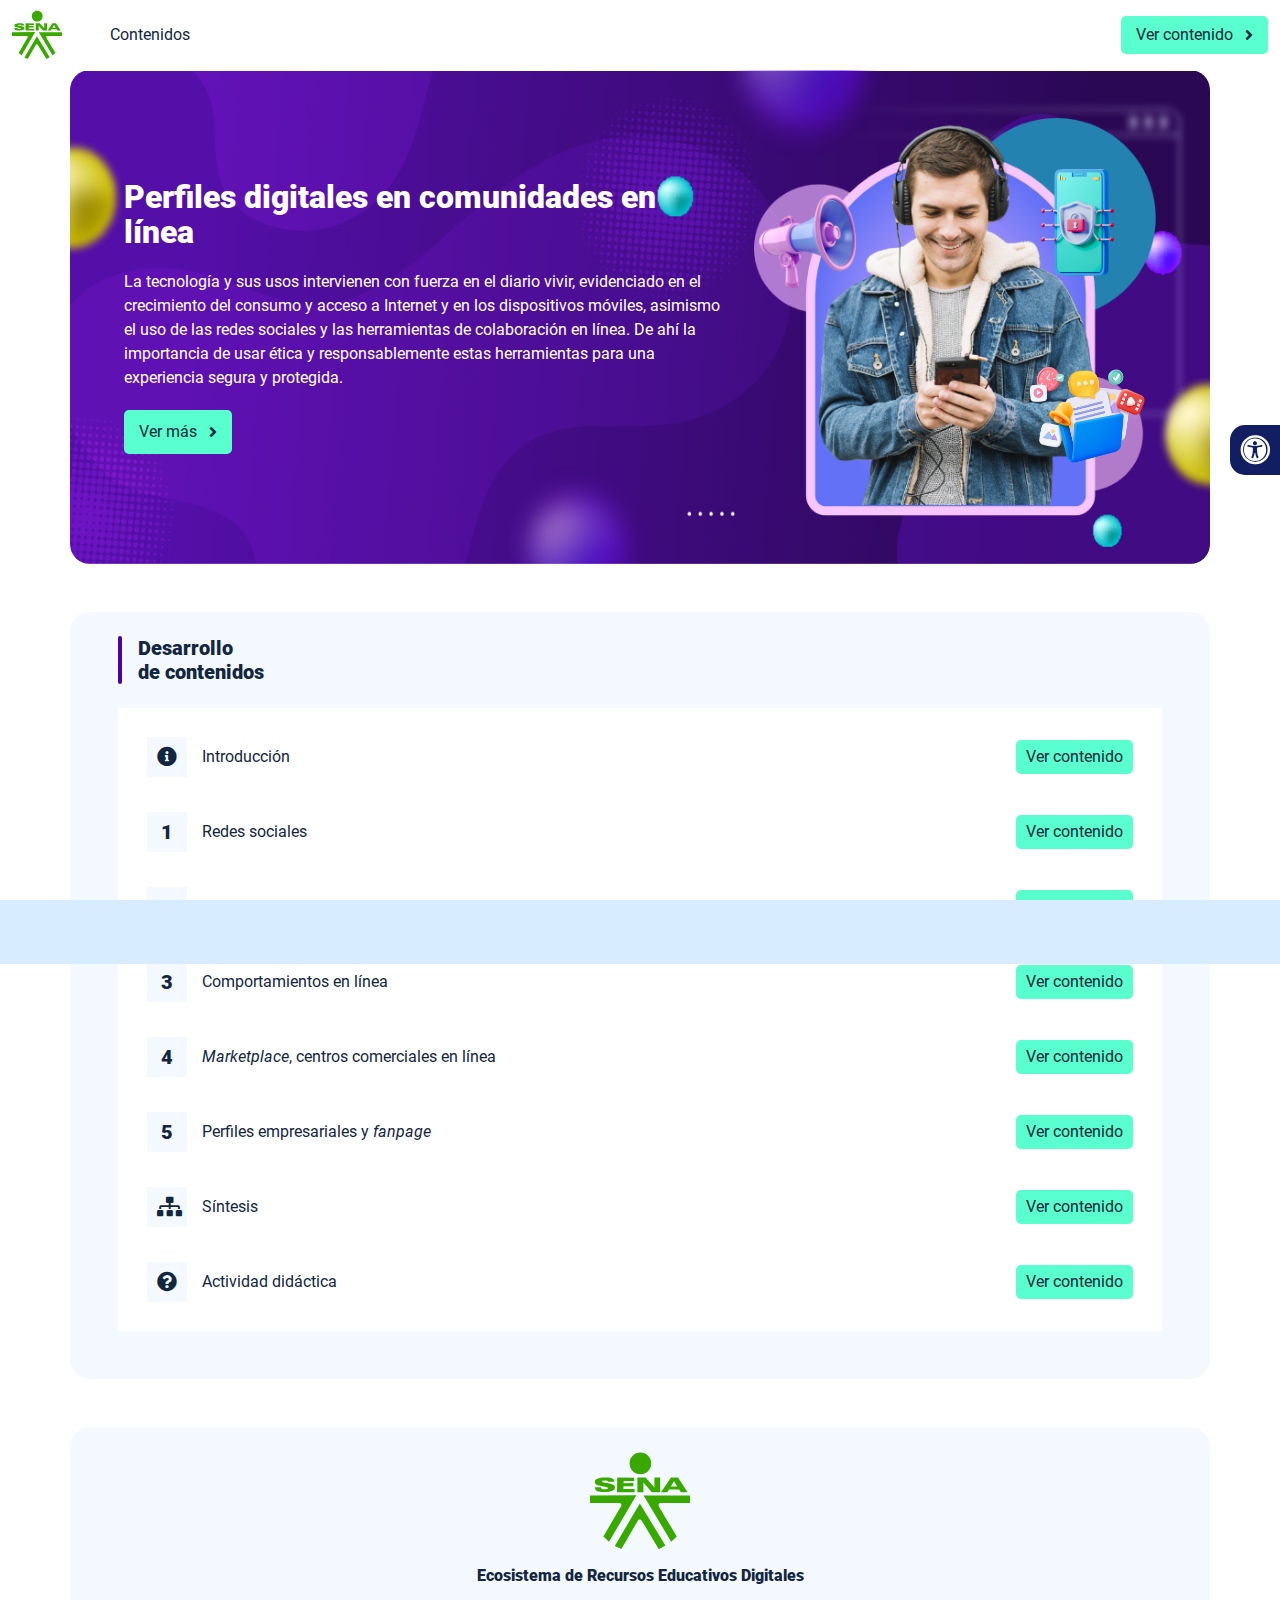
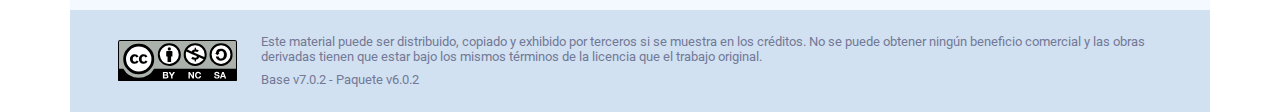
<file: index.html>
<!DOCTYPE html><html lang=""><head><meta charset="utf-8"><meta http-equiv="X-UA-Compatible" content="IE=edge"><meta name="viewport" content="width=device-width,initial-scale=1"><link rel="icon" href="favicon.ico"><title>Perfiles digitales en comunidades en línea</title><link href="css/chunk-110f1f0b.52141945.css" rel="prefetch"><link href="css/chunk-179248a2.52141945.css" rel="prefetch"><link href="css/chunk-2a9fce91.52141945.css" rel="prefetch"><link href="css/chunk-515a8379.ae75b8c7.css" rel="prefetch"><link href="css/chunk-59974754.4a2f59be.css" rel="prefetch"><link href="css/chunk-5d1ce150.52141945.css" rel="prefetch"><link href="css/chunk-60cbc06b.09438581.css" rel="prefetch"><link href="css/chunk-623f2040.52141945.css" rel="prefetch"><link href="css/chunk-6a43ec24.52141945.css" rel="prefetch"><link href="css/chunk-6e1e538a.3ba0a060.css" rel="prefetch"><link href="css/chunk-6e613899.52141945.css" rel="prefetch"><link href="css/chunk-766a929b.02ceead4.css" rel="prefetch"><link href="css/chunk-7794bb60.52141945.css" rel="prefetch"><link href="css/comple.d4a0a7b3.css" rel="prefetch"><link href="css/creditos.78a65b99.css" rel="prefetch"><link href="css/glosario.7d3b70f1.css" rel="prefetch"><link href="css/referencias.cdaaecf5.css" rel="prefetch"><link href="css/tema1.82b7abe4.css" rel="prefetch"><link href="css/tema3.cf32822b.css" rel="prefetch"><link href="css/tema4.547884b0.css" rel="prefetch"><link href="css/tema5.d2b0a690.css" rel="prefetch"><link href="js/actividad.dae951e6.js" rel="prefetch"><link href="js/chunk-0206bfa0.07f4fcb8.js" rel="prefetch"><link href="js/chunk-110f1f0b.c729ecf3.js" rel="prefetch"><link href="js/chunk-13a6037e.725eca6a.js" rel="prefetch"><link href="js/chunk-179248a2.0882ec97.js" rel="prefetch"><link href="js/chunk-18f95272.bb47be6d.js" rel="prefetch"><link href="js/chunk-2a9fce91.79146cce.js" rel="prefetch"><link href="js/chunk-2c06842c.f5617033.js" rel="prefetch"><link href="js/chunk-2d0c5615.01eba69d.js" rel="prefetch"><link href="js/chunk-2d0e96ec.ec734bee.js" rel="prefetch"><link href="js/chunk-2d208d90.ab67193c.js" rel="prefetch"><link href="js/chunk-2d21d0e2.f77c22e4.js" rel="prefetch"><link href="js/chunk-2d22c123.c9115eca.js" rel="prefetch"><link href="js/chunk-2e80bb9a.b3e4ecbc.js" rel="prefetch"><link href="js/chunk-319206de.06f535cf.js" rel="prefetch"><link href="js/chunk-36769079.0093655a.js" rel="prefetch"><link href="js/chunk-4cdd78c0.b1eae698.js" rel="prefetch"><link href="js/chunk-515a8379.471b9110.js" rel="prefetch"><link href="js/chunk-53ccb27e.03f89fab.js" rel="prefetch"><link href="js/chunk-55d286b8.69a8245e.js" rel="prefetch"><link href="js/chunk-59974754.d7b5c639.js" rel="prefetch"><link href="js/chunk-5d1ce150.33dbeb12.js" rel="prefetch"><link href="js/chunk-60cbc06b.e7f70342.js" rel="prefetch"><link href="js/chunk-623f2040.f9fac6f0.js" rel="prefetch"><link href="js/chunk-659152b8.3f7b8817.js" rel="prefetch"><link href="js/chunk-6a43ec24.3e891bb4.js" rel="prefetch"><link href="js/chunk-6e1e538a.034b6f92.js" rel="prefetch"><link href="js/chunk-6e613899.2a976d39.js" rel="prefetch"><link href="js/chunk-766a929b.1ae4942d.js" rel="prefetch"><link href="js/chunk-7794bb60.f954ae38.js" rel="prefetch"><link href="js/chunk-c796899c.ed37a8e2.js" rel="prefetch"><link href="js/chunk-e8a7823a.c0dd9220.js" rel="prefetch"><link href="js/chunk-fde47172.7ec6a62b.js" rel="prefetch"><link href="js/comple.10d043c6.js" rel="prefetch"><link href="js/creditos.a69d078c.js" rel="prefetch"><link href="js/glosario.a636536d.js" rel="prefetch"><link href="js/intro.da2f3ec6.js" rel="prefetch"><link href="js/referencias.cc54dfb6.js" rel="prefetch"><link href="js/sintesis.67a3707f.js" rel="prefetch"><link href="js/tema1.bea2f5be.js" rel="prefetch"><link href="js/tema2.7ffce945.js" rel="prefetch"><link href="js/tema3.57c0f2dd.js" rel="prefetch"><link href="js/tema4.ccdc0c4e.js" rel="prefetch"><link href="js/tema5.86904afc.js" rel="prefetch"><link href="css/app.9ba9e22d.css" rel="preload" as="style"><link href="css/chunk-vendors.cdc4a2d2.css" rel="preload" as="style"><link href="js/app.5eb06229.js" rel="preload" as="script"><link href="js/chunk-vendors.dd6a4931.js" rel="preload" as="script"><link href="css/chunk-vendors.cdc4a2d2.css" rel="stylesheet"><link href="css/app.9ba9e22d.css" rel="stylesheet"></head><body><noscript><strong>We're sorry but Perfiles digitales en comunidades en línea doesn't work properly without JavaScript enabled. Please enable it to continue.</strong></noscript><div id="app"></div><script src="js/chunk-vendors.dd6a4931.js"></script><script src="js/app.5eb06229.js"></script></body></html>
</file>
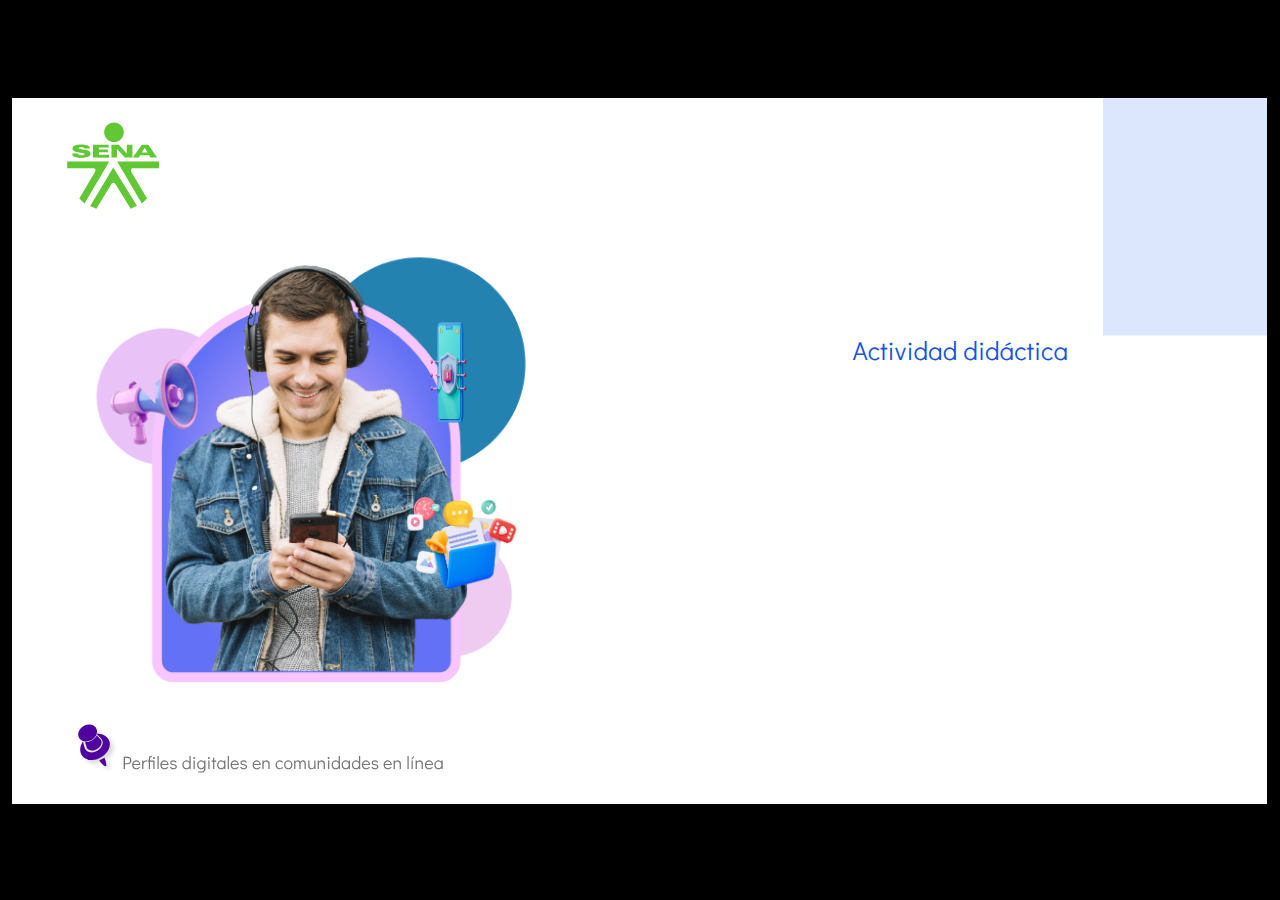
<file: actividades/story.html>
﻿<!doctype html>
<html lang="es">
<head>
  <meta charset="utf-8">
  <!-- Creado con Storyline 360 - http://www.articulate.com  -->
  <!-- version: 3.87.32265.0 -->
  <title>Actividad did&#225;ctica</title>
  <meta http-equiv="x-ua-compatible" content="IE=edge"/>
  <meta name="viewport" content="width=device-width,initial-scale=1,user-scalable=no,shrink-to-fit=no,minimal-ui"/>
  <meta name="apple-mobile-web-app-capable" content="yes"/>
  <style>
    html, body { height: 100%; padding: 0; margin: 0 }
    #app { height: 100%; width: 100%; }
  </style>

  <script>
    window.DS = {};
    window.globals = {
      DATA_PATH_BASE: '',
      HAS_FRAME: true,
      HAS_SLIDE: true,

      lmsPresent: false,
      tinCanPresent: false,
      cmi5Present: false,
      aoSupport: false,
      scale: 'show all',
      captureRc: false,
      browserSize: 'optimal',
      bgColor: '#000000',
      features: 'DropInBase,DropInInteractions,DropInMisc,DropInVectors,DropInVideo,LayerPresentAsDialog,MultipleQuizTracking,UpdatedThemeEditor',
      themeName: 'classic',
      preloaderColor: '#FFFFFF',
      suppressAnalytics: false,
      productChannel: 'stable',
      publishSource: 'storyline',
      aid: 'aid|5304b41d-7af7-4125-b8d1-83eb222823e2',
      cid: '04bfd34e-cd07-4569-9f02-371561cab23e',
      playerVersion: '3.87.32265.0',
      publishTimestamp: '2024-06-13T01:17:04.8732330Z',
      maxIosVideoElements: 10,
      connectionSettings: { mode: 'disabled' },
      hasFeature: function(feature) {
        return this.features.split(',').includes(feature);
      },
      
      parseParams: function(qs) {
        if (window.globals.parsedParams != null) {
          return window.globals.parsedParams;
        }
        qs = (qs || window.location.search.substr(1)).split('+').join(' ');
        var params = {},
            tokens,
            re = /[?&]?([^=]+)=([^&]*)/g;

        while (tokens = re.exec(qs)) {
          params[decodeURIComponent(tokens[1]).trim()] =
            decodeURIComponent(tokens[2]).trim();
        }
        window.globals.parsedParams = params;
        return params;
      }

    };
  </script>
  <script>
    var isIe11 = ('ActiveXObject' in window || window.MSBlobBuilder != null)
      && window.msCrypto != null && !window.ActiveXObject;
    if (isIe11) {
      window.globals.unsupportedBrowser = true;
      document.write(atob('[base64]'));
    }
  </script>

  <script>
    if (window.globals.hasFeature('MultiLanguageSupport')) {
      
      
    }
  </script>

  
  <script>window.THREE = { };</script>
  
</head>
<body style="background: #000000" class="cs-HTML theme-classic">
  <!-- 360 -->
  <script>!function(){var e,i=/iPhone/i,o=/iPod/i,n=/iPad/i,t=/\biOS-universal(?:.+)Mac\b/i,r=/\bAndroid(?:.+)Mobile\b/i,a=/Android/i,d=/(?:SD4930UR|\bSilk(?:.+)Mobile\b)/i,p=/Silk/i,l=/Windows Phone/i,u=/\bWindows(?:.+)ARM\b/i,b=/BlackBerry/i,s=/BB10/i,c=/Opera Mini/i,f=/\b(CriOS|Chrome)(?:.+)Mobile/i,h=/Mobile(?:.+)Firefox\b/i,v=function(e){return void 0!==e&&"MacIntel"===e.platform&&"number"==typeof e.maxTouchPoints&&e.maxTouchPoints>1&&"undefined"==typeof MSStream};e=function(e){var m={userAgent:"",platform:"",maxTouchPoints:0};e||"undefined"==typeof navigator?"string"==typeof e?m.userAgent=e:e&&e.userAgent&&(m={userAgent:e.userAgent,platform:e.platform,maxTouchPoints:e.maxTouchPoints||0}):m={userAgent:navigator.userAgent,platform:navigator.platform,maxTouchPoints:navigator.maxTouchPoints||0};var g=m.userAgent,y=g.split("[FBAN");void 0!==y[1]&&(g=y[0]),void 0!==(y=g.split("Twitter"))[1]&&(g=y[0]);var A=function(e){return function(i){return i.test(e)}}(g),w={apple:{phone:A(i)&&!A(l),ipod:A(o),tablet:!A(i)&&(A(n)||v(m))&&!A(l),universal:A(t),device:(A(i)||A(o)||A(n)||A(t)||v(m))&&!A(l)},amazon:{phone:A(d),tablet:!A(d)&&A(p),device:A(d)||A(p)},android:{phone:!A(l)&&A(d)||!A(l)&&A(r),tablet:!A(l)&&!A(d)&&!A(r)&&(A(p)||A(a)),device:!A(l)&&(A(d)||A(p)||A(r)||A(a))||A(/\bokhttp\b/i)},windows:{phone:A(l),tablet:A(u),device:A(l)||A(u)},other:{blackberry:A(b),blackberry10:A(s),opera:A(c),firefox:A(h),chrome:A(f),device:A(b)||A(s)||A(c)||A(h)||A(f)},any:!1,phone:!1,tablet:!1};return w.any=w.apple.device||w.android.device||w.windows.device||w.other.device,w.phone=w.apple.phone||w.android.phone||w.windows.phone,w.tablet=w.apple.tablet||w.android.tablet||w.windows.tablet,w}(),"object"==typeof exports&&"undefined"!=typeof module?module.exports=e:"function"==typeof define&&define.amd?define((function(){return e})):this.isMobile=e}();
    window.isMobile.apple.tablet = window.isMobile.apple.tablet ||
      (navigator.platform === 'MacIntel' && navigator.maxTouchPoints > 1);
    window.isMobile.apple.device = window.isMobile.apple.device || window.isMobile.apple.tablet;
    window.isMobile.tablet = window.isMobile.tablet || window.isMobile.apple.tablet;
    window.isMobile.any = window.isMobile.any || window.isMobile.apple.tablet;
  </script>

  <div id="focus-sink" tabindex="-1"></div>

  <div id="preso"></div>
  <script>
    (function() {

      var classTypes = [ 'desktop', 'mobile', 'phone', 'tablet' ];

      var addDeviceClasses = function(prefix, testObj) {
        var curr, i;
        for (i = 0; i < classTypes.length; i++) {
          curr = classTypes[i];
          if (testObj[curr]) {
            document.body.classList.add(prefix + curr);
          }
        }
      };

      var params = window.globals.parseParams(),
          isDevicePreview = params.devicepreview === '1',
          isPhoneOverride = params.deviceType === 'phone' || (isDevicePreview && params.phone == '1'),
          isTabletOverride = (params.deviceType === 'tablet' || isDevicePreview) && !isPhoneOverride,
          isMobileOverride = isPhoneOverride || isTabletOverride;

      var deviceView = {
        desktop: !window.isMobile.any && !isMobileOverride,
        mobile: window.isMobile.any || isMobileOverride,
        phone: isPhoneOverride || (window.isMobile.phone && !isTabletOverride),
        tablet: isTabletOverride || window.isMobile.tablet
      };

      window.globals.deviceView = deviceView;
      window.isMobile.desktop = !window.isMobile.any;
      window.isMobile.mobile = window.isMobile.any;

      addDeviceClasses('view-', deviceView);

    })();
  </script>
  
  <script src='story_content/triggers.js' type=text/javascript></script>
<script src='story_content/user.js' type=text/javascript></script>
  <div class="slide-loader"></div>

  <script>
    if (window.globals.deviceView.isMobile) { var doc = document, loader = doc.body.querySelector('.slide-loader'); [ 1, 2, 3 ].forEach(function(n) { var d = doc.createElement('div'); d.style.backgroundColor = window.globals.preloaderColor; d.classList.add('mobile-loader-dot'); d.classList.add('dot' + n); loader.appendChild(d); }); }
  </script>

  <div class="mobile-load-title-overlay" style="display: none">
    <div class="mobile-load-title">Actividad did&#225;ctica</div>
  </div>

  <div class="mobile-chrome-warning"></div>

  
<style>
  .warn-connection-dialog {
    display: none;
    background: transparent;
    pointer-events: all;
    position: fixed;
    left: 0;
    top: 0;
    width: 100%;
    height: 100%;
    z-index: 999;
  }

  .warn-connection-content {
    pointer-events: all;
    border-radius: 4px;
    background: white;
    border: 1px solid #E7E7E7;
    color: #333333;
    box-shadow: 0 2px 4px rgba(0, 0, 0, 0.25);
    transition: all 150ms ease-out;
    position: absolute;
    white-space: nowrap;
  }

  .view-phone.is-landscape .warn-connection-content {
    left: 23px;
    bottom: 23px;
  }

  .view-tablet.is-landscape .warn-connection-content {
    left: 50%;
    top: 20px;
    transform: translateX(-50%);
  }

  .view-mobile.is-portrait .warn-connection-content {
    transform: translate(-50%, calc(-100% - 15px));
  }

  .warn-connection-content p {
    display: inline-block;
    margin: 0 8px 0 0;
    line-height: 33px;
    font-size: 11px;
  }

  .warn-connection-content svg {
    position: relative;
    vertical-align: middle;
    margin: 0 2px 2px 8px;
  }

  .view-desktop .warn-connection-content {
    left: 1.5em;
    bottom: 1.5em;
  }

  .view-desktop .warn-connection-content p {
    font-size: 1.1em;
  }

  .is-offline .warn-connection-dialog {
    display: block;
  }

  .is-offline .cs-panel * {
    pointer-events: none !important;
  }

  .is-offline .cs-panel {
    pointer-events: all !important;
  }

  .is-offline #nav-controls * {
    pointer-events: none !important;
  }

  .is-offline #nav-controls {
    pointer-events: all !important;
  }
</style>

<div class="warn-connection-dialog" role="alertdialog" aria-modal="true" tabindex="0" aria-labelledby="warn-connection-message">
  <div class="warn-connection-content">
    <svg width="17" height="15" viewBox="0 0 17 15" xmlns="http://www.w3.org/2000/svg">
      <path fill="#8F0000" stroke="white" d="M16.07,12.98 L15.88,12.23 L9.51,1.21 C8.97,0.26,7.6,0.26,7.06,1.21 L0.69,12.23 C0.15,13.16,0.81,14.36,1.91,14.36 H14.65 C15.47,14.36,16.05,13.7,16.07,12.98 Z"/>
      <path fill="white" stroke="white" d="M8.58,5.5 C8.35,5.28,8.5,5.35,8.21,5.32 C8.09,5.35,7.97,5.49,7.96,5.67 C7.97,5.79,7.98,5.92,7.98,6.04 L7.98,6.04 C7.99,6.17,8,6.31,8.01,6.43 L8.01,6.44 C8.03,6.92,8.06,7.41,8.09,7.9 L8.09,7.9 C8.12,8.39,8.14,8.88,8.17,9.37 C8.17,9.39,8.18,9.42,8.2,9.44 C8.23,9.46,8.25,9.47,8.28,9.47 C8.31,9.47,8.34,9.46,8.35,9.44 C8.37,9.43,8.38,9.4,8.39,9.35 L8.39,9.34 C8.39,9.24,8.4,9.15,8.4,9.05 L8.4,9.05 C8.41,8.96,8.41,8.86,8.42,8.75 C8.43,8.44,8.45,8.12,8.47,7.81 L8.47,7.81 C8.49,7.49,8.51,7.18,8.53,6.87 C8.55,6.46,8.56,6.05,8.59,5.64 L8.6,5.62 C8.6,5.57,8.59,5.53,8.58,5.5 L8.21,5.32 Z"/>
      <circle fill="white" stroke="white" cx="8.3" cy="11.35" r="0.3"/>
    </svg>
    <p id="warn-connection-message">You are offline. Trying to reconnect...</p>
  </div>
</div>

<script>
  (function() {
    window.DS.connection = {
      warningShown: false,
      assets: {},
      loadingAssetGroup: false,
      retryDelay: 500
    };

    var connectionSettings = window.globals.connectionSettings || {};

    var useConnectionMessages = window.AbortController != null &&
      window.location.protocol != 'file:' &&
      connectionSettings.mode === 'normal';

    window.DS.connection.useConnectionMessages = useConnectionMessages;

    var assetCount = 0;
    var checkLoadedId;


    if (useConnectionMessages && connectionSettings != null) {
      var contentEl = document.querySelector('.warn-connection-content');
      var messageEl = contentEl.querySelector('p');

      if (connectionSettings.useDarkTheme) {
        contentEl.style.borderColor = '#BABBBA';
        contentEl.style.backgroundColor = '#282828';
        contentEl.style.color = '#FFFFFF';
      }

      if (connectionSettings.message != null) {
        messageEl.textContent = window.decodeURIComponent(connectionSettings.message);
      }
    }

    function checkAssetsReady() {
      for (var i in DS.connection.assets) {
        if (!DS.connection.assets[i].success) {
          return false;
        }
      }
      return true;
    }

    function stopAssetGroup() {
      if (!useConnectionMessages) { return; }

      assetCount = 0;

      DS.connection.oldAssetGroup = DS.connection.assets;
      DS.connection.assets = {};
      DS.connection.loadingAssetGroup = false;
      clearInterval(checkLoadedId);
    }

    function startAssetGroup() {
      if (!useConnectionMessages) { return; }
      var ticks = 0;
      clearInterval(checkLoadedId);
      checkLoadedId = setInterval(function() {
        var loaded = 0;
        if (assetCount === 0 && loaded === 0) {
          clearInterval(checkLoadedId);
          return;
        }

        for (var i in DS.connection.assets) {
          if (DS.connection.assets[i].success) {
            loaded++;
          }
        }

        if (assetCount === loaded && checkAssetsReady()) {
          for (var i in DS.connection.assets) {
            if (DS.connection.assets[i].action) {
              DS.connection.assets[i].action();
            }
          }
          hideWarning();
          stopAssetGroup();
        }
      }, 100)
    }

    function requiredAsset(url, action, retry, type) {
      if (!useConnectionMessages) { return; }
      if (DS.connection.assets[url]) { return; }

      DS.connection.assets[url] = {
        success: false, action: action, retry: retry, type: type
      };
      assetCount = Object.keys(DS.connection.assets).length;
      if (!DS.connection.loadingAssetGroup) {
        startAssetGroup();
      }
      DS.connection.loadingAssetGroup = true;
    }

    function assetLoaded(url) {
      if (!useConnectionMessages) { return; }
      if (DS.connection.assets[url]) {
        DS.connection.assets[url].success = true;
      }
    }

    function assetFailed(url) {
      if (!useConnectionMessages) { return; }
      if (!DS.connection.assets[url]) {
        if (/\.js$/.test(url) && url.indexOf('transcripts') === -1) {
          setTimeout(function() {
            if (DS.connection.lastSlideLoaded != null) {
              DS.connection.lastSlideLoaded();
            }
          }, DS.connection.retryDelay);
        }
        return;
      }
      if (!DS.connection.warningShown) { showWarning(); }
      if (DS.connection.assets[url].retry) {
        setTimeout(function() {
          if (!DS.connection.assets[url].success) {
            DS.connection.assets[url].retry()
          }
        }, DS.connection.retryDelay);
      }
    }

    function hideWarning() {
      document.body.classList.remove('is-offline');
      DS.connection.warningShown = false;
      enableKeys();
    }
    DS.connection.hideWarning = hideWarning

    function showWarning(btn) {
      document.body.classList.add('is-offline')
      DS.connection.warningShown = true;
      updateWarningPosition();
      disableKeys();
    }

    function updateWarningPosition() {
      if (!DS.connection.warningShown) {
        return;
      }

      var isPortrait = document.body.classList.contains('is-portrait');
      var isMobile = document.body.classList.contains('view-mobile');
      var warningEl = document.querySelector('.warn-connection-content');

      if (isPortrait && isMobile) {
        var slide = document.querySelector('.primary-slide');
        var slideRect = slide != null
          ? slide.getBoundingClientRect()
          : { top: window.innerHeight, left: 0, width: window.innerWidth };

        warningEl.style.top = `${slideRect.top}px`
        warningEl.style.left = `${slideRect.left + slideRect.width / 2}px`
      } else {
        warningEl.style.top = null;
        warningEl.style.left = null;
      }

      window.requestAnimationFrame(updateWarningPosition);
    }

    function onDisableKeyDown(e) {
      e.preventDefault();
      e.stopImmediatePropagation();
    }

    function onDisableKeyUp(e) {
      e.preventDefault();
      e.stopImmediatePropagation();
    }

    var accStyle = document.createElement('style');
    var warnDialogEl = document.querySelector('.warn-connection-dialog');

    function disableKeys() {
      if (DS.views && DS.views.nsStack && DS.views.nsStack.length === 1) {
        DS.views.nsStack[0].tabReachable = false
        DS.views.nsStack[0].updateTabIndex(true, true);
      }

      accStyle.innerHTML = '.acc-shadow-dom { display: none; }';
      document.body.appendChild(accStyle);

      warnDialogEl.parentNode.append(warnDialogEl);
      warnDialogEl.focus();
    }

    function enableKeys() {
      accStyle.remove();
      if (DS.views && DS.views.nsStack && DS.views.nsStack.length === 1 && DS.views.nsStack[0].name === '_frame') {
        DS.views.nsStack[0].tabReachable = true;
        DS.views.nsStack[0].updateTabIndex();
      }
    }

    // these will all be noops if the feature flag isn't set in
    // the data and `window.globals.features`
    DS.connection.requiredAsset = requiredAsset;
    DS.connection.assetLoaded = assetLoaded;
    DS.connection.assetFailed = assetFailed;
    DS.connection.stopAssetGroup = stopAssetGroup;
    DS.connection.startAssetGroup = startAssetGroup;
  })();
</script>


  <script>
    
    if (window.autoSpider && window.vInterfaceObject) {
      document.querySelector('.mobile-load-title-overlay').style.display = 'none';
    }
  </script>

  

  <link rel="stylesheet" href="html5/data/css/output.min.css" data-noprefix/>
</body>
<script src="html5/lib/scripts/bootstrapper.min.js"></script>
</html>
</file>
<file: css/chunk-110f1f0b.52141945.css>
.actividad[data-v-c4e6906c]{background-color:#f2f2f2}.horizontal-scroll__wrapper[data-v-c4e6906c]{overflow:hidden}.horizontal-scroll[data-v-c4e6906c]{display:flex;transition:transform .5s ease-in-out;align-items:center;flex-wrap:nowrap}.horizontal-scroll[data-v-c4e6906c]:not(.row){width:100%}.horizontal-scroll--item-fw[data-v-c4e6906c]>div{flex-grow:0;flex-shrink:0;width:100%;margin:0!important}
</file>
<file: css/chunk-179248a2.52141945.css>
.actividad[data-v-c4e6906c]{background-color:#f2f2f2}.horizontal-scroll__wrapper[data-v-c4e6906c]{overflow:hidden}.horizontal-scroll[data-v-c4e6906c]{display:flex;transition:transform .5s ease-in-out;align-items:center;flex-wrap:nowrap}.horizontal-scroll[data-v-c4e6906c]:not(.row){width:100%}.horizontal-scroll--item-fw[data-v-c4e6906c]>div{flex-grow:0;flex-shrink:0;width:100%;margin:0!important}
</file>
<file: css/chunk-2a9fce91.52141945.css>
.actividad[data-v-c4e6906c]{background-color:#f2f2f2}.horizontal-scroll__wrapper[data-v-c4e6906c]{overflow:hidden}.horizontal-scroll[data-v-c4e6906c]{display:flex;transition:transform .5s ease-in-out;align-items:center;flex-wrap:nowrap}.horizontal-scroll[data-v-c4e6906c]:not(.row){width:100%}.horizontal-scroll--item-fw[data-v-c4e6906c]>div{flex-grow:0;flex-shrink:0;width:100%;margin:0!important}
</file>
<file: css/chunk-515a8379.ae75b8c7.css>
.actividad{background-color:#f2f2f2}.banner-interno{position:relative}.banner-interno__fondo{position:absolute;top:0;bottom:-50px;left:0;right:0;background-color:#1fd4ee;background-size:cover;background-position:50%}.banner-interno__titulo{display:flex;align-items:center}.banner-interno__titulo__icono{display:block;width:32px;height:32px;border-radius:50%;background-color:#fff;position:relative}.banner-interno__titulo__icono i{color:#1fd4ee;position:absolute;left:50%;top:50%;transform:translate(-50%,-50%)}.banner-interno__titulo h1,.banner-interno__titulo h2,.banner-interno__titulo h3,.banner-interno__titulo h4,.banner-interno__titulo h5,.banner-interno__titulo h6{color:#fff;line-height:1.1em}
</file>
<file: css/chunk-59974754.4a2f59be.css>
.actividad{background-color:#f2f2f2}.aside-menu{position:fixed;top:70px;min-height:calc(100vh - 70px);max-height:calc(100vh - 70px);background-color:#f3f9ff;transition:flex .5s ease-in-out,width .5s ease-in-out;overflow-x:hidden;z-index:100001;width:300px}.aside-menu__black-background{position:fixed;inset:0;top:70px;background:rgba(0,0,0,.8);cursor:pointer}.aside-menu a{color:#111e61}.aside-menu__content{width:300px;display:flex;flex-direction:column;justify-content:space-between;min-height:calc(100vh - 70px);max-height:calc(100vh - 70px);border-right:1px solid #d8ecff;position:absolute;background:#fff}@media (max-height:800px){.aside-menu__content{min-height:800px;max-height:800px;overflow-y:auto}}.aside-menu__header{padding:10px;text-align:center;background-color:#d8ecff}.aside-menu__header h4{margin:0}.aside-menu__menu{overflow-y:auto;flex-grow:1;list-style:none;padding-left:0;margin-bottom:0}.aside-menu__menu__item--active .aside-menu__menu__item__lnk,.aside-menu__menu__item--active .aside-menu__sec-menu__item__lnk{background-color:#d8ecff;font-weight:700}.aside-menu__menu__item--sub-menu:hover,.aside-menu__menu__item:hover,.aside-menu__sec-menu__item:hover{background-color:#d8ecff}.aside-menu__menu__item--sub-menu{padding-left:10px}.aside-menu__menu__item--sub-menu--active .aside-menu__menu__item__lnk,.aside-menu__menu__item--sub-menu--active .aside-menu__sec-menu__item__lnk{background-color:#d8ecff;font-weight:700;position:relative}.aside-menu__menu__item--sub-menu--active .aside-menu__menu__item__lnk:before,.aside-menu__menu__item--sub-menu--active .aside-menu__sec-menu__item__lnk:before{content:"";display:block;position:absolute;left:0;bottom:0;top:0;width:4px;border-radius:2px;background-color:#5000a1}.aside-menu__menu__item__lnk,.aside-menu__sec-menu__item__lnk{display:flex;align-items:center;padding:10px 15px;line-height:1.1em}.aside-menu__menu__item__lnk i,.aside-menu__menu__item__lnk span,.aside-menu__sec-menu__item__lnk i,.aside-menu__sec-menu__item__lnk span{margin-right:10px}.aside-menu__menu__item__lnk i:last-child,.aside-menu__menu__item__lnk span:last-child,.aside-menu__sec-menu__item__lnk i:last-child,.aside-menu__sec-menu__item__lnk span:last-child{margin-right:0}.aside-menu__sec-menu{background-color:#d8ecff;padding:10px 0;flex-shrink:0;margin-bottom:0}.aside-menu__sec-menu__item{padding:10px 15px}.aside-menu__sec-menu__item__lnk{padding:0;border-radius:1em}.aside-menu__sec-menu__item__lnk i{display:block;width:2em;height:2em;padding:.5em 0;text-align:center;background-color:#fff;border-radius:50%}.aside-menu__sec-menu__item__lnk:hover{background-color:#fff}@media (max-width:576px){.aside-menu__sec-menu{padding-bottom:110px}}.main-menu-enter-active{animation:main-menu-open-animation .3s}.main-menu-enter-active .aside-menu__black-background{animation:main-menu-background-animation .3s}.main-menu-leave-active{animation:main-menu-open-animation .3s reverse}.main-menu-leave-active .aside-menu__black-background{animation:main-menu-background-animation .3s reverse}@keyframes main-menu-open-animation{0%{width:0}to{width:300px}}@keyframes main-menu-background-animation{0%{opacity:0}to{opacity:1}}
</file>
<file: css/chunk-5d1ce150.52141945.css>
.actividad[data-v-c4e6906c]{background-color:#f2f2f2}.horizontal-scroll__wrapper[data-v-c4e6906c]{overflow:hidden}.horizontal-scroll[data-v-c4e6906c]{display:flex;transition:transform .5s ease-in-out;align-items:center;flex-wrap:nowrap}.horizontal-scroll[data-v-c4e6906c]:not(.row){width:100%}.horizontal-scroll--item-fw[data-v-c4e6906c]>div{flex-grow:0;flex-shrink:0;width:100%;margin:0!important}
</file>
<file: css/chunk-60cbc06b.09438581.css>
.actividad[data-v-7e5a4120]{background-color:#f2f2f2}.header[data-v-7e5a4120]{position:sticky;top:0;padding-top:10px;padding-bottom:10px;background-color:#fff;z-index:10010;line-height:1.1em}.header__logo[data-v-7e5a4120]{width:50px}@media (max-width:576px){.header__componente-formativo[data-v-7e5a4120]{font-size:.8em}}.header__menu[data-v-7e5a4120]{cursor:pointer}.header__menu span[data-v-7e5a4120]{font-size:.7em;display:block;line-height:1em;text-align:center;color:#111e61}.header__menu__btn[data-v-7e5a4120]{width:30px;height:30px;position:relative;margin-bottom:4px}.header__menu__btn .line-1[data-v-7e5a4120],.header__menu__btn .line-2[data-v-7e5a4120],.header__menu__btn .line-3[data-v-7e5a4120]{height:4px;width:30px;background-color:#111e61;transform-origin:center center;position:absolute;left:0;border-radius:2px}.header__menu__btn .line-1[data-v-7e5a4120]{top:4px;animation:line-1-inactive-data-v-7e5a4120 .5s ease-in-out forwards}.header__menu__btn .line-2[data-v-7e5a4120]{top:13px;animation:line-2-inactive-data-v-7e5a4120 .5s ease-in-out forwards}.header__menu__btn .line-3[data-v-7e5a4120]{top:22px;animation:line-3-inactive-data-v-7e5a4120 .5s ease-in-out forwards}.header__menu__btn[data-v-7e5a4120]:hover{cursor:pointer}.header__menu__btn--open .line-1[data-v-7e5a4120]{animation:line-1-active-data-v-7e5a4120 .5s ease-in-out forwards}.header__menu__btn--open .line-2[data-v-7e5a4120]{animation:line-2-active-data-v-7e5a4120 .5s ease-in-out forwards}.header__menu__btn--open .line-3[data-v-7e5a4120]{animation:line-3-active-data-v-7e5a4120 .5s ease-in-out forwards}@keyframes line-1-active-data-v-7e5a4120{0%{transform:translate(0) rotate(0)}50%{transform:translateY(9px) rotate(0)}to{transform:translateY(9px) rotate(45deg)}}@keyframes line-2-active-data-v-7e5a4120{0%{transform:scale(1)}to{transform:scale(0)}}@keyframes line-3-active-data-v-7e5a4120{0%{transform:translate(0) rotate(0)}50%{transform:translateY(-9px) rotate(0)}to{transform:translateY(-9px) rotate(-45deg)}}@keyframes line-1-inactive-data-v-7e5a4120{0%{transform:translateY(9px) rotate(45deg)}50%{transform:translateY(9px) rotate(0)}to{transform:translate(0) rotate(0)}}@keyframes line-2-inactive-data-v-7e5a4120{0%{transform:scale(0)}to{transform:scale(1)}}@keyframes line-3-inactive-data-v-7e5a4120{0%{transform:translateY(-9px) rotate(-45deg)}50%{transform:translateY(-9px) rotate(0)}to{transform:translate(0) rotate(0)}}
</file>
<file: css/chunk-623f2040.52141945.css>
.actividad[data-v-c4e6906c]{background-color:#f2f2f2}.horizontal-scroll__wrapper[data-v-c4e6906c]{overflow:hidden}.horizontal-scroll[data-v-c4e6906c]{display:flex;transition:transform .5s ease-in-out;align-items:center;flex-wrap:nowrap}.horizontal-scroll[data-v-c4e6906c]:not(.row){width:100%}.horizontal-scroll--item-fw[data-v-c4e6906c]>div{flex-grow:0;flex-shrink:0;width:100%;margin:0!important}
</file>
<file: css/chunk-6a43ec24.52141945.css>
.actividad[data-v-c4e6906c]{background-color:#f2f2f2}.horizontal-scroll__wrapper[data-v-c4e6906c]{overflow:hidden}.horizontal-scroll[data-v-c4e6906c]{display:flex;transition:transform .5s ease-in-out;align-items:center;flex-wrap:nowrap}.horizontal-scroll[data-v-c4e6906c]:not(.row){width:100%}.horizontal-scroll--item-fw[data-v-c4e6906c]>div{flex-grow:0;flex-shrink:0;width:100%;margin:0!important}
</file>
<file: css/chunk-6e1e538a.3ba0a060.css>
.actividad[data-v-4f6b7c58]{background-color:#f2f2f2}.accesibilidad[data-v-4f6b7c58]{position:fixed;right:0;top:50vh;height:50px;background-color:#111e61;border-top-left-radius:15px;border-bottom-left-radius:15px;transform:translateY(-50%) translateX(100%) translateX(-50px);overflow:hidden;transition:transform .3s ease-in-out,height .3s ease-in-out}.accesibilidad[data-v-4f6b7c58]:hover{transform:translateY(-50%) translateX(0);height:12.75rem}.accesibilidad [data-v-4f6b7c58]{color:#fff}.accesibilidad__menu__content .accesibilidad__menu__item[data-v-4f6b7c58]{cursor:pointer}.accesibilidad__menu__content .accesibilidad__menu__item[data-v-4f6b7c58]:hover{background-color:#273685}.accesibilidad__menu__content .accesibilidad__menu__item[data-v-4f6b7c58]:last-child{border:none}.accesibilidad__menu__item[data-v-4f6b7c58]{display:flex;align-items:center;padding:10px;border-bottom:1px solid #273685;line-height:1em;-moz-user-select:none;user-select:none}.accesibilidad__menu i[data-v-4f6b7c58]{font-size:30px;font-style:normal;margin-right:10px;line-height:1em}.accesibilidad__menu img[data-v-4f6b7c58]{width:30px;margin-right:10px}
</file>
<file: css/chunk-6e613899.52141945.css>
.actividad[data-v-c4e6906c]{background-color:#f2f2f2}.horizontal-scroll__wrapper[data-v-c4e6906c]{overflow:hidden}.horizontal-scroll[data-v-c4e6906c]{display:flex;transition:transform .5s ease-in-out;align-items:center;flex-wrap:nowrap}.horizontal-scroll[data-v-c4e6906c]:not(.row){width:100%}.horizontal-scroll--item-fw[data-v-c4e6906c]>div{flex-grow:0;flex-shrink:0;width:100%;margin:0!important}
</file>
<file: css/chunk-766a929b.02ceead4.css>
.actividad{background-color:#f2f2f2}.barra-avance{display:flex;align-items:center;justify-content:space-between;position:fixed;bottom:0;left:0;width:100%;padding:10px;background-color:#d8ecff;transition:transform .5s ease-in-out;z-index:100000}.barra-avance__barra{margin:0 20px;flex:1;position:relative;max-width:800px}.barra-avance__barra--amarilla,.barra-avance__barra--blanca{height:4px}.barra-avance__barra--amarilla:after,.barra-avance__barra--amarilla:before,.barra-avance__barra--blanca:after,.barra-avance__barra--blanca:before{content:"";display:block;width:10px;height:10px;border-radius:50%;position:absolute;top:50%}.barra-avance__barra--amarilla:before,.barra-avance__barra--blanca:before{left:0;transform:translate(-50%,-50%)}.barra-avance__barra--amarilla:after,.barra-avance__barra--blanca:after{right:0;transform:translate(50%,-50%)}.barra-avance__barra--blanca{background-color:#fff}.barra-avance__barra--blanca:after,.barra-avance__barra--blanca:before{background-color:#fff}.barra-avance__barra--amarilla{position:absolute;width:100%;top:0;background-color:#59ffcc}.barra-avance__barra--amarilla:after,.barra-avance__barra--amarilla:before{background-color:#59ffcc}.barra-avance__boton--regresar{background-color:#b0c0d2}.barra-avance__boton--regresar span{color:#111e61!important}.barra-avance__boton--disable{opacity:0;pointer-events:none}.barra-avance--open{transform:translateY(0)}.barra-avance--close{transform:translateY(100%)}
</file>
<file: css/chunk-7794bb60.52141945.css>
.actividad[data-v-c4e6906c]{background-color:#f2f2f2}.horizontal-scroll__wrapper[data-v-c4e6906c]{overflow:hidden}.horizontal-scroll[data-v-c4e6906c]{display:flex;transition:transform .5s ease-in-out;align-items:center;flex-wrap:nowrap}.horizontal-scroll[data-v-c4e6906c]:not(.row){width:100%}.horizontal-scroll--item-fw[data-v-c4e6906c]>div{flex-grow:0;flex-shrink:0;width:100%;margin:0!important}
</file>
<file: css/comple.d4a0a7b3.css>
.banner-interno{position:relative}.banner-interno__fondo{position:absolute;top:0;bottom:-50px;left:0;right:0;background-color:#1fd4ee;background-size:cover;background-position:50%}.banner-interno__titulo{display:flex;align-items:center}.banner-interno__titulo__icono{display:block;width:32px;height:32px;border-radius:50%;background-color:#fff;position:relative}.banner-interno__titulo__icono i{color:#1fd4ee;position:absolute;left:50%;top:50%;transform:translate(-50%,-50%)}.banner-interno__titulo h1,.banner-interno__titulo h2,.banner-interno__titulo h3,.banner-interno__titulo h4,.banner-interno__titulo h5,.banner-interno__titulo h6{color:#fff;line-height:1.1em}.actividad{background-color:#f2f2f2}.complementario__enlaces{display:flex;justify-content:center;flex-wrap:wrap}.complementario__enlaces a{margin:0 5px}.complementario__btn{font-size:1.5em;line-height:1em}table{width:calc(100% - 1px);min-width:800px}table thead{background-color:#d8ecff}table thead th{border-color:#d8ecff}table td,table th{padding:25px 20px;text-align:center}
</file>
<file: css/creditos.78a65b99.css>
.banner-interno{position:relative}.banner-interno__fondo{position:absolute;top:0;bottom:-50px;left:0;right:0;background-color:#1fd4ee;background-size:cover;background-position:50%}.banner-interno__titulo{display:flex;align-items:center}.banner-interno__titulo__icono{display:block;width:32px;height:32px;border-radius:50%;background-color:#fff;position:relative}.banner-interno__titulo__icono i{color:#1fd4ee;position:absolute;left:50%;top:50%;transform:translate(-50%,-50%)}.banner-interno__titulo h1,.banner-interno__titulo h2,.banner-interno__titulo h3,.banner-interno__titulo h4,.banner-interno__titulo h5,.banner-interno__titulo h6{color:#fff;line-height:1.1em}.actividad{background-color:#f2f2f2}.creditos-vista .tarjeta.credito{background-color:#d2e1f1}.creditos{color:#727997;overflow-x:auto}.creditos__item{min-width:490px}.creditos p{line-height:1.3em;margin-bottom:0;color:#727997}.creditos__titulo{font-weight:700;background-color:#d2e1f1;padding:5px 10px;border-top-radius:5px;border-top-left-radius:5px;border-top-right-radius:5px}.creditos table td,.creditos table th{border-color:#d2e1f1}
</file>
<file: css/glosario.7d3b70f1.css>
.banner-interno{position:relative}.banner-interno__fondo{position:absolute;top:0;bottom:-50px;left:0;right:0;background-color:#1fd4ee;background-size:cover;background-position:50%}.banner-interno__titulo{display:flex;align-items:center}.banner-interno__titulo__icono{display:block;width:32px;height:32px;border-radius:50%;background-color:#fff;position:relative}.banner-interno__titulo__icono i{color:#1fd4ee;position:absolute;left:50%;top:50%;transform:translate(-50%,-50%)}.banner-interno__titulo h1,.banner-interno__titulo h2,.banner-interno__titulo h3,.banner-interno__titulo h4,.banner-interno__titulo h5,.banner-interno__titulo h6{color:#fff;line-height:1.1em}.actividad{background-color:#f2f2f2}.glosario__letra-item{display:flex}.glosario__letra-item__texto{padding-top:5px}.glosario__letra-item__letra__icono{width:32px;height:32px;position:relative;line-height:1em;border-radius:50%;background-color:#d2e1f1}.glosario__letra-item__letra__icono span{position:absolute;left:50%;top:50%;transform:translate(-50%,-50%);font-size:1.1em;font-weight:900}
</file>
<file: css/referencias.cdaaecf5.css>
.banner-interno{position:relative}.banner-interno__fondo{position:absolute;top:0;bottom:-50px;left:0;right:0;background-color:#1fd4ee;background-size:cover;background-position:50%}.banner-interno__titulo{display:flex;align-items:center}.banner-interno__titulo__icono{display:block;width:32px;height:32px;border-radius:50%;background-color:#fff;position:relative}.banner-interno__titulo__icono i{color:#1fd4ee;position:absolute;left:50%;top:50%;transform:translate(-50%,-50%)}.banner-interno__titulo h1,.banner-interno__titulo h2,.banner-interno__titulo h3,.banner-interno__titulo h4,.banner-interno__titulo h5,.banner-interno__titulo h6{color:#fff;line-height:1.1em}.actividad{background-color:#f2f2f2}.referencias__item:last-child hr{display:none}.referencias__item a{color:#2196f3;text-decoration:underline;overflow-wrap:break-word}
</file>
<file: css/tema1.82b7abe4.css>
.actividad{background-color:#f2f2f2}.acordeon__selected{background-color:#d5fff2}.actividad[data-v-a3724ad2]{background-color:#f2f2f2}.imagen-cartas[data-v-a3724ad2]{width:73px;height:73px;margin-right:20px}.imagen-cartas img[data-v-a3724ad2]{min-width:73px;height:73px}.bloque-texto-b.color-primario .bloque-texto-b__texto i.fas.fa-quote-left[data-v-a3724ad2],.bloque-texto-b.color-primario .bloque-texto-b__texto i.fas.fa-quote-right[data-v-a3724ad2]{color:#1fd4ee}.bloque-texto-b.color-primario[data-v-a3724ad2]:before{background-color:#dcccec}.cajon-b.color-primario[data-v-a3724ad2]:before{background-color:#dcccec;top:70%;left:48%;opacity:1}.contendor-hover[data-v-a3724ad2]{position:relative}.contendor-hover:hover .contendor-hover__tarjeta[data-v-a3724ad2]{opacity:1}.contendor-hover .contendor-hover__tarjeta[data-v-a3724ad2]{transition:opacity .2s ease-in-out;width:100%;position:absolute;opacity:0;bottom:10%;left:-50%}@media (max-width:992px){.contendor-hover .contendor-hover__tarjeta[data-v-a3724ad2]{bottom:10%;left:0}}.tf__1[data-v-a3724ad2]{background-color:#498ed3!important}.tf__2[data-v-a3724ad2]{background-color:#38b5ed!important}.tf__3[data-v-a3724ad2]{background-color:#1391d5!important}.tf__4[data-v-a3724ad2]{background-color:#f64f4c!important}.contenido-tarjeta .textos[data-v-a3724ad2]{margin-top:40px}.contenido-tarjeta .icono-tarjeta[data-v-a3724ad2]{position:absolute;top:0;transform:translateY(-50%)}@media (min-width:768px){.bloque-texto-g__img img[data-v-a3724ad2]{position:absolute;bottom:0;left:10%}}.bloque-texto-g__texto[data-v-a3724ad2]{width:70%}@media (min-width:992px){.margin-1[data-v-a3724ad2]{margin-top:10%!important}}@media (min-width:992px){.margin-2[data-v-a3724ad2]{margin-top:100px!important}}
</file>
<file: css/tema3.cf32822b.css>
.actividad[data-v-d4f06cc6]{background-color:#f2f2f2}.contendor-listado[data-v-d4f06cc6]{background-image:url(../img/63.f6510deb.svg);background-repeat:no-repeat;background-position:top;background-size:cover}.contendor-listado .numero[data-v-d4f06cc6]{padding-left:60px!important;padding-right:60px!important;min-width:100px;position:relative;font-size:60px;font-weight:700;overflow:hidden}.contendor-listado .numero:hover .img-hover[data-v-d4f06cc6]{bottom:0}.contendor-listado .numero .img-hover[data-v-d4f06cc6]{position:absolute;bottom:-100%;left:0;width:100%;transition:all .5s ease-in-out}.contenido[data-v-d4f06cc6]{width:100%;background-color:#f3f9ff}.contenido:hover .img-hover[data-v-d4f06cc6]{bottom:0}.tarjeta-hover[data-v-d4f06cc6]{border:3px solid #ffe78b!important;background-color:#fff9e4!important}.tarjeta-hover[data-v-d4f06cc6]:hover{background-color:#ffe78b!important;border:0!important}.tarjeta-hover:hover .text-hover[data-v-d4f06cc6]{display:block}.tarjeta-hover:hover .img-hover[data-v-d4f06cc6]{display:none}.tarjeta-hover .text-hover[data-v-d4f06cc6]{display:none}
</file>
<file: css/tema4.547884b0.css>
.actividad[data-v-f7e37ae0]{background-color:#f2f2f2}.tarjeta-numerada__numero[data-v-f7e37ae0]{left:20px;top:0;transform:translateY(-50%)}.tarjeta--verde-borde[data-v-f7e37ae0]{background-color:#ddfff4;border:3px solid #59ffcc}.tarjeta--amarillo-borde[data-v-f7e37ae0]{background-color:#fff5d0;border:3px solid #ffcf19}.tarjeta-numerada__numero[data-v-f7e37ae0]{width:92px!important;height:92px!important}
</file>
<file: css/tema5.d2b0a690.css>
.actividad[data-v-66518fa2]{background-color:#f2f2f2}.tarjeta .img-hover[data-v-66518fa2]{display:none;width:100%}.tarjeta--verde-borde[data-v-66518fa2]{background-color:#ddfff4;border:3px solid #59ffcc}.tarjeta--verde-borde[data-v-66518fa2]:hover{height:-moz-fit-content!important;height:fit-content!important;padding:0!important;overflow:hidden}.tarjeta--verde-borde:hover .contenido[data-v-66518fa2]{display:none}.tarjeta--verde-borde:hover .img-hover[data-v-66518fa2]{display:block}.tarjeta--amarillo-borde[data-v-66518fa2]{background-color:#fff5d0;border:3px solid #ffcf19}.tarjeta--amarillo-borde[data-v-66518fa2]:hover{height:-moz-fit-content!important;height:fit-content!important;padding:0!important;overflow:hidden}.tarjeta--amarillo-borde:hover .contenido[data-v-66518fa2]{display:none}.tarjeta--amarillo-borde:hover .img-hover[data-v-66518fa2]{display:block}.tarjeta--am[data-v-66518fa2]{background-color:#d9fff3;border:3px solid #1fd4ee}.tarjeta-hover1 .contenido[data-v-66518fa2]{display:none}.tarjeta-hover1 .img-hover[data-v-66518fa2]{display:block}.tarjeta-hover1:hover .contenido[data-v-66518fa2]{display:block}.tarjeta-hover1:hover .img-hover[data-v-66518fa2]{display:none}.fondo-boton[data-v-66518fa2]{background-image:url(../img/fondo-boton.3c73ec86.svg);background-size:cover;background-position:50%;background-repeat:no-repeat}
</file>
<file: css/app.9ba9e22d.css>
.banner-interno{height:160px}.banner-interno__fondo{background-image:url(../img/fondo_tema.34d444b5.png)!important}.banner-principal .tarjeta{background-position:inherit!important}.titulo-principal__numero{background-color:#5000a1!important}.curso-main-container>.container{overflow:clip!important}.titulo-segundo:after{border-left-color:#5000a1!important}.banner-principal .tarjeta{background-color:transparent!important}.titulo-principal.color-acento-contenido .titulo-principal__numero span{color:#fff!important}.banner-principal-decorativo-1{animation:float1 2s ease-in-out infinite alternate!important;top:25%!important;right:77%!important}.banner-principal-decorativo-2{animation:float1 3s ease-in-out infinite alternate!important;top:20%!important;right:20%!important}.banner-principal-decorativo-3{animation:float1 3s ease-in-out infinite alternate!important;top:60%!important;right:13%!important}.titulo-principal.color-acento-contenido .titulo-principal__numero{background-color:#5000a1!important}.banner-principal__row .banner-principal__img img{margin:0 auto}.banner-principal .tarjeta{background-size:100% 100%!important}.lista-ol--cuadro__vineta span,.titulo-principal__numero i,.titulo-principal__numero span{color:#fff!important}@media screen and (max-width:992px){.banner-principal .tarjeta{background-size:cover!important}}*{box-sizing:inherit}:after,:before{box-sizing:inherit}html{height:100%;line-height:1.15;box-sizing:border-box;-webkit-font-smoothing:antialiased;-moz-osx-font-smoothing:grayscale;-webkit-text-size-adjust:100%;-ms-text-size-adjust:100%;text-rendering:optimizeLegibility}a,abbr,acronym,address,applet,article,aside,audio,b,big,blockquote,body,canvas,caption,center,cite,code,dd,del,details,dfn,div,dl,dt,em,embed,fieldset,figcaption,figure,footer,form,h1,h2,h3,h4,h5,h6,header,hgroup,html,i,iframe,img,ins,kbd,label,legend,li,mark,menu,nav,object,ol,output,p,pre,q,ruby,s,samp,section,small,span,strike,strong,sub,summary,sup,table,tbody,td,tfoot,th,thead,time,tr,tt,u,ul,var,video{margin:0;padding:0;border:0;outline:0;background:transparent;vertical-align:baseline}article,aside,details,figcaption,figure,footer,header,main,menu,nav,section,summary{display:block}[hidden],template{display:none}hr{box-sizing:content-box;height:0;border-bottom:1px solid #e8e8e8;border-left:0;border-right:0;border-top:0;margin:1.5em 0;overflow:visible}[hidden]{display:none}a{font-family:Roboto,sans-serif;font-size:1em;font-weight:400;text-decoration:none;color:#12263f;background-color:transparent;transition:all .15s ease-in-out;-webkit-text-decoration-skip:objects}a:active,a:hover{outline-width:0}a:active,a:focus,a:hover{color:#000}[type=button],[type=reset],[type=submit],button{-moz-appearance:none;appearance:none;cursor:pointer;display:inline-block;vertical-align:middle;border:0;border-radius:5px;color:#12263f;background-color:#59ffcc;font-family:Roboto,sans-serif;font-weight:400;font-size:1em;-webkit-font-smoothing:antialiased;line-height:1em;white-space:nowrap;text-decoration:none;text-transform:none;padding:.75em 1.5em;margin:0;-moz-user-select:none;user-select:none;overflow:visible;transition:background-color .15s ease-in-out}[type=button]:focus,[type=button]:hover,[type=reset]:focus,[type=reset]:hover,[type=submit]:focus,[type=submit]:hover,button:focus,button:hover{background-color:#59ffcc;color:#12263f}[type=button]:disabled,[type=reset]:disabled,[type=submit]:disabled,button:disabled{cursor:not-allowed;opacity:.5}[type=button]:disabled:hover,[type=reset]:disabled:hover,[type=submit]:disabled:hover,button:disabled:hover{background-color:#59ffcc}input,select,textarea{margin:0;display:block;font-family:Roboto,sans-serif;font-size:16px}input{overflow:visible}[type=color],[type=date],[type=datetime-local],[type=datetime],[type=email],[type=month],[type=number],[type=password],[type=search],[type=tel],[type=text],[type=time],[type=url],[type=week],input:not([type]),select,select[multiple],textarea{background-color:#fff;border:1px solid #e8e8e8;border-radius:5px;box-shadow:inset 0 1px 3px rgba(0,0,0,.06);box-sizing:inherit;margin-bottom:.75em;padding:.5em;transition:border-color .15s ease-in-out;width:100%}[type=color]:hover,[type=date]:hover,[type=datetime-local]:hover,[type=datetime]:hover,[type=email]:hover,[type=month]:hover,[type=number]:hover,[type=password]:hover,[type=search]:hover,[type=tel]:hover,[type=text]:hover,[type=time]:hover,[type=url]:hover,[type=week]:hover,input:not([type]):hover,select:hover,select[multiple]:hover,textarea:hover{border-color:shade(#e8e8e8,20%)}[type=color]:focus,[type=date]:focus,[type=datetime-local]:focus,[type=datetime]:focus,[type=email]:focus,[type=month]:focus,[type=number]:focus,[type=password]:focus,[type=search]:focus,[type=tel]:focus,[type=text]:focus,[type=time]:focus,[type=url]:focus,[type=week]:focus,input:not([type]):focus,select:focus,select[multiple]:focus,textarea:focus{border-color:#5000a1;box-shadow:inset 0 1px 3px rgba(0,0,0,.06),0 0 5px rgba(17,200,226,.7);outline:none}[type=color]:disabled,[type=date]:disabled,[type=datetime-local]:disabled,[type=datetime]:disabled,[type=email]:disabled,[type=month]:disabled,[type=number]:disabled,[type=password]:disabled,[type=search]:disabled,[type=tel]:disabled,[type=text]:disabled,[type=time]:disabled,[type=url]:disabled,[type=week]:disabled,input:not([type]):disabled,select:disabled,select[multiple]:disabled,textarea:disabled{background-color:shade(#fff,5%);cursor:not-allowed}[type=color]:disabled:hover,[type=date]:disabled:hover,[type=datetime-local]:disabled:hover,[type=datetime]:disabled:hover,[type=email]:disabled:hover,[type=month]:disabled:hover,[type=number]:disabled:hover,[type=password]:disabled:hover,[type=search]:disabled:hover,[type=tel]:disabled:hover,[type=text]:disabled:hover,[type=time]:disabled:hover,[type=url]:disabled:hover,[type=week]:disabled:hover,input:not([type]):disabled:hover,select:disabled:hover,select[multiple]:disabled:hover,textarea:disabled:hover{border:1px solid #e8e8e8}select{text-transform:none;max-width:100%;border-radius:5px}::-webkit-file-upload-button{background-color:#59ffcc;border:none;cursor:pointer;color:#12263f;border-radius:5px;padding:.75em 1.5em}::-webkit-file-upload-button:hover{background-color:#59ffcc}optgroup{font-weight:700}fieldset{border:1px solid #e8e8e8;background-color:transparent;padding:1.5em;-webkit-margin-start:0;-webkit-margin-end:0;-webkit-padding-before:1.5em;-webkit-padding-start:1.5em;-webkit-padding-end:1.5em;-webkit-padding-after:1.5em}legend{box-sizing:border-box;color:inherit;display:table;max-width:100%;padding:0;white-space:normal;font-weight:600;-webkit-padding-start:0;-webkit-padding-end:0}label,legend{margin-bottom:.375em}label{display:block;font-size:1em;font-family:Roboto,sans-serif;font-weight:900}textarea{overflow:auto;resize:vertical}[type=checkbox],[type=radio]{box-sizing:border-box;padding:0;display:inline;margin-right:.375em}[type=number]::-webkit-inner-spin-button,[type=number]::-webkit-outer-spin-button{height:auto}[type=search]{-webkit-appearance:textfield;outline-offset:-2px}[type=search]::-webkit-search-cancel-button,[type=search]::-webkit-search-decoration{-webkit-appearance:none;-moz-appearance:none}::-moz-placeholder{color:#999}::placeholder{color:#999}::-webkit-file-upload-button{-webkit-appearance:button;-moz-appearance:button;font:inherit}[type=file]{margin-bottom:.75em;width:100%}[type=button],[type=reset],[type=submit],button{-webkit-appearance:button}[type=button]::-moz-focus-inner,[type=reset]::-moz-focus-inner,[type=submit]::-moz-focus-inner,button::-moz-focus-inner{border-style:none;padding:0}[type=button]:-moz-focusring,[type=reset]:-moz-focusring,[type=submit]:-moz-focusring,button:-moz-focusring{outline:1px dotted ButtonText}progress{vertical-align:baseline}ol,ul{list-style:none;margin-bottom:1em}dt{font-weight:700}figure,img,picture,svg{margin:0;width:100%;max-width:100%}figcaption{display:block;background-color:#e8e8e8;padding:.75em 1.5em;font-size:.8em;font-weight:700}img,svg{display:block;border-style:none}svg:not(:root){overflow:hidden}audio,canvas,progress,video{display:inline-block}audio:not([controls]){display:none;height:0}template{display:none}table{border-collapse:collapse;border-spacing:0;table-layout:fixed;width:100%}td,th,tr{vertical-align:middle}td,th{border:1px solid #e8e8e8;padding:.75em}th{font-size:.875em;line-height:1.2}td{line-height:1.5}body{font-size:16px;font-weight:400;line-height:1.5}body,h1,h2,h3,h4,h5,h6{color:#12263f;font-family:Roboto,sans-serif}h1,h2,h3,h4,h5,h6{font-weight:900;line-height:1.2;margin:0 0 .75em}h1{font-size:2em}h2{font-size:1.5em}h3{font-size:1.25em}h4{font-size:1.125em}h5{font-size:1em}h6{font-size:.875em}p{font-family:Roboto,sans-serif;font-size:1em;font-weight:400;line-height:1.5;color:#12263f;margin-bottom:1em}b,strong{font-weight:700}dfn,em,i{font-style:italic}br{line-height:2em}u{text-decoration:underline}code,kbd,pre,samp{color:#727997;font-family:Lucida Console,Courier New,monospace;font-size:1em}sub,sup{font-size:75%;line-height:0;position:relative;vertical-align:baseline}sub{bottom:-.25em}sup{top:-.5em}small{font-size:80%}mark{background-color:#ffeb3b;color:#000}abbr[title]{border-bottom:none;text-decoration:underline;text-decoration:underline dotted}blockquote,q{quotes:none}::selection{background:#2196f3!important;color:#fff!important;text-shadow:none}::-moz-selection{background:#2196f3!important;color:#fff!important;text-shadow:none}img::selection{background:transparent}img::-moz-selection{background:transparent}body{-webkit-tap-highlight-color:#2196F3!important}details,menu{display:block}summary{display:list-item}@media print{*{background:transparent!important;color:#000!important;box-shadow:none!important;text-shadow:none!important}:after,:before,:first-letter,:first-line{background:transparent!important;color:#000!important;box-shadow:none!important;text-shadow:none!important}a,a:visited{text-decoration:underline}a[href]:after{content:" (" attr(href) ")"}a abbr[title]:after{content:" (" attr(title) ")"}a[href^="#"]:after,a[href^="javascript:"]:after{content:""}blockquote,pre{border:1px solid #999;page-break-inside:avoid}thead{display:table-header-group}img,tr{page-break-inside:avoid}img{max-width:100%!important}h2,h3,p{orphans:3;widows:3}h2,h3{page-break-after:avoid}}[data-aos][data-aos][data-aos-duration="50"],body[data-aos-duration="50"] [data-aos]{transition-duration:50ms}[data-aos][data-aos][data-aos-delay="50"],body[data-aos-delay="50"] [data-aos]{transition-delay:0s}[data-aos][data-aos][data-aos-delay="50"].aos-animate,body[data-aos-delay="50"] [data-aos].aos-animate{transition-delay:50ms}[data-aos][data-aos][data-aos-duration="100"],body[data-aos-duration="100"] [data-aos]{transition-duration:.1s}[data-aos][data-aos][data-aos-delay="100"],body[data-aos-delay="100"] [data-aos]{transition-delay:0s}[data-aos][data-aos][data-aos-delay="100"].aos-animate,body[data-aos-delay="100"] [data-aos].aos-animate{transition-delay:.1s}[data-aos][data-aos][data-aos-duration="150"],body[data-aos-duration="150"] [data-aos]{transition-duration:.15s}[data-aos][data-aos][data-aos-delay="150"],body[data-aos-delay="150"] [data-aos]{transition-delay:0s}[data-aos][data-aos][data-aos-delay="150"].aos-animate,body[data-aos-delay="150"] [data-aos].aos-animate{transition-delay:.15s}[data-aos][data-aos][data-aos-duration="200"],body[data-aos-duration="200"] [data-aos]{transition-duration:.2s}[data-aos][data-aos][data-aos-delay="200"],body[data-aos-delay="200"] [data-aos]{transition-delay:0s}[data-aos][data-aos][data-aos-delay="200"].aos-animate,body[data-aos-delay="200"] [data-aos].aos-animate{transition-delay:.2s}[data-aos][data-aos][data-aos-duration="250"],body[data-aos-duration="250"] [data-aos]{transition-duration:.25s}[data-aos][data-aos][data-aos-delay="250"],body[data-aos-delay="250"] [data-aos]{transition-delay:0s}[data-aos][data-aos][data-aos-delay="250"].aos-animate,body[data-aos-delay="250"] [data-aos].aos-animate{transition-delay:.25s}[data-aos][data-aos][data-aos-duration="300"],body[data-aos-duration="300"] [data-aos]{transition-duration:.3s}[data-aos][data-aos][data-aos-delay="300"],body[data-aos-delay="300"] [data-aos]{transition-delay:0s}[data-aos][data-aos][data-aos-delay="300"].aos-animate,body[data-aos-delay="300"] [data-aos].aos-animate{transition-delay:.3s}[data-aos][data-aos][data-aos-duration="350"],body[data-aos-duration="350"] [data-aos]{transition-duration:.35s}[data-aos][data-aos][data-aos-delay="350"],body[data-aos-delay="350"] [data-aos]{transition-delay:0s}[data-aos][data-aos][data-aos-delay="350"].aos-animate,body[data-aos-delay="350"] [data-aos].aos-animate{transition-delay:.35s}[data-aos][data-aos][data-aos-duration="400"],body[data-aos-duration="400"] [data-aos]{transition-duration:.4s}[data-aos][data-aos][data-aos-delay="400"],body[data-aos-delay="400"] [data-aos]{transition-delay:0s}[data-aos][data-aos][data-aos-delay="400"].aos-animate,body[data-aos-delay="400"] [data-aos].aos-animate{transition-delay:.4s}[data-aos][data-aos][data-aos-duration="450"],body[data-aos-duration="450"] [data-aos]{transition-duration:.45s}[data-aos][data-aos][data-aos-delay="450"],body[data-aos-delay="450"] [data-aos]{transition-delay:0s}[data-aos][data-aos][data-aos-delay="450"].aos-animate,body[data-aos-delay="450"] [data-aos].aos-animate{transition-delay:.45s}[data-aos][data-aos][data-aos-duration="500"],body[data-aos-duration="500"] [data-aos]{transition-duration:.5s}[data-aos][data-aos][data-aos-delay="500"],body[data-aos-delay="500"] [data-aos]{transition-delay:0s}[data-aos][data-aos][data-aos-delay="500"].aos-animate,body[data-aos-delay="500"] [data-aos].aos-animate{transition-delay:.5s}[data-aos][data-aos][data-aos-duration="550"],body[data-aos-duration="550"] [data-aos]{transition-duration:.55s}[data-aos][data-aos][data-aos-delay="550"],body[data-aos-delay="550"] [data-aos]{transition-delay:0s}[data-aos][data-aos][data-aos-delay="550"].aos-animate,body[data-aos-delay="550"] [data-aos].aos-animate{transition-delay:.55s}[data-aos][data-aos][data-aos-duration="600"],body[data-aos-duration="600"] [data-aos]{transition-duration:.6s}[data-aos][data-aos][data-aos-delay="600"],body[data-aos-delay="600"] [data-aos]{transition-delay:0s}[data-aos][data-aos][data-aos-delay="600"].aos-animate,body[data-aos-delay="600"] [data-aos].aos-animate{transition-delay:.6s}[data-aos][data-aos][data-aos-duration="650"],body[data-aos-duration="650"] [data-aos]{transition-duration:.65s}[data-aos][data-aos][data-aos-delay="650"],body[data-aos-delay="650"] [data-aos]{transition-delay:0s}[data-aos][data-aos][data-aos-delay="650"].aos-animate,body[data-aos-delay="650"] [data-aos].aos-animate{transition-delay:.65s}[data-aos][data-aos][data-aos-duration="700"],body[data-aos-duration="700"] [data-aos]{transition-duration:.7s}[data-aos][data-aos][data-aos-delay="700"],body[data-aos-delay="700"] [data-aos]{transition-delay:0s}[data-aos][data-aos][data-aos-delay="700"].aos-animate,body[data-aos-delay="700"] [data-aos].aos-animate{transition-delay:.7s}[data-aos][data-aos][data-aos-duration="750"],body[data-aos-duration="750"] [data-aos]{transition-duration:.75s}[data-aos][data-aos][data-aos-delay="750"],body[data-aos-delay="750"] [data-aos]{transition-delay:0s}[data-aos][data-aos][data-aos-delay="750"].aos-animate,body[data-aos-delay="750"] [data-aos].aos-animate{transition-delay:.75s}[data-aos][data-aos][data-aos-duration="800"],body[data-aos-duration="800"] [data-aos]{transition-duration:.8s}[data-aos][data-aos][data-aos-delay="800"],body[data-aos-delay="800"] [data-aos]{transition-delay:0s}[data-aos][data-aos][data-aos-delay="800"].aos-animate,body[data-aos-delay="800"] [data-aos].aos-animate{transition-delay:.8s}[data-aos][data-aos][data-aos-duration="850"],body[data-aos-duration="850"] [data-aos]{transition-duration:.85s}[data-aos][data-aos][data-aos-delay="850"],body[data-aos-delay="850"] [data-aos]{transition-delay:0s}[data-aos][data-aos][data-aos-delay="850"].aos-animate,body[data-aos-delay="850"] [data-aos].aos-animate{transition-delay:.85s}[data-aos][data-aos][data-aos-duration="900"],body[data-aos-duration="900"] [data-aos]{transition-duration:.9s}[data-aos][data-aos][data-aos-delay="900"],body[data-aos-delay="900"] [data-aos]{transition-delay:0s}[data-aos][data-aos][data-aos-delay="900"].aos-animate,body[data-aos-delay="900"] [data-aos].aos-animate{transition-delay:.9s}[data-aos][data-aos][data-aos-duration="950"],body[data-aos-duration="950"] [data-aos]{transition-duration:.95s}[data-aos][data-aos][data-aos-delay="950"],body[data-aos-delay="950"] [data-aos]{transition-delay:0s}[data-aos][data-aos][data-aos-delay="950"].aos-animate,body[data-aos-delay="950"] [data-aos].aos-animate{transition-delay:.95s}[data-aos][data-aos][data-aos-duration="1000"],body[data-aos-duration="1000"] [data-aos]{transition-duration:1s}[data-aos][data-aos][data-aos-delay="1000"],body[data-aos-delay="1000"] [data-aos]{transition-delay:0s}[data-aos][data-aos][data-aos-delay="1000"].aos-animate,body[data-aos-delay="1000"] [data-aos].aos-animate{transition-delay:1s}[data-aos][data-aos][data-aos-duration="1050"],body[data-aos-duration="1050"] [data-aos]{transition-duration:1.05s}[data-aos][data-aos][data-aos-delay="1050"],body[data-aos-delay="1050"] [data-aos]{transition-delay:0s}[data-aos][data-aos][data-aos-delay="1050"].aos-animate,body[data-aos-delay="1050"] [data-aos].aos-animate{transition-delay:1.05s}[data-aos][data-aos][data-aos-duration="1100"],body[data-aos-duration="1100"] [data-aos]{transition-duration:1.1s}[data-aos][data-aos][data-aos-delay="1100"],body[data-aos-delay="1100"] [data-aos]{transition-delay:0s}[data-aos][data-aos][data-aos-delay="1100"].aos-animate,body[data-aos-delay="1100"] [data-aos].aos-animate{transition-delay:1.1s}[data-aos][data-aos][data-aos-duration="1150"],body[data-aos-duration="1150"] [data-aos]{transition-duration:1.15s}[data-aos][data-aos][data-aos-delay="1150"],body[data-aos-delay="1150"] [data-aos]{transition-delay:0s}[data-aos][data-aos][data-aos-delay="1150"].aos-animate,body[data-aos-delay="1150"] [data-aos].aos-animate{transition-delay:1.15s}[data-aos][data-aos][data-aos-duration="1200"],body[data-aos-duration="1200"] [data-aos]{transition-duration:1.2s}[data-aos][data-aos][data-aos-delay="1200"],body[data-aos-delay="1200"] [data-aos]{transition-delay:0s}[data-aos][data-aos][data-aos-delay="1200"].aos-animate,body[data-aos-delay="1200"] [data-aos].aos-animate{transition-delay:1.2s}[data-aos][data-aos][data-aos-duration="1250"],body[data-aos-duration="1250"] [data-aos]{transition-duration:1.25s}[data-aos][data-aos][data-aos-delay="1250"],body[data-aos-delay="1250"] [data-aos]{transition-delay:0s}[data-aos][data-aos][data-aos-delay="1250"].aos-animate,body[data-aos-delay="1250"] [data-aos].aos-animate{transition-delay:1.25s}[data-aos][data-aos][data-aos-duration="1300"],body[data-aos-duration="1300"] [data-aos]{transition-duration:1.3s}[data-aos][data-aos][data-aos-delay="1300"],body[data-aos-delay="1300"] [data-aos]{transition-delay:0s}[data-aos][data-aos][data-aos-delay="1300"].aos-animate,body[data-aos-delay="1300"] [data-aos].aos-animate{transition-delay:1.3s}[data-aos][data-aos][data-aos-duration="1350"],body[data-aos-duration="1350"] [data-aos]{transition-duration:1.35s}[data-aos][data-aos][data-aos-delay="1350"],body[data-aos-delay="1350"] [data-aos]{transition-delay:0s}[data-aos][data-aos][data-aos-delay="1350"].aos-animate,body[data-aos-delay="1350"] [data-aos].aos-animate{transition-delay:1.35s}[data-aos][data-aos][data-aos-duration="1400"],body[data-aos-duration="1400"] [data-aos]{transition-duration:1.4s}[data-aos][data-aos][data-aos-delay="1400"],body[data-aos-delay="1400"] [data-aos]{transition-delay:0s}[data-aos][data-aos][data-aos-delay="1400"].aos-animate,body[data-aos-delay="1400"] [data-aos].aos-animate{transition-delay:1.4s}[data-aos][data-aos][data-aos-duration="1450"],body[data-aos-duration="1450"] [data-aos]{transition-duration:1.45s}[data-aos][data-aos][data-aos-delay="1450"],body[data-aos-delay="1450"] [data-aos]{transition-delay:0s}[data-aos][data-aos][data-aos-delay="1450"].aos-animate,body[data-aos-delay="1450"] [data-aos].aos-animate{transition-delay:1.45s}[data-aos][data-aos][data-aos-duration="1500"],body[data-aos-duration="1500"] [data-aos]{transition-duration:1.5s}[data-aos][data-aos][data-aos-delay="1500"],body[data-aos-delay="1500"] [data-aos]{transition-delay:0s}[data-aos][data-aos][data-aos-delay="1500"].aos-animate,body[data-aos-delay="1500"] [data-aos].aos-animate{transition-delay:1.5s}[data-aos][data-aos][data-aos-duration="1550"],body[data-aos-duration="1550"] [data-aos]{transition-duration:1.55s}[data-aos][data-aos][data-aos-delay="1550"],body[data-aos-delay="1550"] [data-aos]{transition-delay:0s}[data-aos][data-aos][data-aos-delay="1550"].aos-animate,body[data-aos-delay="1550"] [data-aos].aos-animate{transition-delay:1.55s}[data-aos][data-aos][data-aos-duration="1600"],body[data-aos-duration="1600"] [data-aos]{transition-duration:1.6s}[data-aos][data-aos][data-aos-delay="1600"],body[data-aos-delay="1600"] [data-aos]{transition-delay:0s}[data-aos][data-aos][data-aos-delay="1600"].aos-animate,body[data-aos-delay="1600"] [data-aos].aos-animate{transition-delay:1.6s}[data-aos][data-aos][data-aos-duration="1650"],body[data-aos-duration="1650"] [data-aos]{transition-duration:1.65s}[data-aos][data-aos][data-aos-delay="1650"],body[data-aos-delay="1650"] [data-aos]{transition-delay:0s}[data-aos][data-aos][data-aos-delay="1650"].aos-animate,body[data-aos-delay="1650"] [data-aos].aos-animate{transition-delay:1.65s}[data-aos][data-aos][data-aos-duration="1700"],body[data-aos-duration="1700"] [data-aos]{transition-duration:1.7s}[data-aos][data-aos][data-aos-delay="1700"],body[data-aos-delay="1700"] [data-aos]{transition-delay:0s}[data-aos][data-aos][data-aos-delay="1700"].aos-animate,body[data-aos-delay="1700"] [data-aos].aos-animate{transition-delay:1.7s}[data-aos][data-aos][data-aos-duration="1750"],body[data-aos-duration="1750"] [data-aos]{transition-duration:1.75s}[data-aos][data-aos][data-aos-delay="1750"],body[data-aos-delay="1750"] [data-aos]{transition-delay:0s}[data-aos][data-aos][data-aos-delay="1750"].aos-animate,body[data-aos-delay="1750"] [data-aos].aos-animate{transition-delay:1.75s}[data-aos][data-aos][data-aos-duration="1800"],body[data-aos-duration="1800"] [data-aos]{transition-duration:1.8s}[data-aos][data-aos][data-aos-delay="1800"],body[data-aos-delay="1800"] [data-aos]{transition-delay:0s}[data-aos][data-aos][data-aos-delay="1800"].aos-animate,body[data-aos-delay="1800"] [data-aos].aos-animate{transition-delay:1.8s}[data-aos][data-aos][data-aos-duration="1850"],body[data-aos-duration="1850"] [data-aos]{transition-duration:1.85s}[data-aos][data-aos][data-aos-delay="1850"],body[data-aos-delay="1850"] [data-aos]{transition-delay:0s}[data-aos][data-aos][data-aos-delay="1850"].aos-animate,body[data-aos-delay="1850"] [data-aos].aos-animate{transition-delay:1.85s}[data-aos][data-aos][data-aos-duration="1900"],body[data-aos-duration="1900"] [data-aos]{transition-duration:1.9s}[data-aos][data-aos][data-aos-delay="1900"],body[data-aos-delay="1900"] [data-aos]{transition-delay:0s}[data-aos][data-aos][data-aos-delay="1900"].aos-animate,body[data-aos-delay="1900"] [data-aos].aos-animate{transition-delay:1.9s}[data-aos][data-aos][data-aos-duration="1950"],body[data-aos-duration="1950"] [data-aos]{transition-duration:1.95s}[data-aos][data-aos][data-aos-delay="1950"],body[data-aos-delay="1950"] [data-aos]{transition-delay:0s}[data-aos][data-aos][data-aos-delay="1950"].aos-animate,body[data-aos-delay="1950"] [data-aos].aos-animate{transition-delay:1.95s}[data-aos][data-aos][data-aos-duration="2000"],body[data-aos-duration="2000"] [data-aos]{transition-duration:2s}[data-aos][data-aos][data-aos-delay="2000"],body[data-aos-delay="2000"] [data-aos]{transition-delay:0s}[data-aos][data-aos][data-aos-delay="2000"].aos-animate,body[data-aos-delay="2000"] [data-aos].aos-animate{transition-delay:2s}[data-aos][data-aos][data-aos-duration="2050"],body[data-aos-duration="2050"] [data-aos]{transition-duration:2.05s}[data-aos][data-aos][data-aos-delay="2050"],body[data-aos-delay="2050"] [data-aos]{transition-delay:0s}[data-aos][data-aos][data-aos-delay="2050"].aos-animate,body[data-aos-delay="2050"] [data-aos].aos-animate{transition-delay:2.05s}[data-aos][data-aos][data-aos-duration="2100"],body[data-aos-duration="2100"] [data-aos]{transition-duration:2.1s}[data-aos][data-aos][data-aos-delay="2100"],body[data-aos-delay="2100"] [data-aos]{transition-delay:0s}[data-aos][data-aos][data-aos-delay="2100"].aos-animate,body[data-aos-delay="2100"] [data-aos].aos-animate{transition-delay:2.1s}[data-aos][data-aos][data-aos-duration="2150"],body[data-aos-duration="2150"] [data-aos]{transition-duration:2.15s}[data-aos][data-aos][data-aos-delay="2150"],body[data-aos-delay="2150"] [data-aos]{transition-delay:0s}[data-aos][data-aos][data-aos-delay="2150"].aos-animate,body[data-aos-delay="2150"] [data-aos].aos-animate{transition-delay:2.15s}[data-aos][data-aos][data-aos-duration="2200"],body[data-aos-duration="2200"] [data-aos]{transition-duration:2.2s}[data-aos][data-aos][data-aos-delay="2200"],body[data-aos-delay="2200"] [data-aos]{transition-delay:0s}[data-aos][data-aos][data-aos-delay="2200"].aos-animate,body[data-aos-delay="2200"] [data-aos].aos-animate{transition-delay:2.2s}[data-aos][data-aos][data-aos-duration="2250"],body[data-aos-duration="2250"] [data-aos]{transition-duration:2.25s}[data-aos][data-aos][data-aos-delay="2250"],body[data-aos-delay="2250"] [data-aos]{transition-delay:0s}[data-aos][data-aos][data-aos-delay="2250"].aos-animate,body[data-aos-delay="2250"] [data-aos].aos-animate{transition-delay:2.25s}[data-aos][data-aos][data-aos-duration="2300"],body[data-aos-duration="2300"] [data-aos]{transition-duration:2.3s}[data-aos][data-aos][data-aos-delay="2300"],body[data-aos-delay="2300"] [data-aos]{transition-delay:0s}[data-aos][data-aos][data-aos-delay="2300"].aos-animate,body[data-aos-delay="2300"] [data-aos].aos-animate{transition-delay:2.3s}[data-aos][data-aos][data-aos-duration="2350"],body[data-aos-duration="2350"] [data-aos]{transition-duration:2.35s}[data-aos][data-aos][data-aos-delay="2350"],body[data-aos-delay="2350"] [data-aos]{transition-delay:0s}[data-aos][data-aos][data-aos-delay="2350"].aos-animate,body[data-aos-delay="2350"] [data-aos].aos-animate{transition-delay:2.35s}[data-aos][data-aos][data-aos-duration="2400"],body[data-aos-duration="2400"] [data-aos]{transition-duration:2.4s}[data-aos][data-aos][data-aos-delay="2400"],body[data-aos-delay="2400"] [data-aos]{transition-delay:0s}[data-aos][data-aos][data-aos-delay="2400"].aos-animate,body[data-aos-delay="2400"] [data-aos].aos-animate{transition-delay:2.4s}[data-aos][data-aos][data-aos-duration="2450"],body[data-aos-duration="2450"] [data-aos]{transition-duration:2.45s}[data-aos][data-aos][data-aos-delay="2450"],body[data-aos-delay="2450"] [data-aos]{transition-delay:0s}[data-aos][data-aos][data-aos-delay="2450"].aos-animate,body[data-aos-delay="2450"] [data-aos].aos-animate{transition-delay:2.45s}[data-aos][data-aos][data-aos-duration="2500"],body[data-aos-duration="2500"] [data-aos]{transition-duration:2.5s}[data-aos][data-aos][data-aos-delay="2500"],body[data-aos-delay="2500"] [data-aos]{transition-delay:0s}[data-aos][data-aos][data-aos-delay="2500"].aos-animate,body[data-aos-delay="2500"] [data-aos].aos-animate{transition-delay:2.5s}[data-aos][data-aos][data-aos-duration="2550"],body[data-aos-duration="2550"] [data-aos]{transition-duration:2.55s}[data-aos][data-aos][data-aos-delay="2550"],body[data-aos-delay="2550"] [data-aos]{transition-delay:0s}[data-aos][data-aos][data-aos-delay="2550"].aos-animate,body[data-aos-delay="2550"] [data-aos].aos-animate{transition-delay:2.55s}[data-aos][data-aos][data-aos-duration="2600"],body[data-aos-duration="2600"] [data-aos]{transition-duration:2.6s}[data-aos][data-aos][data-aos-delay="2600"],body[data-aos-delay="2600"] [data-aos]{transition-delay:0s}[data-aos][data-aos][data-aos-delay="2600"].aos-animate,body[data-aos-delay="2600"] [data-aos].aos-animate{transition-delay:2.6s}[data-aos][data-aos][data-aos-duration="2650"],body[data-aos-duration="2650"] [data-aos]{transition-duration:2.65s}[data-aos][data-aos][data-aos-delay="2650"],body[data-aos-delay="2650"] [data-aos]{transition-delay:0s}[data-aos][data-aos][data-aos-delay="2650"].aos-animate,body[data-aos-delay="2650"] [data-aos].aos-animate{transition-delay:2.65s}[data-aos][data-aos][data-aos-duration="2700"],body[data-aos-duration="2700"] [data-aos]{transition-duration:2.7s}[data-aos][data-aos][data-aos-delay="2700"],body[data-aos-delay="2700"] [data-aos]{transition-delay:0s}[data-aos][data-aos][data-aos-delay="2700"].aos-animate,body[data-aos-delay="2700"] [data-aos].aos-animate{transition-delay:2.7s}[data-aos][data-aos][data-aos-duration="2750"],body[data-aos-duration="2750"] [data-aos]{transition-duration:2.75s}[data-aos][data-aos][data-aos-delay="2750"],body[data-aos-delay="2750"] [data-aos]{transition-delay:0s}[data-aos][data-aos][data-aos-delay="2750"].aos-animate,body[data-aos-delay="2750"] [data-aos].aos-animate{transition-delay:2.75s}[data-aos][data-aos][data-aos-duration="2800"],body[data-aos-duration="2800"] [data-aos]{transition-duration:2.8s}[data-aos][data-aos][data-aos-delay="2800"],body[data-aos-delay="2800"] [data-aos]{transition-delay:0s}[data-aos][data-aos][data-aos-delay="2800"].aos-animate,body[data-aos-delay="2800"] [data-aos].aos-animate{transition-delay:2.8s}[data-aos][data-aos][data-aos-duration="2850"],body[data-aos-duration="2850"] [data-aos]{transition-duration:2.85s}[data-aos][data-aos][data-aos-delay="2850"],body[data-aos-delay="2850"] [data-aos]{transition-delay:0s}[data-aos][data-aos][data-aos-delay="2850"].aos-animate,body[data-aos-delay="2850"] [data-aos].aos-animate{transition-delay:2.85s}[data-aos][data-aos][data-aos-duration="2900"],body[data-aos-duration="2900"] [data-aos]{transition-duration:2.9s}[data-aos][data-aos][data-aos-delay="2900"],body[data-aos-delay="2900"] [data-aos]{transition-delay:0s}[data-aos][data-aos][data-aos-delay="2900"].aos-animate,body[data-aos-delay="2900"] [data-aos].aos-animate{transition-delay:2.9s}[data-aos][data-aos][data-aos-duration="2950"],body[data-aos-duration="2950"] [data-aos]{transition-duration:2.95s}[data-aos][data-aos][data-aos-delay="2950"],body[data-aos-delay="2950"] [data-aos]{transition-delay:0s}[data-aos][data-aos][data-aos-delay="2950"].aos-animate,body[data-aos-delay="2950"] [data-aos].aos-animate{transition-delay:2.95s}[data-aos][data-aos][data-aos-duration="3000"],body[data-aos-duration="3000"] [data-aos]{transition-duration:3s}[data-aos][data-aos][data-aos-delay="3000"],body[data-aos-delay="3000"] [data-aos]{transition-delay:0s}[data-aos][data-aos][data-aos-delay="3000"].aos-animate,body[data-aos-delay="3000"] [data-aos].aos-animate{transition-delay:3s}[data-aos]{pointer-events:none}[data-aos].aos-animate{pointer-events:auto}[data-aos][data-aos][data-aos-easing=linear],body[data-aos-easing=linear] [data-aos]{transition-timing-function:cubic-bezier(.25,.25,.75,.75)}[data-aos][data-aos][data-aos-easing=ease],body[data-aos-easing=ease] [data-aos]{transition-timing-function:ease}[data-aos][data-aos][data-aos-easing=ease-in],body[data-aos-easing=ease-in] [data-aos]{transition-timing-function:ease-in}[data-aos][data-aos][data-aos-easing=ease-out],body[data-aos-easing=ease-out] [data-aos]{transition-timing-function:ease-out}[data-aos][data-aos][data-aos-easing=ease-in-out],body[data-aos-easing=ease-in-out] [data-aos]{transition-timing-function:ease-in-out}[data-aos][data-aos][data-aos-easing=ease-in-back],body[data-aos-easing=ease-in-back] [data-aos]{transition-timing-function:cubic-bezier(.6,-.28,.735,.045)}[data-aos][data-aos][data-aos-easing=ease-out-back],body[data-aos-easing=ease-out-back] [data-aos]{transition-timing-function:cubic-bezier(.175,.885,.32,1.275)}[data-aos][data-aos][data-aos-easing=ease-in-out-back],body[data-aos-easing=ease-in-out-back] [data-aos]{transition-timing-function:cubic-bezier(.68,-.55,.265,1.55)}[data-aos][data-aos][data-aos-easing=ease-in-sine],body[data-aos-easing=ease-in-sine] [data-aos]{transition-timing-function:cubic-bezier(.47,0,.745,.715)}[data-aos][data-aos][data-aos-easing=ease-out-sine],body[data-aos-easing=ease-out-sine] [data-aos]{transition-timing-function:cubic-bezier(.39,.575,.565,1)}[data-aos][data-aos][data-aos-easing=ease-in-out-sine],body[data-aos-easing=ease-in-out-sine] [data-aos]{transition-timing-function:cubic-bezier(.445,.05,.55,.95)}[data-aos][data-aos][data-aos-easing=ease-in-quad],body[data-aos-easing=ease-in-quad] [data-aos]{transition-timing-function:cubic-bezier(.55,.085,.68,.53)}[data-aos][data-aos][data-aos-easing=ease-out-quad],body[data-aos-easing=ease-out-quad] [data-aos]{transition-timing-function:cubic-bezier(.25,.46,.45,.94)}[data-aos][data-aos][data-aos-easing=ease-in-out-quad],body[data-aos-easing=ease-in-out-quad] [data-aos]{transition-timing-function:cubic-bezier(.455,.03,.515,.955)}[data-aos][data-aos][data-aos-easing=ease-in-cubic],body[data-aos-easing=ease-in-cubic] [data-aos]{transition-timing-function:cubic-bezier(.55,.085,.68,.53)}[data-aos][data-aos][data-aos-easing=ease-out-cubic],body[data-aos-easing=ease-out-cubic] [data-aos]{transition-timing-function:cubic-bezier(.25,.46,.45,.94)}[data-aos][data-aos][data-aos-easing=ease-in-out-cubic],body[data-aos-easing=ease-in-out-cubic] [data-aos]{transition-timing-function:cubic-bezier(.455,.03,.515,.955)}[data-aos][data-aos][data-aos-easing=ease-in-quart],body[data-aos-easing=ease-in-quart] [data-aos]{transition-timing-function:cubic-bezier(.55,.085,.68,.53)}[data-aos][data-aos][data-aos-easing=ease-out-quart],body[data-aos-easing=ease-out-quart] [data-aos]{transition-timing-function:cubic-bezier(.25,.46,.45,.94)}[data-aos][data-aos][data-aos-easing=ease-in-out-quart],body[data-aos-easing=ease-in-out-quart] [data-aos]{transition-timing-function:cubic-bezier(.455,.03,.515,.955)}@media screen{html:not(.no-js) [data-aos^=fade][data-aos^=fade]{opacity:0;transition-property:opacity,transform}html:not(.no-js) [data-aos^=fade][data-aos^=fade].aos-animate{opacity:1;transform:none}html:not(.no-js) [data-aos=fade-up]{transform:translate3d(0,100px,0)}html:not(.no-js) [data-aos=fade-down]{transform:translate3d(0,-100px,0)}html:not(.no-js) [data-aos=fade-right]{transform:translate3d(-100px,0,0)}html:not(.no-js) [data-aos=fade-left]{transform:translate3d(100px,0,0)}html:not(.no-js) [data-aos=fade-up-right]{transform:translate3d(-100px,100px,0)}html:not(.no-js) [data-aos=fade-up-left]{transform:translate3d(100px,100px,0)}html:not(.no-js) [data-aos=fade-down-right]{transform:translate3d(-100px,-100px,0)}html:not(.no-js) [data-aos=fade-down-left]{transform:translate3d(100px,-100px,0)}html:not(.no-js) [data-aos^=zoom][data-aos^=zoom]{opacity:0;transition-property:opacity,transform}html:not(.no-js) [data-aos^=zoom][data-aos^=zoom].aos-animate{opacity:1;transform:translateZ(0) scale(1)}html:not(.no-js) [data-aos=zoom-in]{transform:scale(.6)}html:not(.no-js) [data-aos=zoom-in-up]{transform:translate3d(0,100px,0) scale(.6)}html:not(.no-js) [data-aos=zoom-in-down]{transform:translate3d(0,-100px,0) scale(.6)}html:not(.no-js) [data-aos=zoom-in-right]{transform:translate3d(-100px,0,0) scale(.6)}html:not(.no-js) [data-aos=zoom-in-left]{transform:translate3d(100px,0,0) scale(.6)}html:not(.no-js) [data-aos=zoom-out]{transform:scale(1.2)}html:not(.no-js) [data-aos=zoom-out-up]{transform:translate3d(0,100px,0) scale(1.2)}html:not(.no-js) [data-aos=zoom-out-down]{transform:translate3d(0,-100px,0) scale(1.2)}html:not(.no-js) [data-aos=zoom-out-right]{transform:translate3d(-100px,0,0) scale(1.2)}html:not(.no-js) [data-aos=zoom-out-left]{transform:translate3d(100px,0,0) scale(1.2)}html:not(.no-js) [data-aos^=flip][data-aos^=flip]{backface-visibility:hidden;transition-property:transform}html:not(.no-js) [data-aos=flip-left]{transform:perspective(2500px) rotateY(-100deg)}html:not(.no-js) [data-aos=flip-left].aos-animate{transform:perspective(2500px) rotateY(0)}html:not(.no-js) [data-aos=flip-right]{transform:perspective(2500px) rotateY(100deg)}html:not(.no-js) [data-aos=flip-right].aos-animate{transform:perspective(2500px) rotateY(0)}html:not(.no-js) [data-aos=flip-up]{transform:perspective(2500px) rotateX(-100deg)}html:not(.no-js) [data-aos=flip-up].aos-animate{transform:perspective(2500px) rotateX(0)}html:not(.no-js) [data-aos=flip-down]{transform:perspective(2500px) rotateX(100deg)}html:not(.no-js) [data-aos=flip-down].aos-animate{transform:perspective(2500px) rotateX(0)}}.actividad{background-color:#f2f2f2}.acordion{position:relative}.acordion__header{display:flex;align-items:center;margin-bottom:25px;cursor:pointer;justify-content:space-between}.acordion__accion__btn--a,.acordion__accion__btn--b{width:40px;height:40px;border-radius:50%;position:relative}.acordion__accion__btn--a i,.acordion__accion__btn--b i{position:absolute;top:50%;left:50%;transform:translate(-50%,-50%)}.acordion__accion__btn--a{background-color:#fff;box-shadow:0 3px 5px 0 rgba(17,30,97,.3)}.acordion__accion__btn--b{border:1px solid #111e61}.acordion__contenido{overflow:hidden;transition:height .5s ease-in-out}.acordion .indicador__container{transform:translateY(15px)}.bloque-texto-a{position:relative}.bloque-texto-a:before{content:"";display:block;position:absolute;top:0;bottom:0;left:50%;right:0}.bloque-texto-a>div{position:relative}.bloque-texto-a.color-primario,.bloque-texto-a__texto{background-color:#fff}.bloque-texto-a.color-primario:before{background-color:#1fd4ee}.bloque-texto-a.color-secundario{background-color:#fbe79e}.bloque-texto-a.color-secundario:before{background-color:#f6cf3c}.bloque-texto-a.color-acento-contenido{background-color:#9022ff}.bloque-texto-a.color-acento-contenido:before{background-color:#5000a1}.bloque-texto-a.color-acento-botones{background-color:#f2fffb}.bloque-texto-a.color-acento-botones:before{background-color:#59ffcc}.bloque-texto-b{position:relative}.bloque-texto-b:before{content:"";display:block;position:absolute;top:40%;bottom:0;left:35%;right:0}.bloque-texto-b__texto{position:relative}.bloque-texto-b__texto *{display:inline}.bloque-texto-b i{font-size:2.5em;color:#5000a1}.bloque-texto-b i:first-of-type{margin-right:15px}.bloque-texto-b i:last-of-type{margin-left:15px;vertical-align:text-top}.bloque-texto-b.color-primario:before{background-color:#1fd4ee}.bloque-texto-b.color-secundario:before{background-color:#f6cf3c}.bloque-texto-b.color-acento-contenido:before{background-color:#5000a1}.bloque-texto-b.color-acento-botones:before{background-color:#59ffcc}.bloque-texto-c i{font-size:2.5em;color:#5000a1}.bloque-texto-c:after{content:"";display:block;width:30px;height:30px;background-color:#5000a1;position:relative;left:calc(100% - 30px)}.bloque-texto-c.color-primario{background-color:#1fd4ee}.bloque-texto-c.color-secundario{background-color:#f6cf3c}.bloque-texto-c.color-acento-contenido{background-color:#5000a1}.bloque-texto-c.color-acento-botones{background-color:#59ffcc}.bloque-texto-d{border-top:1px solid #5000a1;position:relative}.bloque-texto-d:before{content:"";display:block;position:absolute;top:40%;bottom:0;left:35%;right:0}.bloque-texto-d__texto{position:relative}.bloque-texto-d__texto *{display:inline}.bloque-texto-d i{font-size:2.5em;color:#5000a1}.bloque-texto-d i:first-of-type{margin-right:15px}.bloque-texto-d i:last-of-type{margin-left:15px;vertical-align:text-top}.bloque-texto-d__autor,.bloque-texto-e__autor{text-align:right;position:relative}.bloque-texto-d.color-primario:before{background-color:#1fd4ee}.bloque-texto-d.color-secundario:before{background-color:#f6cf3c}.bloque-texto-d.color-acento-contenido:before{background-color:#5000a1}.bloque-texto-d.color-acento-botones:before{background-color:#59ffcc}.bloque-texto-e__texto *{display:inline}.bloque-texto-e i{font-size:2.5em;color:#5000a1}.bloque-texto-e i:first-of-type{margin-right:15px}.bloque-texto-e i:last-of-type{margin-left:15px;vertical-align:text-top}.bloque-texto-e.color-primario{background-color:#1fd4ee}.bloque-texto-e.color-secundario{background-color:#f6cf3c}.bloque-texto-e.color-acento-contenido{background-color:#5000a1}.bloque-texto-e.color-acento-botones{background-color:#59ffcc}.bloque-texto-f{display:flex;flex-direction:column;position:relative;padding-bottom:50px}.bloque-texto-f:before{content:"";display:block;position:absolute;top:0;left:0;right:0;bottom:50px}.bloque-texto-f__comillas{position:static}.bloque-texto-f__comillas i{position:absolute;font-size:2.5em;color:#5000a1}.bloque-texto-f__comillas i:first-of-type{margin-right:15px;top:0;left:40px;transform:translate(-50%,-50%)}.bloque-texto-f__comillas i:last-of-type{margin-left:15px;vertical-align:text-top;top:calc(100% - 50px);right:10px;margin:0;transform:translate(-50%,-50%)}.bloque-texto-f__texto{position:relative}.bloque-texto-f__texto *{display:inline}.bloque-texto-f__autor{text-align:center;position:relative}.bloque-texto-f__avatar{position:relative;height:50px}.bloque-texto-f__avatar__img{background-color:#fff;position:absolute;top:0;left:50%;transform:translateX(-50%);width:100px;border-radius:50%;overflow:hidden;border:5px solid #fff;box-shadow:0 0 10px 0 rgba(0,0,0,.3)}.bloque-texto-f.color-primario:before{background-color:#1fd4ee}.bloque-texto-f.color-secundario:before{background-color:#f6cf3c}.bloque-texto-f.color-acento-contenido:before{background-color:#5000a1}.bloque-texto-f.color-acento-botones:before{background-color:#59ffcc}.bloque-texto-g{position:relative;display:flex;justify-content:flex-end}.bloque-texto-g__img{width:50%;position:absolute;top:0;left:0;bottom:0;background-position:50%;background-size:cover}.bloque-texto-g__texto{position:relative;width:60%;background-color:hsla(0,0%,100%,.95)}.bloque-texto-g__texto *{display:inline}.bloque-texto-g--inverso{justify-content:flex-start}.bloque-texto-g--inverso .bloque-texto-g__img{left:auto;right:0}@media (max-width:992px){.bloque-texto-g{padding-top:40%!important}.bloque-texto-g__img{width:100%;height:50%}.bloque-texto-g__texto{width:100%}}@media (max-width:576px){.bloque-texto-g{padding-top:200px!important}.bloque-texto-g__img{height:250px}}.bloque-texto-g.color-primario{background-color:#1fd4ee}.bloque-texto-g.color-secundario{background-color:#f6cf3c}.bloque-texto-g.color-acento-contenido{background-color:#5000a1}.bloque-texto-g.color-acento-botones{background-color:#59ffcc}.tabs-a__tab{display:block;width:100%;text-align:left;background-color:#d8ecff;padding:15px 20px;border-radius:5px;color:#111e61;line-height:1.2em}.tabs-a__tab__text{overflow:hidden;text-overflow:ellipsis}.tabs-a__tab:last-child{margin-bottom:0!important}.tabs-a__tab:active,.tabs-a__tab:focus,.tabs-a__tab:hover{color:#111e61}.tabs-a__tab__selected{font-weight:700}@media (min-width:992px){.tabs-a__tab__selected{position:relative}.tabs-a__tab__selected:before{content:"";display:block;position:absolute;right:0;top:50%;width:15px;height:15px;transform:translate(5px,-50%) rotate(45deg);background-color:#59ffcc}}.tabs-a__content-item{opacity:0}.tabs-a__content-item--active{animation:tab-content-active .5s ease-in-out forwards}.tabs-a.color-primario .tabs-a__tab:active,.tabs-a.color-primario .tabs-a__tab:focus,.tabs-a.color-primario .tabs-a__tab:hover{background-color:#1fd4ee;color:#12263f}.tabs-a.color-primario .tabs-a__tab__selected{background-color:#1fd4ee;color:#12263f}.tabs-a.color-primario .tabs-a__tab__selected:before{background-color:#1fd4ee}.tabs-a.color-secundario .tabs-a__tab:active,.tabs-a.color-secundario .tabs-a__tab:focus,.tabs-a.color-secundario .tabs-a__tab:hover{background-color:#f6cf3c;color:#12263f}.tabs-a.color-secundario .tabs-a__tab__selected{background-color:#f6cf3c;color:#12263f}.tabs-a.color-secundario .tabs-a__tab__selected:before{background-color:#f6cf3c}.tabs-a.color-acento-contenido .tabs-a__tab:active,.tabs-a.color-acento-contenido .tabs-a__tab:focus,.tabs-a.color-acento-contenido .tabs-a__tab:hover{background-color:#5000a1;color:#fff}.tabs-a.color-acento-contenido .tabs-a__tab__selected{background-color:#5000a1;color:#fff}.tabs-a.color-acento-contenido .tabs-a__tab__selected:before{background-color:#5000a1}.tabs-a.color-acento-botones .tabs-a__tab:active,.tabs-a.color-acento-botones .tabs-a__tab:focus,.tabs-a.color-acento-botones .tabs-a__tab:hover{background-color:#59ffcc;color:#12263f}.tabs-a.color-acento-botones .tabs-a__tab__selected{background-color:#59ffcc;color:#12263f}.tabs-a.color-acento-botones .tabs-a__tab__selected:before{background-color:#59ffcc}@keyframes tab-content-active{0%{opacity:0}to{opacity:1}}.tabs-b{border-bottom:1px solid #afafaf}.tabs-b__tab{display:flex;flex-direction:column;align-items:center;padding:20px;background-color:#f6f6f6;border-right:2px solid #afafaf;border-bottom:2px solid #afafaf;cursor:pointer}.tabs-b__tab:active,.tabs-b__tab:focus,.tabs-b__tab:hover{background-color:#e8e8e8}.tabs-b__tab:last-child{border-right:none}.tabs-b__tab__icon{width:50px;margin-bottom:20px}.tabs-b__tab__title{text-align:center;font-size:.875em;line-height:1.1em;display:flex;height:100%;align-items:center}.tabs-b__tab--active{background-color:transparent;border-top:5px solid!important;border-bottom:none}.tabs-b__tab--active:active,.tabs-b__tab--active:focus,.tabs-b__tab--active:hover{background-color:transparent}.tabs-b__tab--active .tabs-b__tab__title{font-weight:700}@media (min-width:576px) and (max-width:992px){.tabs-b__tab{border-top:2px solid #afafaf}.tabs-b__tab:first-child{border-left:2px solid #afafaf}.tabs-b__tab:last-child{border-right:2px solid #afafaf}.tabs-b__tab:nth-child(4){border-left:2px solid #afafaf}.tabs-b__tab:nth-child(n+4){border-top:none}.tabs-b__tab--active:nth-child(-n+3){border-bottom:2px solid #afafaf}}@media (max-width:576px){.tabs-b__tab:last-child{border-right:2px solid #afafaf}.tabs-b__tab:nth-child(-n+2){border-top:2px solid #afafaf}.tabs-b__tab:nth-child(odd){border-left:2px solid #afafaf}}.tabs-b.color-primario .tabs-b__tab--active{border-top-color:#1fd4ee!important}.tabs-b.color-secundario .tabs-b__tab--active{border-top-color:#f6cf3c!important}.tabs-b.color-acento-contenido .tabs-b__tab--active{border-top-color:#5000a1!important}.tabs-b.color-acento-botones .tabs-b__tab--active{border-top-color:#59ffcc!important}.tabs-c{border-bottom:1px solid #afafaf}.tabs-c__header{margin-bottom:15px}.tabs-c__tab{border-bottom:4px solid #e8e8e8;line-height:1.2;text-align:center;display:flex;align-items:center;justify-content:center;position:relative}.tabs-c__tab:after,.tabs-c__tab:before{content:"";display:block;position:absolute;transform:translate(-50%,-50%)}.tabs-c__tab:after{width:2px;height:20px;top:50%;right:-2px;background-color:#e8e8e8}.tabs-c__tab:last-child:after{display:none}@media (min-width:992px) and (max-width:1200px){.tabs-c__tab:nth-child(3n):after{display:none}}@media (min-width:576px) and (max-width:992px){.tabs-c__tab:nth-child(2n):after{display:none}}@media (max-width:576px){.tabs-c__tab:after{display:none}}.tabs-c__tab--active{border-bottom:4px solid!important}.tabs-c__tab--active:before{width:0;height:0;border-left:10px solid transparent;border-right:10px solid transparent;border-top:10px solid;left:50%;top:calc(100% + 6px)}.tabs-c__tab--active:active,.tabs-c__tab--active:focus,.tabs-c__tab--active:hover{background-color:transparent}.tabs-c__tab--active .tabs-b__tab__title{font-weight:700}.tabs-c.color-primario .tabs-c__tab--active{border-bottom-color:#1fd4ee!important}.tabs-c.color-primario .tabs-c__tab--active:before{border-top-color:#1fd4ee}.tabs-c.color-secundario .tabs-c__tab--active{border-bottom-color:#f6cf3c!important}.tabs-c.color-secundario .tabs-c__tab--active:before{border-top-color:#f6cf3c}.tabs-c.color-acento-contenido .tabs-c__tab--active{border-bottom-color:#5000a1!important}.tabs-c.color-acento-contenido .tabs-c__tab--active:before{border-top-color:#5000a1}.tabs-c.color-acento-botones .tabs-c__tab--active{border-bottom-color:#59ffcc!important}.tabs-c.color-acento-botones .tabs-c__tab--active:before{border-top-color:#59ffcc}.fade-enter-active,.fade-leave-active{transition:opacity .5s}.fade-enter,.fade-leave-to{opacity:0}table *{line-height:1.2}table caption{margin-top:5px;color:#12263f;font-size:.8em;background-color:#e8e8e8;padding:.75em 1.5em;font-weight:700}.tabla-a{overflow-x:auto}.tabla-a table{min-width:700px}.tabla-a thead{border-top:5px solid;color:#111e61;background-color:#e8e8e8}.tabla-a th{border-color:#e8e8e8;font-weight:700;text-align:center;font-size:1.125em}.tabla-a.color-primario thead{border-color:#1fd4ee}.tabla-a.color-secundario thead{border-color:#f6cf3c}.tabla-a.color-acento-contenido thead{border-color:#5000a1}.tabla-a.color-acento-botones thead{border-color:#59ffcc}.tabla-b,.tabla-c{overflow-x:auto}.tabla-b__header{background-color:#5000a1;padding:15px;text-align:center;position:sticky;left:0}.tabla-b__header *{color:#fff}.tabla-b table,.tabla-c table{table-layout:auto;min-width:700px}.tabla-b tr:nth-child(2n),.tabla-c tr:nth-child(2n){background-color:hsla(0,0%,91%,.4)}.tabla-b td,.tabla-b th,.tabla-c td,.tabla-c th{border:none;padding:20px 40px}.tabla-b th,.tabla-c th{width:200px;border-right:1px solid #e8e8e8}.color-primario.tabla-c .tabla-b__header,.tabla-b.color-primario .tabla-b__header{background-color:#1fd4ee}.color-primario.tabla-c .tabla-b__header *,.tabla-b.color-primario .tabla-b__header *{color:#12263f}.color-secundario.tabla-c .tabla-b__header,.tabla-b.color-secundario .tabla-b__header{background-color:#f6cf3c}.color-secundario.tabla-c .tabla-b__header *,.tabla-b.color-secundario .tabla-b__header *{color:#12263f}.color-acento-contenido.tabla-c .tabla-b__header,.tabla-b.color-acento-contenido .tabla-b__header{background-color:#5000a1}.color-acento-contenido.tabla-c .tabla-b__header *,.tabla-b.color-acento-contenido .tabla-b__header *{color:#fff}.color-acento-botones.tabla-c .tabla-b__header,.tabla-b.color-acento-botones .tabla-b__header{background-color:#59ffcc}.color-acento-botones.tabla-c .tabla-b__header *,.tabla-b.color-acento-botones .tabla-b__header *{color:#12263f}.tabla-c{box-shadow:0 0 10px 0 rgba(0,0,0,.25)}.tabla-c table{border-radius:10px;border-collapse:collapse}.tabla-c caption{border-radius:0}.tabla-c td,.tabla-c th{border:none;padding:20px}.tabla-c th{width:16%}.tabla-c th+td{width:36%}.tabla-c td{width:16%}.tabla-c td:first-child{width:36%}.linea-tiempo-a{position:relative;padding:30px 0}.linea-tiempo-a__row{display:flex;align-items:center;margin-bottom:90px;position:relative;cursor:pointer}.linea-tiempo-a__row:after,.linea-tiempo-a__row:before{content:"";display:block;top:50%;left:50%;width:40px;height:40px;border-radius:50%;position:absolute;transform:translate(-50%,-50%)}.linea-tiempo-a__row:after{width:20px;height:20px;background:#d2e1f1}.linea-tiempo-a__row:nth-child(2n){flex-direction:row-reverse}.linea-tiempo-a__row:nth-child(2n) .linea-tiempo-a__content{text-align:left}.linea-tiempo-a__row:nth-child(2n) .linea-tiempo-a__text{align-items:flex-start;margin-right:0;margin-left:80px}.linea-tiempo-a__row:nth-child(2n) .linea-tiempo-a__icon{justify-content:flex-end}.linea-tiempo-a__row:nth-child(2n) .linea-tiempo-a__icon__container{margin-left:0;margin-right:50px}.linea-tiempo-a__row:nth-child(2n) .linea-tiempo-a__icon__container:before{left:auto;right:0;transform:translate(35%,-50%) rotate(45deg)}.linea-tiempo-a__row:nth-child(2n):hover .linea-tiempo-a__icon__container{transform:scale(1.3) translateX(-15px)}.linea-tiempo-a__row:nth-child(2n):hover .linea-tiempo-a__text{transform:translateX(-30px)}.linea-tiempo-a__row:hover .linea-tiempo-a__icon__container{transform:scale(1.3) translateX(15px)}.linea-tiempo-a__row:hover .linea-tiempo-a__text{transform:translateX(30px)}.linea-tiempo-a__row:last-child{margin-bottom:0}.linea-tiempo-a__content{width:50%;text-align:right}.linea-tiempo-a__content span{display:block;margin:0;max-width:250px;line-height:1.1em}.linea-tiempo-a__text{display:flex;flex-direction:column;align-items:flex-end;margin-right:80px;transition:transform .3s ease-in-out}.linea-tiempo-a__icon{display:flex}.linea-tiempo-a__icon__container{position:relative;width:130px;height:130px;background:#5000a1;border-radius:50%;margin-left:50px;transition:transform .3s ease-in-out;display:flex;justify-content:center;align-items:center}.linea-tiempo-a__icon__container:before{content:"";display:block;top:50%;left:0;width:30px;height:30px;position:absolute;background:#5000a1;transform:translate(-35%,-50%) rotate(45deg)}.linea-tiempo-a__icon__container span{position:relative;text-align:center;font-weight:900}.linea-tiempo-a__icon img{width:60px;position:absolute;top:50%;left:50%;transform:translate(-50%,-50%)}.linea-tiempo-a:before{content:"";display:block;top:0;left:50%;width:10px;height:100%;border-radius:5px;position:absolute;background:#d2e1f1;transform:translate(-50%)}@media screen and (max-width:768px){.linea-tiempo-a__row:nth-child(2n) .linea-tiempo-a__text{margin-left:40px}.linea-tiempo-a__row:nth-child(2n):hover .linea-tiempo-a__icon__container{transform:scale(1.3) translateX(-5px)}.linea-tiempo-a__row:nth-child(2n):hover .linea-tiempo-a__text{transform:translateX(-10px)}.linea-tiempo-a__row:hover .linea-tiempo-a__icon__container{transform:scale(1.3) translateX(5px)}.linea-tiempo-a__row:hover .linea-tiempo-a__text{transform:translateX(10px)}.linea-tiempo-a__text{margin-right:40px}}@media screen and (max-width:450px){.linea-tiempo-a__content span{font-size:16px}.linea-tiempo-a__icon__container{width:100px;height:100px}.linea-tiempo-a__icon__container span{font-size:16px}.linea-tiempo-a__icon__inner{width:100%;height:100%}.linea-tiempo-a__icon__inner:after{width:70px;height:70px}.linea-tiempo-a__icon img{width:40px}}.linea-tiempo-a.color-primario .linea-tiempo-a__row:before{background-color:#1fd4ee}.linea-tiempo-a.color-primario .linea-tiempo-a__icon__container{background-color:#1fd4ee;color:#12263f}.linea-tiempo-a.color-primario .linea-tiempo-a__icon__container:before{background-color:#1fd4ee}.linea-tiempo-a.color-secundario .linea-tiempo-a__row:before{background-color:#f6cf3c}.linea-tiempo-a.color-secundario .linea-tiempo-a__icon__container{background-color:#f6cf3c;color:#12263f}.linea-tiempo-a.color-secundario .linea-tiempo-a__icon__container:before{background-color:#f6cf3c}.linea-tiempo-a.color-acento-contenido .linea-tiempo-a__row:before{background-color:#5000a1}.linea-tiempo-a.color-acento-contenido .linea-tiempo-a__icon__container{background-color:#5000a1;color:#fff}.linea-tiempo-a.color-acento-contenido .linea-tiempo-a__icon__container:before{background-color:#5000a1}.linea-tiempo-a.color-acento-botones .linea-tiempo-a__row:before{background-color:#59ffcc}.linea-tiempo-a.color-acento-botones .linea-tiempo-a__icon__container{background-color:#59ffcc;color:#12263f}.linea-tiempo-a.color-acento-botones .linea-tiempo-a__icon__container:before{background-color:#59ffcc}.linea-tiempo-b{position:relative}.linea-tiempo-b__icon{padding-top:100%;border-radius:50%;position:relative}.linea-tiempo-b__icon:after{content:"";display:block;width:15px;height:4px;position:absolute;left:100%;top:50%;transform:translateY(-50%)}.linea-tiempo-b__icon img{position:absolute;width:80%;top:50%;left:50%;transform:translate(-50%,-50%)}.linea-tiempo-b__row{margin-bottom:50px}.linea-tiempo-b__row:last-child{margin-bottom:0}@media (min-width:768px){.linea-tiempo-b__row:nth-child(odd){flex-direction:row-reverse}.linea-tiempo-b__row:nth-child(odd) .linea-tiempo-b__content{text-align:right}.linea-tiempo-b__row:nth-child(odd) .linea-tiempo-b__icon:after{right:100%;left:auto}}.linea-tiempo-b__line{margin-left:calc(50% - 2px)}.linea-tiempo-b__line:after{content:"";display:block;position:absolute;border-left:4px dotted #727997;top:0;bottom:0}.linea-tiempo-b.color-primario .linea-tiempo-b__icon{background-color:#1fd4ee}.linea-tiempo-b.color-primario .linea-tiempo-b__icon:after{background-color:#1fd4ee}.linea-tiempo-b.color-secundario .linea-tiempo-b__icon{background-color:#f6cf3c}.linea-tiempo-b.color-secundario .linea-tiempo-b__icon:after{background-color:#f6cf3c}.linea-tiempo-b.color-acento-contenido .linea-tiempo-b__icon{background-color:#5000a1}.linea-tiempo-b.color-acento-contenido .linea-tiempo-b__icon:after{background-color:#5000a1}.linea-tiempo-b.color-acento-botones .linea-tiempo-b__icon{background-color:#59ffcc}.linea-tiempo-b.color-acento-botones .linea-tiempo-b__icon:after{background-color:#59ffcc}.linea-tiempo-c{display:flex;flex-direction:column}.linea-tiempo-c__header{display:flex;align-items:center}.linea-tiempo-c__header__items{display:flex;flex:auto}.linea-tiempo-c__header__items .horizontal-scroll{align-items:flex-end!important}.linea-tiempo-c__header__item{display:flex;flex-direction:column;align-items:center;cursor:pointer}.linea-tiempo-c__header__item__year{line-height:1.1em;text-align:center;margin-bottom:10px}.linea-tiempo-c__header__item__line-container{width:100%;display:flex;align-items:center}.linea-tiempo-c__header__item__line-container:after,.linea-tiempo-c__header__item__line-container:before{content:"";display:block;width:50%;height:3px;background-color:#ccc}.linea-tiempo-c__header__item__dot{min-width:20px;max-width:20px;min-height:20px;max-height:20px;border:3px solid #ccc;border-radius:50%}.linea-tiempo-c__header__item--active .linea-tiempo-c__header__item__year{font-weight:900}.linea-tiempo-c__header__item--active .linea-tiempo-c__header__item__line-container:before{background-color:#5000a1}.linea-tiempo-c__header__item--active .linea-tiempo-c__header__item__dot{border-color:#5000a1;position:relative}.linea-tiempo-c__header__item--active .linea-tiempo-c__header__item__dot:after{content:"";display:block;width:9px;height:9px;background-color:#5000a1;border-radius:50%;position:absolute;left:50%;top:50%;transform:translate(-50%,-50%)}.linea-tiempo-c__header__item--before .linea-tiempo-c__header__item__line-container:after,.linea-tiempo-c__header__item--before .linea-tiempo-c__header__item__line-container:before{background-color:#5000a1}.linea-tiempo-c__header__item--before .linea-tiempo-c__header__item__dot{border-color:#5000a1}.linea-tiempo-c__header__item:first-child .linea-tiempo-c__header__item__line-container:before{background-color:transparent!important}.linea-tiempo-c__header__item:last-child .linea-tiempo-c__header__item__line-container:after{background-color:transparent!important}.linea-tiempo-c__header__btn,.linea-tiempo-c__header__btn--left,.linea-tiempo-c__header__btn--right,.pasos-b__header__btn--left,.pasos-b__header__btn--right{min-width:50px;max-width:50px;min-height:50px;max-height:50px;flex:auto;border-radius:50%;border:2px solid #ccc;background-color:#fff;position:relative;cursor:pointer;transition:border-color .2s ease-in-out}.linea-tiempo-c__header__btn--left i,.linea-tiempo-c__header__btn--right i,.linea-tiempo-c__header__btn i,.pasos-b__header__btn--left i,.pasos-b__header__btn--right i{position:absolute;left:50%;top:50%;transform:translate(-45%,-45%);font-size:1.3em;display:block;line-height:1em}.linea-tiempo-c__header__btn--left:hover,.linea-tiempo-c__header__btn--right:hover,.linea-tiempo-c__header__btn:hover,.pasos-b__header__btn--left:hover,.pasos-b__header__btn--right:hover{border-color:#5000a1}@media (max-width:768px){.linea-tiempo-c__header__items{flex-wrap:wrap;justify-content:center}.linea-tiempo-c__header__item{flex:none;min-width:25%;margin-bottom:10px}}@media (max-width:576px){.linea-tiempo-c__header__btn,.linea-tiempo-c__header__btn--left,.linea-tiempo-c__header__btn--right,.pasos-b__header__btn--left,.pasos-b__header__btn--right{min-width:30px;max-width:30px;min-height:30px;max-height:30px}}.linea-tiempo-c.color-primario .linea-tiempo-c__header__item--active .linea-tiempo-c__header__item__line-container:before{background-color:#1fd4ee}.linea-tiempo-c.color-primario .linea-tiempo-c__header__item--active .linea-tiempo-c__header__item__dot{border-color:#1fd4ee}.linea-tiempo-c.color-primario .linea-tiempo-c__header__item--active .linea-tiempo-c__header__item__dot:after{background-color:#1fd4ee}.linea-tiempo-c.color-primario .linea-tiempo-c__header__item--before .linea-tiempo-c__header__item__line-container:after,.linea-tiempo-c.color-primario .linea-tiempo-c__header__item--before .linea-tiempo-c__header__item__line-container:before{background-color:#1fd4ee}.linea-tiempo-c.color-primario .linea-tiempo-c__header__item--before .linea-tiempo-c__header__item__dot{border-color:#1fd4ee}.linea-tiempo-c.color-secundario .linea-tiempo-c__header__item--active .linea-tiempo-c__header__item__line-container:before{background-color:#f6cf3c}.linea-tiempo-c.color-secundario .linea-tiempo-c__header__item--active .linea-tiempo-c__header__item__dot{border-color:#f6cf3c}.linea-tiempo-c.color-secundario .linea-tiempo-c__header__item--active .linea-tiempo-c__header__item__dot:after{background-color:#f6cf3c}.linea-tiempo-c.color-secundario .linea-tiempo-c__header__item--before .linea-tiempo-c__header__item__line-container:after,.linea-tiempo-c.color-secundario .linea-tiempo-c__header__item--before .linea-tiempo-c__header__item__line-container:before{background-color:#f6cf3c}.linea-tiempo-c.color-secundario .linea-tiempo-c__header__item--before .linea-tiempo-c__header__item__dot{border-color:#f6cf3c}.linea-tiempo-c.color-acento-contenido .linea-tiempo-c__header__item--active .linea-tiempo-c__header__item__line-container:before{background-color:#5000a1}.linea-tiempo-c.color-acento-contenido .linea-tiempo-c__header__item--active .linea-tiempo-c__header__item__dot{border-color:#5000a1}.linea-tiempo-c.color-acento-contenido .linea-tiempo-c__header__item--active .linea-tiempo-c__header__item__dot:after{background-color:#5000a1}.linea-tiempo-c.color-acento-contenido .linea-tiempo-c__header__item--before .linea-tiempo-c__header__item__line-container:after,.linea-tiempo-c.color-acento-contenido .linea-tiempo-c__header__item--before .linea-tiempo-c__header__item__line-container:before{background-color:#5000a1}.linea-tiempo-c.color-acento-contenido .linea-tiempo-c__header__item--before .linea-tiempo-c__header__item__dot{border-color:#5000a1}.linea-tiempo-c.color-acento-botones .linea-tiempo-c__header__item--active .linea-tiempo-c__header__item__line-container:before{background-color:#59ffcc}.linea-tiempo-c.color-acento-botones .linea-tiempo-c__header__item--active .linea-tiempo-c__header__item__dot{border-color:#59ffcc}.linea-tiempo-c.color-acento-botones .linea-tiempo-c__header__item--active .linea-tiempo-c__header__item__dot:after{background-color:#59ffcc}.linea-tiempo-c.color-acento-botones .linea-tiempo-c__header__item--before .linea-tiempo-c__header__item__line-container:after,.linea-tiempo-c.color-acento-botones .linea-tiempo-c__header__item--before .linea-tiempo-c__header__item__line-container:before{background-color:#59ffcc}.linea-tiempo-c.color-acento-botones .linea-tiempo-c__header__item--before .linea-tiempo-c__header__item__dot{border-color:#59ffcc}.linea-tiempo-c .indicador__container{transform:translateY(10px)}.linea-tiempo-d__item--selected .linea-tiempo-d__item__content__title,.linea-tiempo-d__item--selected .linea-tiempo-d__item__number{font-weight:700}.linea-tiempo-d__item__col-number{display:flex;flex-direction:column}.linea-tiempo-d__item__dots{flex:1;display:flex;justify-content:center;padding:5px 0}.linea-tiempo-d__item__dots:after{content:"";display:block;width:0;height:100%;border-left:5px dotted #d8ecff}.linea-tiempo-d__item__number{justify-content:center;min-width:40px;transition:background-color .3s ease-in-out,color .3s ease-in-out}.linea-tiempo-d__item__content__title,.linea-tiempo-d__item__number{display:flex;align-items:center;height:40px;cursor:pointer}.linea-tiempo-d__item__content__title:hover{font-weight:700}.linea-tiempo-d__item__content__slot{overflow:hidden;transition:height .5s ease-in-out}.linea-tiempo-d .tarjeta{border-radius:5px}.linea-tiempo-d.color-primario .linea-tiempo-d__item--selected .linea-tiempo-d__item__number{background-color:#1fd4ee;color:#12263f}.linea-tiempo-d.color-secundario .linea-tiempo-d__item--selected .linea-tiempo-d__item__number{background-color:#f6cf3c;color:#12263f}.linea-tiempo-d.color-acento-contenido .linea-tiempo-d__item--selected .linea-tiempo-d__item__number{background-color:#5000a1;color:#fff}.linea-tiempo-d.color-acento-botones .linea-tiempo-d__item--selected .linea-tiempo-d__item__number{background-color:#59ffcc;color:#12263f}.linea-tiempo-e{width:100%;position:relative}.linea-tiempo-e:before{content:"";position:absolute;top:0;bottom:0;left:25%;width:5px;background:#ddd;transform:translateX(-50%)}.linea-tiempo-e__item{display:flex;position:relative;padding:25px 0}.linea-tiempo-e__item__header{margin-bottom:.5em;width:25%;padding-right:30px;text-align:right;position:relative}.linea-tiempo-e__item__header:before{content:"";position:absolute;width:20px;height:20px;border-radius:50%;border:5px solid;background-color:#fff;top:20px;right:-20px;z-index:99;transform:translateX(-50%)}.linea-tiempo-e__item__body{width:75%;padding-left:30px}@media (max-width:576px){.linea-tiempo-e:before{display:none}.linea-tiempo-e .linea-tiempo-e__item{flex-direction:column}.linea-tiempo-e .linea-tiempo-e__item__header{width:100%;text-align:left;padding:0;margin-bottom:15px}.linea-tiempo-e .linea-tiempo-e__item__header:before{display:none}.linea-tiempo-e .linea-tiempo-e__item__body{width:100%;padding:0}}.linea-tiempo-e.color-primario .linea-tiempo-e__item__header:before{border-color:#1fd4ee}.linea-tiempo-e.color-secundario .linea-tiempo-e__item__header:before{border-color:#f6cf3c}.linea-tiempo-e.color-acento-contenido .linea-tiempo-e__item__header:before{border-color:#5000a1}.linea-tiempo-e.color-acento-botones .linea-tiempo-e__item__header:before{border-color:#59ffcc}.anexo{display:block;background-color:#f3f9ff;position:relative;margin-left:30px;padding:20px;padding-left:50px;white-space:normal;text-align:left;border-radius:10px}.anexo *{line-height:1.2;color:#2196f3}.anexo p{margin-bottom:0}.anexo__icono{width:45px;position:absolute;left:-15px;top:0}.anexo:active,.anexo:focus,.anexo:hover{background-color:#daecff}.pasos-a,.pasos-a__numero{position:relative}.pasos-a__numero{align-self:stretch}.pasos-a__numero:after{content:"";position:absolute;border-left:3px solid;z-index:1}.pasos-a .bottom:after{height:50%;left:50%;top:50%}.pasos-a .full:after{height:100%;left:50%}.pasos-a .top:after{height:50%;left:50%;top:0}.pasos-a__linea div{padding:0;height:40px}.pasos-a__linea .hor-line{border-top:3px solid;margin:0;top:17px;position:relative}.pasos-a__linea__esquina{display:flex;overflow:hidden}.pasos-a__linea__esquina__linea{border:3px solid;width:100%;position:relative;border-radius:15px}.pasos-a__linea .top-right{left:50%;top:-50%}.pasos-a__linea .left-bottom{left:calc(-50% + 3px);top:calc(50% - 3px)}.pasos-a__linea .top-left{left:calc(-50% + 3px);top:-50%}.pasos-a__linea .right-bottom{left:50%;top:calc(50% - 3px)}.pasos-a__circle{width:50px;height:50px;min-width:50px;border-radius:50%;z-index:2;position:relative}.pasos-a__circle div{position:absolute;top:50%;left:50%;transform:translate(-50%,-50%)}.pasos-a.color-primario .pasos-a__numero:after{border-left-color:#1fd4ee}.pasos-a.color-primario .pasos-a__linea .hor-line{border-top-color:#1fd4ee}.pasos-a.color-primario .pasos-a__linea__esquina__linea{border-color:#1fd4ee}.pasos-a.color-primario .pasos-a__circle{background-color:#1fd4ee}.pasos-a.color-primario .pasos-a__circle div{color:#12263f}.pasos-a.color-secundario .pasos-a__numero:after{border-left-color:#f6cf3c}.pasos-a.color-secundario .pasos-a__linea .hor-line{border-top-color:#f6cf3c}.pasos-a.color-secundario .pasos-a__linea__esquina__linea{border-color:#f6cf3c}.pasos-a.color-secundario .pasos-a__circle{background-color:#f6cf3c}.pasos-a.color-secundario .pasos-a__circle div{color:#12263f}.pasos-a.color-acento-contenido .pasos-a__numero:after{border-left-color:#5000a1}.pasos-a.color-acento-contenido .pasos-a__linea .hor-line{border-top-color:#5000a1}.pasos-a.color-acento-contenido .pasos-a__linea__esquina__linea{border-color:#5000a1}.pasos-a.color-acento-contenido .pasos-a__circle{background-color:#5000a1}.pasos-a.color-acento-contenido .pasos-a__circle div{color:#fff}.pasos-a.color-acento-botones .pasos-a__numero:after{border-left-color:#59ffcc}.pasos-a.color-acento-botones .pasos-a__linea .hor-line{border-top-color:#59ffcc}.pasos-a.color-acento-botones .pasos-a__linea__esquina__linea{border-color:#59ffcc}.pasos-a.color-acento-botones .pasos-a__circle{background-color:#59ffcc}.pasos-a.color-acento-botones .pasos-a__circle div{color:#12263f}.pasos-b{flex-direction:column}.pasos-b,.pasos-b__header{display:flex}.pasos-b__header__items{display:flex;flex:auto}.pasos-b__header__item{display:flex;flex-direction:column;align-items:center}.pasos-b__header__item__tittle{text-align:center;line-height:1.1em}.pasos-b__header__item__line-container{width:100%;display:flex;align-items:center;margin-bottom:10px}.pasos-b__header__item__line-container:after,.pasos-b__header__item__line-container:before{content:"";display:block;width:50%;height:3px;background-color:#ccc}.pasos-b__header__item__dot{min-width:40px;max-width:40px;min-height:40px;max-height:40px;border:3px solid #ccc;border-radius:50%;position:relative}.pasos-b__header__item__dot i,.pasos-b__header__item__dot span{display:block;position:absolute;left:50%;top:50%;transform:translate(-50%,-50%);line-height:1em}.pasos-b__header__item__dot i{color:#fff;display:none}.pasos-b__header__item--active .pasos-b__header__item__tittle{font-weight:900}.pasos-b__header__item--active .pasos-b__header__item__line-container:before{background-color:#6ec071}.pasos-b__header__item--active .pasos-b__header__item__dot{position:relative}.pasos-b__header__item--active .pasos-b__header__item__dot span{color:#fff}.pasos-b__header__item--before .pasos-b__header__item__line-container:after,.pasos-b__header__item--before .pasos-b__header__item__line-container:before{background-color:#6ec071}.pasos-b__header__item--before .pasos-b__header__item__dot{border-color:#6ec071;background-color:#6ec071}.pasos-b__header__item--before .pasos-b__header__item__dot span{display:none}.pasos-b__header__item--before .pasos-b__header__item__dot i{display:block}.pasos-b__header__item:first-child .pasos-b__header__item__line-container:before{background-color:transparent}.pasos-b__header__item:last-child .pasos-b__header__item__line-container:after{background-color:transparent}.pasos-b__header__btn{min-width:50px;max-width:50px;min-height:50px;max-height:50px;flex:auto;border-radius:50%;border:2px solid #ccc;background-color:#fff;position:relative;cursor:pointer;transition:border-color .2s ease-in-out}.pasos-b__header__btn i{position:absolute;left:50%;top:50%;transform:translate(-45%,-45%);font-size:1.3em;display:block;line-height:1em}.pasos-b__header__btn:hover{border-color:#5000a1}.pasos-b__header .horizontal-scroll{align-items:baseline!important}@media (max-width:768px){.pasos-b__header__items{flex-wrap:wrap;justify-content:center}.pasos-b__header__item{flex:none;min-width:25%;margin-bottom:10px}}@media (max-width:576px){.pasos-b__header__btn{min-width:30px;max-width:30px;min-height:30px;max-height:30px}}.pasos-b.color-primario .pasos-b__header__item--active .pasos-b__header__item__dot{border-color:#1fd4ee;background-color:#1fd4ee}.pasos-b.color-primario .pasos-b__header__item--active .pasos-b__header__item__dot span{color:#12263f}.pasos-b.color-secundario .pasos-b__header__item--active .pasos-b__header__item__dot{border-color:#f6cf3c;background-color:#f6cf3c}.pasos-b.color-secundario .pasos-b__header__item--active .pasos-b__header__item__dot span{color:#12263f}.pasos-b.color-acento-contenido .pasos-b__header__item--active .pasos-b__header__item__dot{border-color:#5000a1;background-color:#5000a1}.pasos-b.color-acento-contenido .pasos-b__header__item--active .pasos-b__header__item__dot span{color:#fff}.pasos-b.color-acento-botones .pasos-b__header__item--active .pasos-b__header__item__dot{border-color:#59ffcc;background-color:#59ffcc}.pasos-b.color-acento-botones .pasos-b__header__item--active .pasos-b__header__item__dot span{color:#12263f}.pasos-b .indicador__container{transform:translateY(15px)}.video{position:relative;padding-top:56.25%}.video iframe{position:absolute;top:0;left:0;width:100%;height:100%}.imagen-titulo,.imagen-titulo--der,.imagen-titulo--izq{position:relative}.imagen-titulo--der:before,.imagen-titulo--izq:before,.imagen-titulo:before{content:"";display:block;position:absolute;width:50%;height:70%;bottom:-10px;border-radius:10px}.imagen-titulo--der figure,.imagen-titulo--izq figure,.imagen-titulo figure{position:relative}.imagen-titulo__titulo{position:absolute;bottom:10%;background-color:#f6cf3c;padding:10px}.imagen-titulo--der{margin-right:10px}.imagen-titulo--der:before{right:-10px}.imagen-titulo--der .imagen-titulo__titulo{right:0}.imagen-titulo--izq{margin-left:10px}.imagen-titulo--izq:before{left:-10px}.imagen-titulo--izq .imagen-titulo__titulo{left:0}.color-primario.imagen-titulo--der:before,.color-primario.imagen-titulo--izq:before,.imagen-titulo.color-primario:before{background-color:#1fd4ee}.color-primario.imagen-titulo--der .imagen-titulo__titulo,.color-primario.imagen-titulo--izq .imagen-titulo__titulo,.imagen-titulo.color-primario .imagen-titulo__titulo{background-color:#1fd4ee}.color-primario.imagen-titulo--der .imagen-titulo__titulo *,.color-primario.imagen-titulo--izq .imagen-titulo__titulo *,.imagen-titulo.color-primario .imagen-titulo__titulo *{color:#12263f}.color-secundario.imagen-titulo--der:before,.color-secundario.imagen-titulo--izq:before,.imagen-titulo.color-secundario:before{background-color:#f6cf3c}.color-secundario.imagen-titulo--der .imagen-titulo__titulo,.color-secundario.imagen-titulo--izq .imagen-titulo__titulo,.imagen-titulo.color-secundario .imagen-titulo__titulo{background-color:#f6cf3c}.color-secundario.imagen-titulo--der .imagen-titulo__titulo *,.color-secundario.imagen-titulo--izq .imagen-titulo__titulo *,.imagen-titulo.color-secundario .imagen-titulo__titulo *{color:#12263f}.color-acento-contenido.imagen-titulo--der:before,.color-acento-contenido.imagen-titulo--izq:before,.imagen-titulo.color-acento-contenido:before{background-color:#5000a1}.color-acento-contenido.imagen-titulo--der .imagen-titulo__titulo,.color-acento-contenido.imagen-titulo--izq .imagen-titulo__titulo,.imagen-titulo.color-acento-contenido .imagen-titulo__titulo{background-color:#5000a1}.color-acento-contenido.imagen-titulo--der .imagen-titulo__titulo *,.color-acento-contenido.imagen-titulo--izq .imagen-titulo__titulo *,.imagen-titulo.color-acento-contenido .imagen-titulo__titulo *{color:#fff}.color-acento-botones.imagen-titulo--der:before,.color-acento-botones.imagen-titulo--izq:before,.imagen-titulo.color-acento-botones:before{background-color:#59ffcc}.color-acento-botones.imagen-titulo--der .imagen-titulo__titulo,.color-acento-botones.imagen-titulo--izq .imagen-titulo__titulo,.imagen-titulo.color-acento-botones .imagen-titulo__titulo{background-color:#59ffcc}.color-acento-botones.imagen-titulo--der .imagen-titulo__titulo *,.color-acento-botones.imagen-titulo--izq .imagen-titulo__titulo *,.imagen-titulo.color-acento-botones .imagen-titulo__titulo *{color:#12263f}.tarjeta{border-radius:20px}.tarjeta--container>.tarjeta{border-radius:0}.tarjeta--container>.tarjeta:first-child{border-top-left-radius:20px;border-bottom-left-radius:20px}.tarjeta--container>.tarjeta:last-child{border-top-right-radius:20px;border-bottom-right-radius:20px}.tarjeta--blanca{background-color:#fff}.tarjeta--gris{background-color:#f6f6f6}.tarjeta--azul{background-color:#d8ecff}.tarjeta--boton{border-radius:20px;background-color:#f6f6f6;cursor:pointer;transition:background-color .3s ease-in-out}.tarjeta--boton.color-primario:active,.tarjeta--boton.color-primario:focus,.tarjeta--boton.color-primario:hover{background-color:#1fd4ee}.tarjeta--boton.color-primario:active *,.tarjeta--boton.color-primario:focus *,.tarjeta--boton.color-primario:hover *{color:#12263f}.tarjeta--boton.color-secundario:active,.tarjeta--boton.color-secundario:focus,.tarjeta--boton.color-secundario:hover{background-color:#f6cf3c}.tarjeta--boton.color-secundario:active *,.tarjeta--boton.color-secundario:focus *,.tarjeta--boton.color-secundario:hover *{color:#12263f}.tarjeta--boton.color-acento-contenido:active,.tarjeta--boton.color-acento-contenido:focus,.tarjeta--boton.color-acento-contenido:hover{background-color:#5000a1}.tarjeta--boton.color-acento-contenido:active *,.tarjeta--boton.color-acento-contenido:focus *,.tarjeta--boton.color-acento-contenido:hover *{color:#fff}.tarjeta--boton.color-acento-botones:active,.tarjeta--boton.color-acento-botones:focus,.tarjeta--boton.color-acento-botones:hover{background-color:#59ffcc}.tarjeta--boton.color-acento-botones:active *,.tarjeta--boton.color-acento-botones:focus *,.tarjeta--boton.color-acento-botones:hover *{color:#12263f}.tarjeta--tabla{background-color:#d8ecff}.tarjeta--tabla:nth-child(2n){background-color:#f3f9ff}.tarjeta.color-primario{background-color:#1fd4ee}.tarjeta.color-primario *{color:#12263f}.tarjeta.color-primario--borde{background-color:#fff;color:#12263f;border:4px solid #1fd4ee}.tarjeta.color-secundario{background-color:#f6cf3c}.tarjeta.color-secundario *{color:#12263f}.tarjeta.color-secundario--borde{background-color:#fff;color:#12263f;border:4px solid #f6cf3c}.tarjeta.color-acento-contenido{background-color:#5000a1}.tarjeta.color-acento-contenido *{color:#fff}.tarjeta.color-acento-contenido--borde{background-color:#d0a1ff;color:#12263f;border:4px solid #5000a1}.tarjeta.color-acento-botones{background-color:#59ffcc}.tarjeta.color-acento-botones *{color:#12263f}.tarjeta.color-acento-botones--borde{background-color:#fff;color:#12263f;border:4px solid #59ffcc}.tarjeta-avatar{height:100%;position:relative;padding-top:75px}.tarjeta-avatar>img{position:absolute;left:50%;top:0;transform:translateX(-50%);display:block;width:150px;margin:0 auto}.tarjeta-avatar .tarjeta{display:inline-block;padding-top:60px!important;height:100%}.tarjeta-avatar-b{display:flex}.tarjeta-avatar-b__img{min-width:20%;max-width:20%;position:relative;display:flex;align-items:center}.tarjeta-avatar-b .tarjeta{width:100%;margin-left:-10%;padding-left:10%}.tarjeta-numerada{border:2px solid;border-radius:20px;position:relative;margin-left:30px}.tarjeta-numerada__numero{border-radius:60px;width:60px;height:60px;display:inline-block;position:absolute;left:0;top:25px;transform:translateX(-50%)}.tarjeta-numerada__numero div{position:absolute;left:50%;top:50%;transform:translate(-50%,-50%)}.tarjeta-numerada.color-primario{border-color:#1fd4ee}.tarjeta-numerada.color-primario .tarjeta-numerada__numero{background-color:#1fd4ee}.tarjeta-numerada.color-primario .tarjeta-numerada__numero div{color:#12263f}.tarjeta-numerada.color-secundario{border-color:#f6cf3c}.tarjeta-numerada.color-secundario .tarjeta-numerada__numero{background-color:#f6cf3c}.tarjeta-numerada.color-secundario .tarjeta-numerada__numero div{color:#12263f}.tarjeta-numerada.color-acento-contenido{border-color:#5000a1}.tarjeta-numerada.color-acento-contenido .tarjeta-numerada__numero{background-color:#5000a1}.tarjeta-numerada.color-acento-contenido .tarjeta-numerada__numero div{color:#fff}.tarjeta-numerada.color-acento-botones{border-color:#59ffcc}.tarjeta-numerada.color-acento-botones .tarjeta-numerada__numero{background-color:#59ffcc}.tarjeta-numerada.color-acento-botones .tarjeta-numerada__numero div{color:#12263f}.tarjeta-flip{background-color:transparent!important;perspective:1000px;height:100%}.tarjeta-flip.tarjeta .tarjeta-flip__contenido,.tarjeta-flip.tarjeta .tarjeta-flip__img{border-radius:20px;overflow:hidden}.tarjeta-flip__contenedor{position:relative;width:100%;height:100%;transition:transform .5s ease-in-out;transform-style:preserve-3d}.tarjeta-flip:hover .tarjeta-flip__contenedor{transform:rotateY(180deg)}.tarjeta-flip__contenido,.tarjeta-flip__img{backface-visibility:hidden}.tarjeta-flip__img{position:absolute;inset:0;background-size:cover;background-position:50%}.tarjeta-flip__contenido{transform:rotateY(180deg);height:100%}.tarjeta-flip.color-primario .tarjeta-flip__img{background-color:#1fd4ee}.tarjeta-flip.color-primario .tarjeta-flip__contenido{background-color:#1fd4ee;color:#12263f}.tarjeta-flip.color-secundario .tarjeta-flip__img{background-color:#f6cf3c}.tarjeta-flip.color-secundario .tarjeta-flip__contenido{background-color:#f6cf3c;color:#12263f}.tarjeta-flip.color-acento-contenido .tarjeta-flip__img{background-color:#5000a1}.tarjeta-flip.color-acento-contenido .tarjeta-flip__contenido{background-color:#5000a1;color:#fff}.tarjeta-flip.color-acento-botones .tarjeta-flip__img{background-color:#59ffcc}.tarjeta-flip.color-acento-botones .tarjeta-flip__contenido{background-color:#59ffcc;color:#12263f}.tarjeta-slide{height:100%;position:relative;overflow:hidden}.tarjeta-slide__img{position:absolute;inset:0;background-size:cover;background-position:50%;transform:translate(0);transition:transform .3s ease-in-out}.tarjeta-slide.arriba:hover .tarjeta-slide__img{transform:translateY(-100%)}.tarjeta-slide.abajo:hover .tarjeta-slide__img{transform:translateY(100%)}.tarjeta-slide.izquierda:hover .tarjeta-slide__img{transform:translate(-100%)}.tarjeta-slide.derecha:hover .tarjeta-slide__img{transform:translate(100%)}.tarjeta-slide.color-primario .tarjeta-slide__img{background-color:#1fd4ee}.tarjeta-slide.color-secundario .tarjeta-slide__img{background-color:#f6cf3c}.tarjeta-slide.color-acento-contenido .tarjeta-slide__img{background-color:#5000a1}.tarjeta-slide.color-acento-botones .tarjeta-slide__img{background-color:#59ffcc}.tarjeta-avatar-slide{overflow-x:hidden}.tarjeta-avatar-slide:hover .tarjeta-avatar-slide__img{transform:translateX(-50%)}.tarjeta-avatar-slide__img{display:flex;width:200%;position:relative;transition:transform .3s ease-in-out}.tarjeta-avatar-slide__img__item{flex:1;display:flex;justify-content:center}.slyder-a{position:relative}.slyder-a__btn--atrs,.slyder-a__btn--sigt{width:50px;height:50px;background-color:#fff;border-radius:50%;background-image:url(../img/arrow.813beb4d.svg);background-repeat:no-repeat;background-size:16px 24px;background-position:50%;border:1px solid #d8ecff;top:50%;z-index:10000;opacity:.7;box-shadow:0 0 0 0 rgba(0,0,0,.3);transition:opacity .3s ease-in-out,box-shadow .3s ease-in-out;cursor:pointer}.slyder-a__btn--atrs:hover,.slyder-a__btn--sigt:hover{opacity:1;box-shadow:0 0 5px 0 rgba(0,0,0,.3);border-color:#fff}.slyder-a__bullets{display:flex;z-index:10000}.slyder-a__bullets__item{width:15px;height:15px;background-color:#fff;border-radius:50%;box-shadow:0 0 5px 0 transparent;margin:0 10px;cursor:pointer;opacity:.7;transition:opacity .3s ease-in-out,box-shadow .3s ease-in-out;border:1px solid #d8ecff}.slyder-a__bullets__item--active{background-color:#727997;border-color:#727997;opacity:1}.slyder-a__bullets__item:hover{opacity:1;box-shadow:0 0 5px 0 rgba(0,0,0,.3);border-color:#727997}.slyder-a__tipo-a{position:absolute;inset:0}.slyder-a__tipo-a .slyder-a__btn--atrs,.slyder-a__tipo-a .slyder-a__btn--sigt{position:absolute}.slyder-a__tipo-a .slyder-a__btn--sigt{transform:translateY(-50%) rotate(-90deg);right:15px}.slyder-a__tipo-a .slyder-a__btn--sigt .indicador__container{transform:translateY(15px) rotate(90deg)}.slyder-a__tipo-a .slyder-a__btn--atrs{transform:translateY(-50%) rotate(90deg);left:15px}.slyder-a__tipo-a .slyder-a__bullets{position:absolute;bottom:50px;left:50%;transform:translateX(-50%)}.slyder-a__tipo-b{position:relative;display:flex;justify-content:space-between;align-items:center}.slyder-a__tipo-b .slyder-a__btn--sigt{transform:rotate(-90deg);right:15px}.slyder-a__tipo-b .slyder-a__btn--sigt .indicador__container{transform:rotate(90deg)}.slyder-a__tipo-b .slyder-a__btn--atrs{transform:rotate(90deg);left:15px}.slyder-a__tipo-b .slyder-a__bullets{position:relative}.slyder-a__tipo-b .hide{opacity:0;pointer-events:none}.slyder-b__img,.slyder-c__img{border-radius:10px;overflow:hidden}.slyder-c__content__header{align-items:center;justify-content:space-between}.slyder-c .indicador__container{transform:translateX(-15px)}.slyder-d__imagen{position:relative}.slyder-d__content{position:absolute;bottom:0}.slyder-d__content__card{background-color:#fff}@media (max-width:768px){.slyder-d__content{position:relative}}.slyder-d .indicador__container{transform:translateY(5px)}.slyder__action{display:flex;align-items:center;justify-content:flex-end}.slyder__btn{display:block;width:30px;height:30px;position:relative;background-color:#e8e8e8;margin-left:15px}.slyder__btn i{position:absolute;top:50%;left:50%;transform:translate(-50%,-50%)}.slyder__btn:hover{background-color:#b0c0d2}.slyder-f{display:flex}.slyder-f__main{width:84%}.slyder-f__main .horizontal-scroll{align-items:stretch!important}.slyder-f__btn{width:8%;display:flex;align-items:center;justify-content:center;cursor:pointer}.slyder-f__btn i{font-size:4rem}.slyder-f__slyde>.tarjeta{height:100%}.modal-a{pointer-events:none}.modal-a__content{position:fixed;top:50%;left:50%;background-color:#fff;width:90%;max-width:1300px;max-height:100vh;overflow-y:auto;z-index:110001;border-radius:20px;transform:translate(-50%,-50%) scale(0);transition:transform .3s ease-in-out}.modal-a__fondo{position:fixed;background-color:rgba(0,0,0,.9);top:0;left:0;bottom:0;right:0;opacity:0;z-index:110000;transition:opacity .3s ease-in-out;cursor:pointer}.modal-a__close-btn{position:absolute;width:30px;height:30px;top:10px;right:10px;border-radius:50%;cursor:pointer}.modal-a__close-btn i{font-size:1.5em;position:absolute;top:50%;left:50%;transform:translate(-50%,-50%)}.modal-a--abierto{pointer-events:auto}.modal-a--abierto .modal-a__content{transform:translate(-50%,-50%) scale(1)}.modal-a--abierto .modal-a__fondo{opacity:1}.img-infografica,.img-infografica-b{position:relative}.img-infografica-b__item,.img-infografica__item{position:absolute;cursor:pointer;transform:translate(-50%,-50%);width:2.5%}.img-infografica-b__item:hover .img-infografica-b__item__tooltip,.img-infografica-b__item:hover .img-infografica__item__tooltip,.img-infografica__item:hover .img-infografica-b__item__tooltip,.img-infografica__item:hover .img-infografica__item__tooltip{opacity:1}.img-infografica-b__item__tooltip,.img-infografica__item__tooltip{position:absolute;bottom:calc(100% + 5px);left:50%;transform:translateX(-50%);background-color:#ccc;padding:10px;width:150px;opacity:0;transition:opacity .3s ease-in-out;pointer-events:none}.img-infografica-b__item__tooltip span,.img-infografica__item__tooltip span{display:block;text-align:center;line-height:1em}.img-infografica-b__item__dot,.img-infografica__item__dot{position:relative;width:100%;padding-top:100%}.img-infografica-b__item__dot i,.img-infografica__item__dot i{position:absolute;top:50%;left:50%;transform:translate(-50%,-50%)}.img-infografica-b__item__dot:after,.img-infografica-b__item__dot:before,.img-infografica__item__dot:after,.img-infografica__item__dot:before{content:"";display:block;width:100%;height:100%;border-radius:50%;position:absolute;top:0;left:0;transition:transform .3s ease-in-out,opacity .3s ease-in-out;opacity:.7}.img-infografica-b__item__dot:after,.img-infografica__item__dot:after{animation:pulse 2s infinite;pointer-events:none}.img-infografica-b__item__numero,.img-infografica__item__numero{position:absolute;left:50%;top:50%;transform:translate(-50%,-50%);font-weight:700;line-height:1em}.img-infografica-b__card,.img-infografica__card{position:absolute;width:300px;opacity:0;pointer-events:none;transition:opacity .3s ease-in-out,transform .3s ease-in-out;transform:translateY(-10px);cursor:pointer}.img-infografica-b__card--selected,.img-infografica__card--selected{opacity:1;transform:translateY(0);pointer-events:auto}.img-infografica-b__indicador,.img-infografica__indicador{position:absolute}.img-infografica-b.color-primario .img-infografica-b__item__dot i,.img-infografica-b.color-primario .img-infografica__item__dot i,.img-infografica.color-primario .img-infografica-b__item__dot i,.img-infografica.color-primario .img-infografica__item__dot i{color:#12263f}.img-infografica-b.color-primario .img-infografica-b__item__dot:after,.img-infografica-b.color-primario .img-infografica-b__item__dot:before,.img-infografica-b.color-primario .img-infografica__item__dot:after,.img-infografica-b.color-primario .img-infografica__item__dot:before,.img-infografica.color-primario .img-infografica-b__item__dot:after,.img-infografica.color-primario .img-infografica-b__item__dot:before,.img-infografica.color-primario .img-infografica__item__dot:after,.img-infografica.color-primario .img-infografica__item__dot:before{background-color:#1fd4ee}.img-infografica-b.color-primario .img-infografica__item__numero,.img-infografica-b.color-secundario .img-infografica-b__item__dot i,.img-infografica-b.color-secundario .img-infografica__item__dot i,.img-infografica.color-primario .img-infografica__item__numero,.img-infografica.color-secundario .img-infografica-b__item__dot i,.img-infografica.color-secundario .img-infografica__item__dot i{color:#12263f}.img-infografica-b.color-secundario .img-infografica-b__item__dot:after,.img-infografica-b.color-secundario .img-infografica-b__item__dot:before,.img-infografica-b.color-secundario .img-infografica__item__dot:after,.img-infografica-b.color-secundario .img-infografica__item__dot:before,.img-infografica.color-secundario .img-infografica-b__item__dot:after,.img-infografica.color-secundario .img-infografica-b__item__dot:before,.img-infografica.color-secundario .img-infografica__item__dot:after,.img-infografica.color-secundario .img-infografica__item__dot:before{background-color:#f6cf3c}.img-infografica-b.color-secundario .img-infografica__item__numero,.img-infografica.color-secundario .img-infografica__item__numero{color:#12263f}.img-infografica-b.color-acento-contenido .img-infografica-b__item__dot i,.img-infografica-b.color-acento-contenido .img-infografica__item__dot i,.img-infografica.color-acento-contenido .img-infografica-b__item__dot i,.img-infografica.color-acento-contenido .img-infografica__item__dot i{color:#fff}.img-infografica-b.color-acento-contenido .img-infografica-b__item__dot:after,.img-infografica-b.color-acento-contenido .img-infografica-b__item__dot:before,.img-infografica-b.color-acento-contenido .img-infografica__item__dot:after,.img-infografica-b.color-acento-contenido .img-infografica__item__dot:before,.img-infografica.color-acento-contenido .img-infografica-b__item__dot:after,.img-infografica.color-acento-contenido .img-infografica-b__item__dot:before,.img-infografica.color-acento-contenido .img-infografica__item__dot:after,.img-infografica.color-acento-contenido .img-infografica__item__dot:before{background-color:#5000a1}.img-infografica-b.color-acento-contenido .img-infografica__item__numero,.img-infografica.color-acento-contenido .img-infografica__item__numero{color:#fff}.img-infografica-b.color-acento-botones .img-infografica-b__item__dot i,.img-infografica-b.color-acento-botones .img-infografica__item__dot i,.img-infografica.color-acento-botones .img-infografica-b__item__dot i,.img-infografica.color-acento-botones .img-infografica__item__dot i{color:#12263f}.img-infografica-b.color-acento-botones .img-infografica-b__item__dot:after,.img-infografica-b.color-acento-botones .img-infografica-b__item__dot:before,.img-infografica-b.color-acento-botones .img-infografica__item__dot:after,.img-infografica-b.color-acento-botones .img-infografica__item__dot:before,.img-infografica.color-acento-botones .img-infografica-b__item__dot:after,.img-infografica.color-acento-botones .img-infografica-b__item__dot:before,.img-infografica.color-acento-botones .img-infografica__item__dot:after,.img-infografica.color-acento-botones .img-infografica__item__dot:before{background-color:#59ffcc}.img-infografica-b.color-acento-botones .img-infografica__item__numero,.img-infografica.color-acento-botones .img-infografica__item__numero{color:#12263f}@media (max-width:768px){.img-infografica-b__item,.img-infografica__item{width:5%}}.img-infografica-b--open .img-infografica-b__img{position:absolute;width:100%}.img-infografica-b__modal{background-color:rgba(0,0,0,.9);animation:entrada-modal .2s ease-in-out forwards}.img-infografica-b__modal__contenido div>*{color:#fff!important}.img-infografica-b__modal__btn-cerrar{position:absolute;right:10px;top:10px;padding:5px;cursor:pointer}.img-infografica-b__modal__btn-cerrar i{display:block;line-height:.8em;font-size:1.5rem;color:#fff}@media (max-width:1200px){.img-infografica-b__modal__btn-cerrar{right:0;top:0}.img-infografica-b__modal__btn-cerrar i{font-size:1rem}}.img-infografica-b.color-primario .img-infografica-b__item__numero,.img-infografica-b.color-primario .img-infografica-b__item__numero i,.img-infografica-b.color-secundario .img-infografica-b__item__numero,.img-infografica-b.color-secundario .img-infografica-b__item__numero i{color:#12263f}.img-infografica-b.color-acento-contenido .img-infografica-b__item__numero,.img-infografica-b.color-acento-contenido .img-infografica-b__item__numero i{color:#fff}.img-infografica-b.color-acento-botones .img-infografica-b__item__numero,.img-infografica-b.color-acento-botones .img-infografica-b__item__numero i{color:#12263f}@keyframes pulse{0%{transform:scale(1);opacity:0}10%{opacity:.7}to{transform:scale(2);opacity:0}}@keyframes entrada-modal{0%{transform:scale(.9);opacity:0}to{transform:scale(1);opacity:1}}.indicador__container{position:relative;z-index:1001}.indicador--click,.indicador--hover{position:absolute;top:50%;left:50%;pointer-events:none;z-index:1001}.indicador--click:after,.indicador--hover:after{content:"";display:block;position:absolute;width:50px;height:50px;z-index:1001;background-image:url(../img/puntero.0121b65a.svg)}.indicador--sm{transform:scale(.6)}.indicador--hover:after{animation:indicador-hover 5s infinite}.indicador--click:after{animation:indicador-click 5s infinite}.indicador--click:before{content:"";display:block;position:absolute;width:10px;height:10px;top:0;left:0;border:1px solid #000;border-radius:50%;animation:indicador-onda 5s infinite}.indicador--left .indicador--hover:after{animation:indicador-hover-left 5s infinite}.indicador--left .indicador--click:after{animation:indicador-click-left 5s infinite}@keyframes indicador-hover{0%{transform:translatex(150px);opacity:0}30%{transform:translatex(0);opacity:1}55%{transform:translatex(0);opacity:1}65%{transform:translatex(0);opacity:0}to{transform:translatex(0);opacity:0}}@keyframes indicador-hover-left{0%{transform:translatex(-150px);opacity:0}30%{transform:translatex(0);opacity:1}55%{transform:translatex(0);opacity:1}65%{transform:translatex(0);opacity:0}to{transform:translatex(0);opacity:0}}@keyframes indicador-click{0%{transform:translatex(150px);opacity:0}20%{transform:translatex(0);opacity:1}23%{transform:scale(.9)}27%{transform:scale(1)}30%{transform:translatex(0);opacity:1}40%{transform:translatex(0);opacity:1}50%{transform:translatex(0);opacity:0}to{transform:translatex(0);opacity:0}}@keyframes indicador-click-left{0%{transform:translatex(-150px);opacity:0}20%{transform:translatex(0);opacity:1}23%{transform:scale(.9)}27%{transform:scale(1)}30%{transform:translatex(0);opacity:1}40%{transform:translatex(0);opacity:1}50%{transform:translatex(0);opacity:0}to{transform:translatex(0);opacity:0}}@keyframes indicador-onda{0%{opacity:0}20%{transform:scale(.5);opacity:0}23%{transform:scale(.5);opacity:1}30%{transform:scale(5);opacity:0}to{opacity:0}}.zoom,.zoom__img{position:relative}.zoom__img{cursor:crosshair}.zoom__lens{background:#fff;border-radius:50%;position:absolute;border:2px solid #fff;pointer-events:none;transition:transform .25s ease-in-out,opacity .2s ease;opacity:0;transform-origin:50% 50%;overflow:hidden;z-index:100}.zoom__lens:before{content:"";position:absolute;margin:auto;left:0;top:0;right:0;bottom:0;width:100%;height:100%;border-radius:50%;display:none}.zoom__lens img{position:absolute;left:0;top:0;transition:opacity .25s ease;display:initial;width:auto;max-width:none}.zoom__lens.show{opacity:1}.audio{width:34px;height:34px;display:flex;align-items:center;justify-content:center}.audio__btn{border-radius:50%;width:100%;display:block;padding:0;transition-property:background-color,transform;transition-duration:.2s}.audio__btn:hover{transform:scale(1.1)}.audio .spinner-border{border-right-color:transparent!important}.audio.color-primario .audio__btn,.tarjeta-audio.color-primario .audio__btn,.tarjeta-dialogo.color-primario .audio__btn{background-color:#1fd4ee}.audio.color-primario .audio__btn:hover,.tarjeta-audio.color-primario .audio__btn:hover,.tarjeta-dialogo.color-primario .audio__btn:hover{background-color:#0fb3cb}.audio.color-primario .spinner-border,.tarjeta-audio.color-primario .spinner-border,.tarjeta-dialogo.color-primario .spinner-border{border-color:#1fd4ee}.audio.color-secundario .audio__btn,.tarjeta-audio.color-secundario .audio__btn,.tarjeta-dialogo.color-secundario .audio__btn{background-color:#f6cf3c}.audio.color-secundario .audio__btn:hover,.tarjeta-audio.color-secundario .audio__btn:hover,.tarjeta-dialogo.color-secundario .audio__btn:hover{background-color:#f4c30b}.audio.color-secundario .spinner-border,.tarjeta-audio.color-secundario .spinner-border,.tarjeta-dialogo.color-secundario .spinner-border{border-color:#f6cf3c}.audio.color-acento-contenido .audio__btn,.tarjeta-audio.color-acento-contenido .audio__btn,.tarjeta-dialogo.color-acento-contenido .audio__btn{background-color:#5000a1}.audio.color-acento-contenido .audio__btn:hover,.tarjeta-audio.color-acento-contenido .audio__btn:hover,.tarjeta-dialogo.color-acento-contenido .audio__btn:hover{background-color:#37006e}.audio.color-acento-contenido .spinner-border,.tarjeta-audio.color-acento-contenido .spinner-border,.tarjeta-dialogo.color-acento-contenido .spinner-border{border-color:#5000a1}.audio.color-acento-botones .audio__btn,.tarjeta-audio.color-acento-botones .audio__btn,.tarjeta-dialogo.color-acento-botones .audio__btn{background-color:#59ffcc}.audio.color-acento-botones .audio__btn:hover,.tarjeta-audio.color-acento-botones .audio__btn:hover,.tarjeta-dialogo.color-acento-botones .audio__btn:hover{background-color:#26ffbc}.audio.color-acento-botones .spinner-border,.tarjeta-audio.color-acento-botones .spinner-border,.tarjeta-dialogo.color-acento-botones .spinner-border{border-color:#59ffcc}.audio.color-adicional-1 .audio__btn,.tarjeta-audio.color-adicional-1 .audio__btn,.tarjeta-dialogo.color-adicional-1 .audio__btn{background-color:#cddc39}.audio.color-adicional-1 .audio__btn:hover,.tarjeta-audio.color-adicional-1 .audio__btn:hover,.tarjeta-dialogo.color-adicional-1 .audio__btn:hover{background-color:#b2c022}.audio.color-adicional-1 .spinner-border,.tarjeta-audio.color-adicional-1 .spinner-border,.tarjeta-dialogo.color-adicional-1 .spinner-border{border-color:#cddc39}.audio.color-adicional-2 .audio__btn,.tarjeta-audio.color-adicional-2 .audio__btn,.tarjeta-dialogo.color-adicional-2 .audio__btn{background-color:#00bcd4}.audio.color-adicional-2 .audio__btn:hover,.tarjeta-audio.color-adicional-2 .audio__btn:hover,.tarjeta-dialogo.color-adicional-2 .audio__btn:hover{background-color:#008fa1}.audio.color-adicional-2 .spinner-border,.tarjeta-audio.color-adicional-2 .spinner-border,.tarjeta-dialogo.color-adicional-2 .spinner-border{border-color:#00bcd4}.tarjeta-audio{border:2px solid;padding:.65em .7em .7em 1.5em;border-radius:30px;min-height:60px}.tarjeta-audio__input input[type=range]{-webkit-appearance:none;cursor:ew-resize;border:none;width:100%;border-radius:5px;background-repeat:no-repeat!important;height:4px}.tarjeta-audio__input input[type=range]::-webkit-slider-runnable-track{-webkit-appearance:none;height:4px}.tarjeta-audio__input input[type=range]::-webkit-slider-thumb{-webkit-appearance:none;width:10px;height:10px;margin-top:-3px;border-radius:50%}.tarjeta-audio__input input[type=range]::-moz-range-thumb{-webkit-appearance:none;width:10px;height:10px;border:none}.tarjeta-audio.color-primario{border-color:#1fd4ee}.tarjeta-audio.color-primario .tarjeta-audio__texto{color:#1fd4ee}.tarjeta-audio.color-primario .tarjeta-audio__input input[type=range]{background:rgba(31,212,238,.2);background-image:linear-gradient(#1fd4ee,#1fd4ee)}.tarjeta-audio.color-primario .tarjeta-audio__input input[type=range]::-webkit-slider-runnable-track{background:rgba(31,212,238,.2)}.tarjeta-audio.color-primario .tarjeta-audio__input input[type=range]::-webkit-slider-thumb{background-color:#1fd4ee}.tarjeta-audio.color-primario .tarjeta-audio__input input[type=range]::-moz-range-thumb{background-color:#1fd4ee}.tarjeta-audio.color-secundario{border-color:#f6cf3c}.tarjeta-audio.color-secundario .tarjeta-audio__texto{color:#f6cf3c}.tarjeta-audio.color-secundario .tarjeta-audio__input input[type=range]{background:rgba(246,207,60,.2);background-image:linear-gradient(#f6cf3c,#f6cf3c)}.tarjeta-audio.color-secundario .tarjeta-audio__input input[type=range]::-webkit-slider-runnable-track{background:rgba(246,207,60,.2)}.tarjeta-audio.color-secundario .tarjeta-audio__input input[type=range]::-webkit-slider-thumb{background-color:#f6cf3c}.tarjeta-audio.color-secundario .tarjeta-audio__input input[type=range]::-moz-range-thumb{background-color:#f6cf3c}.tarjeta-audio.color-acento-contenido{border-color:#5000a1}.tarjeta-audio.color-acento-contenido .tarjeta-audio__texto{color:#5000a1}.tarjeta-audio.color-acento-contenido .tarjeta-audio__input input[type=range]{background:rgba(80,0,161,.2);background-image:linear-gradient(#5000a1,#5000a1)}.tarjeta-audio.color-acento-contenido .tarjeta-audio__input input[type=range]::-webkit-slider-runnable-track{background:rgba(80,0,161,.2)}.tarjeta-audio.color-acento-contenido .tarjeta-audio__input input[type=range]::-webkit-slider-thumb{background-color:#5000a1}.tarjeta-audio.color-acento-contenido .tarjeta-audio__input input[type=range]::-moz-range-thumb{background-color:#5000a1}.tarjeta-audio.color-acento-botones{border-color:#59ffcc}.tarjeta-audio.color-acento-botones .tarjeta-audio__texto{color:#59ffcc}.tarjeta-audio.color-acento-botones .tarjeta-audio__input input[type=range]{background:rgba(89,255,204,.2);background-image:linear-gradient(#59ffcc,#59ffcc)}.tarjeta-audio.color-acento-botones .tarjeta-audio__input input[type=range]::-webkit-slider-runnable-track{background:rgba(89,255,204,.2)}.tarjeta-audio.color-acento-botones .tarjeta-audio__input input[type=range]::-webkit-slider-thumb{background-color:#59ffcc}.tarjeta-audio.color-acento-botones .tarjeta-audio__input input[type=range]::-moz-range-thumb{background-color:#59ffcc}.dialogo{border:2px solid;border-radius:10px;overflow:hidden}.dialogo,.dialogo__chat{background-color:#f8f9ff}.dialogo__chat{overflow-y:scroll;overflow-x:hidden;border-radius:10px;height:450px;margin-right:1.5rem;padding-top:.5rem;padding-right:1.5rem}.dialogo__chat::-webkit-scrollbar{width:10px}.dialogo__chat::-webkit-scrollbar-track{border-radius:10px;background-color:#e5e5e5}.dialogo__chat::-webkit-scrollbar-thumb{background-color:#b4bfd8;height:20px;border-radius:10px}.dialogo__chat::-webkit-scrollbar-thumb:hover{background-color:#5000a1}.dialogo__chat::-webkit-scrollbar-thumb:active{background-color:#5000a1}@media only screen and (max-width:768px){.dialogo__chat{height:300px;margin-right:0;padding-right:.5rem}.dialogo__chat .dialogo__chat__item{margin-right:0}}@media only screen and (max-width:450px){.dialogo__chat{height:250px}}.dialogo__chat__item{display:flex;align-items:flex-start}.dialogo__chat__item__person{text-align:center;margin-right:1em}.dialogo__chat__item__person img{width:50px;height:50px;border-radius:50%}.dialogo__chat__item__message{display:inline-block}.dialogo__chat__item__message__bubble{text-align:left;padding:1em;border-radius:10px;background-color:#fff;box-shadow:0 2px 10px 0 rgba(0,0,0,.2);position:relative}.dialogo__chat__item__message__bubble--tail:before{content:"";position:absolute;top:0;left:0;width:13px;height:13px;transform:translate(-5px,20px) rotate(45deg);background-color:#fff}@media (max-width:768px){.dialogo__chat__item__message__bubble{padding:.5em}}.dialogo__chat__item__message__text span{line-height:1.4em}.dialogo__chat__item__message__text__drop{border-bottom:2px solid #1fd4ee;background-color:#e1e8ff;border-radius:3px 3px 0 0;min-height:1.8em;vertical-align:baseline;text-align:center}.dialogo__chat__item__message__text__drop.is-active{border-color:#4caf50}.dialogo__chat__item__message__text__drop__response{padding:0 .2em}.dialogo__chat__item__message__text__drop__default{display:inline-block;min-width:50px}.dialogo__chat__item__message__text__esp .dialogo__chat__item__message__text__drop{border-bottom-color:transparent;background-color:#e6e6e6}.dialogo__chat__item__message__text__esp *{color:#666}.dialogo__chat__item__message__translate-btn{padding:.3rem .6rem .4rem .6rem;border-radius:0 0 7px 7px;color:#fff;line-height:1em}.dialogo__chat__item.borde .dialogo__chat__item__message__bubble{border:2px solid}.dialogo__chat__item.borde .dialogo__chat__item__message__bubble--tail:before{border-bottom:2px solid;border-left:2px solid;transform:translate(-8px,20px) rotate(45deg)}.dialogo__chat__item.color-primario .dialogo__chat__item__message__bubble{border-color:#1fd4ee}.dialogo__chat__item.color-primario button{background-color:#1fd4ee;color:#12263f}.dialogo__chat__item.color-primario button:hover{background-color:#7ee6f5}.dialogo__chat__item.color-primario.borde .dialogo__chat__item__message__bubble--tail{border-color:#1fd4ee}.dialogo__chat__item.color-primario.borde .dialogo__chat__item__message__bubble--tail:before{border-color:#1fd4ee}.dialogo__chat__item.color-secundario .dialogo__chat__item__message__bubble{border-color:#f6cf3c}.dialogo__chat__item.color-secundario button{background-color:#f6cf3c;color:#12263f}.dialogo__chat__item.color-secundario button:hover{background-color:#fbe79e}.dialogo__chat__item.color-secundario.borde .dialogo__chat__item__message__bubble--tail{border-color:#f6cf3c}.dialogo__chat__item.color-secundario.borde .dialogo__chat__item__message__bubble--tail:before{border-color:#f6cf3c}.dialogo__chat__item.color-acento-contenido .dialogo__chat__item__message__bubble{border-color:#5000a1}.dialogo__chat__item.color-acento-contenido button{background-color:#5000a1;color:#fff}.dialogo__chat__item.color-acento-contenido button:hover{background-color:#8308ff}.dialogo__chat__item.color-acento-contenido.borde .dialogo__chat__item__message__bubble--tail{border-color:#5000a1}.dialogo__chat__item.color-acento-contenido.borde .dialogo__chat__item__message__bubble--tail:before{border-color:#5000a1}.dialogo__chat__item.color-acento-botones .dialogo__chat__item__message__bubble{border-color:#59ffcc}.dialogo__chat__item.color-acento-botones button{background-color:#59ffcc;color:#12263f}.dialogo__chat__item.color-acento-botones button:hover{background-color:#bfffeb}.dialogo__chat__item.color-acento-botones.borde .dialogo__chat__item__message__bubble--tail{border-color:#59ffcc}.dialogo__chat__item.color-acento-botones.borde .dialogo__chat__item__message__bubble--tail:before{border-color:#59ffcc}.dialogo__chat__item.color-adicional-1 .dialogo__chat__item__message__bubble{border-color:#cddc39}.dialogo__chat__item.color-adicional-1 button{background-color:#cddc39;color:#12263f}.dialogo__chat__item.color-adicional-1 button:hover{background-color:#e3eb90}.dialogo__chat__item.color-adicional-1.borde .dialogo__chat__item__message__bubble--tail{border-color:#cddc39}.dialogo__chat__item.color-adicional-1.borde .dialogo__chat__item__message__bubble--tail:before{border-color:#cddc39}.dialogo__chat__item.color-adicional-2 .dialogo__chat__item__message__bubble{border-color:#00bcd4}.dialogo__chat__item.color-adicional-2 button{background-color:#00bcd4;color:#fff}.dialogo__chat__item.color-adicional-2 button:hover{background-color:#3be9ff}.dialogo__chat__item.color-adicional-2.borde .dialogo__chat__item__message__bubble--tail{border-color:#00bcd4}.dialogo__chat__item.color-adicional-2.borde .dialogo__chat__item__message__bubble--tail:before{border-color:#00bcd4}.dialogo__chat .dialogo__chat__item:nth-child(2n){flex-direction:row-reverse}.dialogo__chat .dialogo__chat__item:nth-child(2n) .dialogo__chat__item__person{margin-right:0;margin-left:1em}.dialogo__chat .dialogo__chat__item:nth-child(2n) .dialogo__chat__item__message__container{text-align:right}.dialogo__chat .dialogo__chat__item:nth-child(2n) .dialogo__chat__item__message__bubble:before{left:auto;right:0;transform:translate(5px,20px) rotate(45deg)}.dialogo__chat.borde{border:2px solid}.dialogo__chat--no-scroll{overflow-y:auto;height:auto}.dialogo__chat.color-primario{border-color:#1fd4ee}.dialogo__chat.color-primario button{background-color:#1fd4ee;color:#12263f}.dialogo__chat.color-primario button:hover{background-color:#7ee6f5}.dialogo__chat.color-secundario{border-color:#f6cf3c}.dialogo__chat.color-secundario button{background-color:#f6cf3c;color:#12263f}.dialogo__chat.color-secundario button:hover{background-color:#fbe79e}.dialogo__chat.color-acento-contenido{border-color:#5000a1}.dialogo__chat.color-acento-contenido button{background-color:#5000a1;color:#fff}.dialogo__chat.color-acento-contenido button:hover{background-color:#8308ff}.dialogo__chat.color-acento-botones{border-color:#59ffcc}.dialogo__chat.color-acento-botones button{background-color:#59ffcc;color:#12263f}.dialogo__chat.color-acento-botones button:hover{background-color:#bfffeb}.dialogo__chat.color-adicional-1{border-color:#cddc39}.dialogo__chat.color-adicional-1 button{background-color:#cddc39;color:#12263f}.dialogo__chat.color-adicional-1 button:hover{background-color:#e3eb90}.dialogo__chat.color-adicional-2{border-color:#00bcd4}.dialogo__chat.color-adicional-2 button{background-color:#00bcd4;color:#fff}.dialogo__chat.color-adicional-2 button:hover{background-color:#3be9ff}.dialogo__words{display:flex;flex-direction:column}.dialogo__words__content{flex:1 0 0%;display:flex;flex-direction:column}@media only screen and (max-width:768px){.dialogo__words__content{flex-direction:column-reverse}}.dialogo__words__word{display:inline-block;padding:.2em .4em;margin:.2em;cursor:grab;box-shadow:0 2px 3px rgba(0,0,0,.15)}.dialogo__words__word.grabbing{cursor:grabbing;cursor:-webkit-grabbing}.dialogo__words__word.touch-drag{position:fixed;opacity:.7}.dialogo__score{border-radius:10px}.dialogo__score .approved{background-color:#e2f3d5}.dialogo__score .disapproved{background-color:#fbb9be}.dialogo.color-primario{border-color:#1fd4ee}.dialogo.color-primario button{background-color:#1fd4ee;color:#12263f}.dialogo.color-primario button:hover{background-color:#7ee6f5}.dialogo.color-primario .dialogo__header{background-color:#1fd4ee}.dialogo.color-primario .dialogo__header *{color:#12263f}.dialogo.color-primario .dialogo__words__word{background-color:#fff;color:#1fd4ee}.dialogo.color-secundario{border-color:#f6cf3c}.dialogo.color-secundario button{background-color:#f6cf3c;color:#12263f}.dialogo.color-secundario button:hover{background-color:#fbe79e}.dialogo.color-secundario .dialogo__header{background-color:#f6cf3c}.dialogo.color-secundario .dialogo__header *{color:#12263f}.dialogo.color-secundario .dialogo__words__word{background-color:#fff;color:#f6cf3c}.dialogo.color-acento-contenido{border-color:#5000a1}.dialogo.color-acento-contenido button{background-color:#5000a1;color:#fff}.dialogo.color-acento-contenido button:hover{background-color:#8308ff}.dialogo.color-acento-contenido .dialogo__header{background-color:#5000a1}.dialogo.color-acento-contenido .dialogo__header *{color:#fff}.dialogo.color-acento-contenido .dialogo__words__word{background-color:#d0a1ff;color:#5000a1}.dialogo.color-acento-botones{border-color:#59ffcc}.dialogo.color-acento-botones button{background-color:#59ffcc;color:#12263f}.dialogo.color-acento-botones button:hover{background-color:#bfffeb}.dialogo.color-acento-botones .dialogo__header{background-color:#59ffcc}.dialogo.color-acento-botones .dialogo__header *{color:#12263f}.dialogo.color-acento-botones .dialogo__words__word{background-color:#fff;color:#59ffcc}.dialogo.color-adicional-1{border-color:#cddc39}.dialogo.color-adicional-1 button{background-color:#cddc39;color:#12263f}.dialogo.color-adicional-1 button:hover{background-color:#e3eb90}.dialogo.color-adicional-1 .dialogo__header{background-color:#cddc39}.dialogo.color-adicional-1 .dialogo__header *{color:#12263f}.dialogo.color-adicional-1 .dialogo__words__word{background-color:#fff;color:#cddc39}.dialogo.color-adicional-2{border-color:#00bcd4}.dialogo.color-adicional-2 button{background-color:#00bcd4;color:#fff}.dialogo.color-adicional-2 button:hover{background-color:#3be9ff}.dialogo.color-adicional-2 .dialogo__header{background-color:#00bcd4}.dialogo.color-adicional-2 .dialogo__header *{color:#fff}.dialogo.color-adicional-2 .dialogo__words__word{background-color:#d4faff;color:#00bcd4}.dialogoChat{border-radius:10px;overflow:hidden;border:2px solid #5000a1}.dialogoChat__chat{overflow-y:scroll;overflow-x:hidden;height:450px;margin-right:1.5rem;padding-top:.5rem;padding-right:1.5rem}.dialogoChat__chat::-webkit-scrollbar{width:10px}.dialogoChat__chat::-webkit-scrollbar-track{border-radius:10px;background-color:#e5e5e5}.dialogoChat__chat::-webkit-scrollbar-thumb{background-color:#b4bfd8;height:20px;border-radius:10px}.dialogoChat__chat::-webkit-scrollbar-thumb:hover{background-color:#5000a1}.dialogoChat__chat::-webkit-scrollbar-thumb:active{background-color:#5000a1}@media only screen and (max-width:768px){.dialogoChat__chat{height:300px;margin-right:0;padding-right:.5rem}.dialogoChat__chat .dialogoChat__chat__item{margin-right:0}}@media only screen and (max-width:450px){.dialogoChat__chat{height:250px}}.dialogoChat__chat__item{display:flex;align-items:flex-start}.dialogoChat__chat__item__person{text-align:center;margin-right:1em}.dialogoChat__chat__item__person img{width:50px;height:50px;border-radius:50%}.dialogoChat__chat__item__message{display:inline-block}.dialogoChat__chat__item__message__bubble{text-align:left;padding:1em;border-radius:10px;background-color:#fff;box-shadow:0 2px 10px 0 rgba(0,0,0,.2);position:relative}.dialogoChat__chat__item__message__bubble:before{content:"";position:absolute;top:0;left:0;width:15px;height:15px;transform:translate(-5px,20px) rotate(45deg);background-color:#fff}@media (max-width:768px){.dialogoChat__chat__item__message__bubble{padding:.5em}}.dialogoChat__chat__item:nth-child(2n){flex-direction:row-reverse}.dialogoChat__chat__item:nth-child(2n) .dialogoChat__chat__item__person{margin-right:0;margin-left:1em}.dialogoChat__chat__item:nth-child(2n) .dialogoChat__chat__item__message__container{text-align:right}.dialogoChat__chat__item:nth-child(2n) .dialogoChat__chat__item__message__bubble:before{left:auto;right:0;transform:translate(5px,20px) rotate(45deg)}.dialogoChat.color-primario{border-color:#1fd4ee}.dialogoChat.color-primario button{background-color:#1fd4ee;color:#12263f}.dialogoChat.color-primario button:hover{background-color:#7ee6f5}.dialogoChat.color-primario .dialogo__header{background-color:#1fd4ee}.dialogoChat.color-primario .dialogo__header *{color:#12263f}.dialogoChat.color-secundario{border-color:#f6cf3c}.dialogoChat.color-secundario button{background-color:#f6cf3c;color:#12263f}.dialogoChat.color-secundario button:hover{background-color:#fbe79e}.dialogoChat.color-secundario .dialogo__header{background-color:#f6cf3c}.dialogoChat.color-secundario .dialogo__header *{color:#12263f}.dialogoChat.color-acento-contenido{border-color:#5000a1}.dialogoChat.color-acento-contenido button{background-color:#5000a1;color:#fff}.dialogoChat.color-acento-contenido button:hover{background-color:#8308ff}.dialogoChat.color-acento-contenido .dialogo__header{background-color:#5000a1}.dialogoChat.color-acento-contenido .dialogo__header *{color:#fff}.dialogoChat.color-acento-botones{border-color:#59ffcc}.dialogoChat.color-acento-botones button{background-color:#59ffcc;color:#12263f}.dialogoChat.color-acento-botones button:hover{background-color:#bfffeb}.dialogoChat.color-acento-botones .dialogo__header{background-color:#59ffcc}.dialogoChat.color-acento-botones .dialogo__header *{color:#12263f}.dialogoChat.color-adicional-1{border-color:#cddc39}.dialogoChat.color-adicional-1 button{background-color:#cddc39;color:#12263f}.dialogoChat.color-adicional-1 button:hover{background-color:#e3eb90}.dialogoChat.color-adicional-1 .dialogo__header{background-color:#cddc39}.dialogoChat.color-adicional-1 .dialogo__header *{color:#12263f}.dialogoChat.color-adicional-2{border-color:#00bcd4}.dialogoChat.color-adicional-2 button{background-color:#00bcd4;color:#fff}.dialogoChat.color-adicional-2 button:hover{background-color:#3be9ff}.dialogoChat.color-adicional-2 .dialogo__header{background-color:#00bcd4}.dialogoChat.color-adicional-2 .dialogo__header *{color:#fff}.contenedor-principal{display:flex;align-items:flex-start}.seccion-principal{width:100%}.seccion-principal--barra-avance-open .curso-main-container{padding-bottom:80px!important}.insignia{display:inline-block;color:#fff;background-color:#5000a1;border-radius:.5em;padding:5px;line-height:1em}.tarjeta__template--azul-claro{background-color:#f3f9ff}.titulo__template--a{position:relative;padding-left:20px}.titulo__template--a span{line-height:1.1em}.titulo__template--a:before{content:"";display:block;width:4px;background-color:#5000a1;position:absolute;top:0;bottom:0;left:0;border-radius:2px}.container,.container-fluid{position:relative}.curso-main-container{min-height:100vh;background-color:#f3f9ff}.curso-main-container>.container{overflow-x:hidden}.curso-main-container:after{content:"";display:block;height:1px}hr{border-color:#b0c0d2}.video{width:100%;border-radius:10px}.carousel-control-next,.carousel-control-prev{background-color:transparent;border-radius:0}.separador-container{padding:45px 0}.separador{height:20px;overflow:hidden;position:relative}.separador:after{content:"";position:absolute;top:0;left:50%;display:block;background-color:#ccc;width:40%;height:15px;filter:blur(5px);transform:translate(-50%,-50%);border-radius:50%}@font-face{font-family:Roboto;font-style:normal;font-weight:100;font-display:swap;src:local("Roboto Thin"),local("Roboto-Thin"),url(/fonts/roboto-100.woff2) format("woff2");unicode-range:u+00??,u+0131,u+0152-0153,u+02bb-02bc,u+02c6,u+02da,u+02dc,u+2000-206f,u+2074,u+20ac,u+2122,u+2191,u+2193,u+2212,u+2215,u+feff,u+fffd}@font-face{font-family:Roboto;font-style:italic;font-weight:100;font-display:swap;src:local("Roboto Thin Italic"),local("Roboto-Thin-Italic"),url(/fonts/roboto-100-italic.woff2) format("woff2");unicode-range:u+00??,u+0131,u+0152-0153,u+02bb-02bc,u+02c6,u+02da,u+02dc,u+2000-206f,u+2074,u+20ac,u+2122,u+2191,u+2193,u+2212,u+2215,u+feff,u+fffd}@font-face{font-family:Roboto;font-style:normal;font-weight:400;font-display:swap;src:local("Roboto Regular"),local("Roboto-Regular"),url(/fonts/roboto-400.woff2) format("woff2");unicode-range:u+00??,u+0131,u+0152-0153,u+02bb-02bc,u+02c6,u+02da,u+02dc,u+2000-206f,u+2074,u+20ac,u+2122,u+2191,u+2193,u+2212,u+2215,u+feff,u+fffd}@font-face{font-family:Roboto;font-style:italic;font-weight:400;font-display:swap;src:local("Roboto Regular Italic"),local("Roboto-Regular-Italic"),url(/fonts/roboto-400-italic.woff2) format("woff2");unicode-range:u+00??,u+0131,u+0152-0153,u+02bb-02bc,u+02c6,u+02da,u+02dc,u+2000-206f,u+2074,u+20ac,u+2122,u+2191,u+2193,u+2212,u+2215,u+feff,u+fffd}@font-face{font-family:Roboto;font-style:normal;font-weight:700;font-display:swap;src:local("Roboto Bold"),local("Roboto-Bold"),url(/fonts/roboto-700.woff2) format("woff2");unicode-range:u+00??,u+0131,u+0152-0153,u+02bb-02bc,u+02c6,u+02da,u+02dc,u+2000-206f,u+2074,u+20ac,u+2122,u+2191,u+2193,u+2212,u+2215,u+feff,u+fffd}@font-face{font-family:Roboto;font-style:italic;font-weight:700;font-display:swap;src:local("Roboto Bold Italic"),local("Roboto-Bold-Italic"),url(/fonts/roboto-700-italic.woff2) format("woff2");unicode-range:u+00??,u+0131,u+0152-0153,u+02bb-02bc,u+02c6,u+02da,u+02dc,u+2000-206f,u+2074,u+20ac,u+2122,u+2191,u+2193,u+2212,u+2215,u+feff,u+fffd}@font-face{font-family:Roboto;font-style:normal;font-weight:900;font-display:swap;src:local("Roboto Black"),local("Roboto-Black"),url(/fonts/roboto-900.woff2) format("woff2");unicode-range:u+00??,u+0131,u+0152-0153,u+02bb-02bc,u+02c6,u+02da,u+02dc,u+2000-206f,u+2074,u+20ac,u+2122,u+2191,u+2193,u+2212,u+2215,u+feff,u+fffd}@font-face{font-family:Roboto;font-style:italic;font-weight:900;font-display:swap;src:local("Roboto Black Italic"),local("Roboto-Black-Italic"),url(/fonts/roboto-900-italic.woff2) format("woff2");unicode-range:u+00??,u+0131,u+0152-0153,u+02bb-02bc,u+02c6,u+02da,u+02dc,u+2000-206f,u+2074,u+20ac,u+2122,u+2191,u+2193,u+2212,u+2215,u+feff,u+fffd}.h1,.h2,.h3,.h4,.h5,.h6,.titulo-principal__numero span{font-family:Roboto,sans-serif;font-weight:900;line-height:1.2;margin:0 0 .75em;color:#12263f}.h1,.titulo-principal__numero span{font-size:2em}.h2{font-size:1.5em}.h3{font-size:1.25em}.h4{font-size:1.125em}.h5{font-size:1em}.h6{font-size:.875em}.text-small{font-size:.8em}.text-thin,.texto-thin{font-weight:100}.text-regular,.texto-regular{font-weight:400}.text-bold,.texto-bold{font-weight:700}.text-black,.texto-black{font-weight:900}.text-center,.texto-centro{text-align:center}.text-white,.text-white *,.text-white i,.text-white span,.texto-blanco,.texto-blanco *,.texto-blanco i,.texto-blanco span{color:#fff!important}.text-white--hover:active,.text-white--hover:focus,.text-white--hover:hover,.texto-blanco--hover:active,.texto-blanco--hover:focus,.texto-blanco--hover:hover{color:#fff!important}.text-white--hover:active *,.text-white--hover:focus *,.text-white--hover:hover *,.texto-blanco--hover:active *,.texto-blanco--hover:focus *,.texto-blanco--hover:hover *{color:#fff!important}.titulo-principal{border-bottom:3px solid #e8e8e8;margin-bottom:48px;padding-bottom:20px;display:flex;align-items:center}.titulo-principal__numero{min-width:45px;height:45px;margin-right:15px;position:relative}.titulo-principal__numero span{margin-bottom:0;position:absolute;top:50%;left:50%;transform:translate(-50%,-50%)}.titulo-principal h1{margin-bottom:0}.titulo-principal.color-primario .titulo-principal__numero{background-color:#1fd4ee}.titulo-principal.color-primario .titulo-principal__numero span{color:#12263f}.titulo-principal.color-secundario .titulo-principal__numero{background-color:#f6cf3c}.titulo-principal.color-secundario .titulo-principal__numero span{color:#12263f}.titulo-principal.color-acento-contenido .titulo-principal__numero{background-color:#5000a1}.titulo-principal.color-acento-contenido .titulo-principal__numero span{color:#fff}.titulo-principal.color-acento-botones .titulo-principal__numero{background-color:#59ffcc}.titulo-principal.color-acento-botones .titulo-principal__numero span{color:#12263f}.titulo-segundo{margin-bottom:48px}.titulo-segundo:after{content:"";display:block;height:3px;width:140px;border-left:50px solid;border-left-color:#e8e8e8;background-color:#e8e8e8}.titulo-segundo.color-primario:after{border-left-color:#1fd4ee}.titulo-segundo.color-secundario:after{border-left-color:#f6cf3c}.titulo-segundo.color-acento-contenido:after{border-left-color:#5000a1}.titulo-segundo.color-acento-botones:after{border-left-color:#59ffcc}.titulo-tercero{margin-bottom:36px}.titulo-cuarto,.titulo-quinto{margin-bottom:24px}.titulo-quinto{text-align:center}.titulo-quinto>*{display:inline-block;border-bottom:4px solid #1fd4ee;padding:0 15px 5px;position:relative}.titulo-quinto>:before{content:"";display:block;position:absolute;transform:translate(-50%,-50%);width:0;height:0;border-left:10px solid transparent;border-right:10px solid transparent;border-top:10px solid;left:50%;top:calc(100% + 6px);border-top-color:#1fd4ee}.titulo-quinto.color-primario>*{border-bottom-color:#1fd4ee!important}.titulo-quinto.color-primario>:before{border-top-color:#1fd4ee}.titulo-quinto.color-secundario>*{border-bottom-color:#f6cf3c!important}.titulo-quinto.color-secundario>:before{border-top-color:#f6cf3c}.titulo-quinto.color-acento-contenido>*{border-bottom-color:#5000a1!important}.titulo-quinto.color-acento-contenido>:before{border-top-color:#5000a1}.titulo-quinto.color-acento-botones>*{border-bottom-color:#59ffcc!important}.titulo-quinto.color-acento-botones>:before{border-top-color:#59ffcc}.titulo-sexto{margin-bottom:24px;border-left:5px solid;padding:5px 0 5px 15px}.titulo-sexto h5{display:inline-block;margin-right:10px;margin-bottom:0}.titulo-sexto.color-primario{border-left-color:#1fd4ee}.titulo-sexto.color-secundario{border-left-color:#f6cf3c}.titulo-sexto.color-acento-contenido{border-left-color:#5000a1}.titulo-sexto.color-acento-botones{border-left-color:#59ffcc}.etiqueta{padding:2px 6px 5px;margin-right:5px;color:#fff;background-color:#1fd4ee}.cajon{position:relative}.cajon:before{content:"";display:block;width:25px;height:10px;position:absolute;top:0;left:0}.cajon.color-primario{background-color:#fff}.cajon.color-primario:before{background-color:#1fd4ee}.cajon.color-secundario{background-color:#fbe79e}.cajon.color-secundario:before{background-color:#f6cf3c}.cajon.color-acento-contenido{background-color:#9c3bff}.cajon.color-acento-contenido:before{background-color:#5000a1}.cajon.color-acento-botones{background-color:#fff}.cajon.color-acento-botones:before{background-color:#59ffcc}.cajon-b{position:relative}.cajon-b:before{content:"";display:block;position:absolute;opacity:.35;top:0;left:0;right:60%;bottom:50%}.cajon-b>*{position:relative}.cajon-b.arriba-derecha:before{top:0;left:60%;right:0;bottom:50%}.cajon-b.abajo-derecha:before{top:50%;left:60%;right:0;bottom:0}.cajon-b.abajo-izquierda:before{top:50%;left:0;right:60%;bottom:0}.cajon-b.color-primario:before{background-color:#1fd4ee}.cajon-b.color-secundario:before{background-color:#f6cf3c}.cajon-b.color-acento-contenido:before{background-color:#5000a1}.cajon-b.color-acento-botones:before{background-color:#59ffcc}.lista-ol--cuadro li,.lista-ol li,.lista-ul--color li,.lista-ul--separador li,.lista-ul li{margin-bottom:10px}.lista-ol--cuadro li>span:first-of-type,.lista-ol li>span:first-of-type,.lista-ul--color li>span:first-of-type,.lista-ul--separador li>span:first-of-type,.lista-ul li>span:first-of-type{margin-right:5px}.lista-ol--separador li,.lista-ul--separador li{padding-bottom:15px;margin-bottom:15px;border-bottom:1px solid #b0c0d2}.lista-ol--separador li:last-child,.lista-ul--separador li:last-child{padding-bottom:0;border-bottom:none}.lista-ol--cuadro__vineta{background-color:#5000a1;display:inline-block;min-width:24px;height:24px;color:#fff;position:relative;margin-right:8px;vertical-align:top}.lista-ol--cuadro__vineta span{position:absolute;top:50%;left:50%;transform:translate(-50%,-50%);line-height:1em}.lista-ul--color li>i:first-of-type,.lista-ul--separador li>i:first-of-type,.lista-ul li>i:first-of-type{position:relative;top:4px;margin-right:7px;vertical-align:top}.lista-ul--color li ul,.lista-ul--separador li ul,.lista-ul li ul{padding-left:15px}.lista-ul--color li ul .lista-ul__vineta:before,.lista-ul--separador li ul .lista-ul__vineta:before,.lista-ul li ul .lista-ul__vineta:before{content:"- "}.lista-ul__vineta{top:0!important}.lista-ul__vineta:before{content:"• ";line-height:1em}.lista-ul--color li>i:first-of-type{color:#5000a1}a{cursor:pointer}p a{text-decoration:underline}.boton,.boton--sm{background-color:#59ffcc;color:#12263f;padding:10px 15px;border-radius:5px;display:inline-block;display:inline-flex;align-items:center;transform:scale(1)}.boton *,.boton--sm *{color:#12263f}.boton--sm span+i,.boton span+i{margin-left:8px}.boton--sm:active,.boton--sm:focus,.boton--sm:hover,.boton:active,.boton:focus,.boton:hover{background-color:#59ffcc;transform:scale(1.05)}.boton--sm:active *,.boton--sm:focus *,.boton--sm:hover *,.boton:active *,.boton:focus *,.boton:hover *{color:#12263f}.boton--sm{padding:5px 10px}.boton.color-primario,.color-primario.boton--sm{background-color:#1fd4ee}.boton.color-primario *,.color-primario.boton--sm *{color:#12263f}.boton.color-primario:active,.boton.color-primario:focus,.boton.color-primario:hover,.color-primario.boton--sm:active,.color-primario.boton--sm:focus,.color-primario.boton--sm:hover{background-color:#1fd4ee}.boton.color-primario:active *,.boton.color-primario:focus *,.boton.color-primario:hover *,.color-primario.boton--sm:active *,.color-primario.boton--sm:focus *,.color-primario.boton--sm:hover *{color:#12263f}.boton.color-secundario,.color-secundario.boton--sm{background-color:#f6cf3c}.boton.color-secundario *,.color-secundario.boton--sm *{color:#12263f}.boton.color-secundario:active,.boton.color-secundario:focus,.boton.color-secundario:hover,.color-secundario.boton--sm:active,.color-secundario.boton--sm:focus,.color-secundario.boton--sm:hover{background-color:#f6cf3c}.boton.color-secundario:active *,.boton.color-secundario:focus *,.boton.color-secundario:hover *,.color-secundario.boton--sm:active *,.color-secundario.boton--sm:focus *,.color-secundario.boton--sm:hover *{color:#12263f}.boton.color-acento-contenido,.color-acento-contenido.boton--sm{background-color:#5000a1}.boton.color-acento-contenido *,.color-acento-contenido.boton--sm *{color:#fff}.boton.color-acento-contenido:active,.boton.color-acento-contenido:focus,.boton.color-acento-contenido:hover,.color-acento-contenido.boton--sm:active,.color-acento-contenido.boton--sm:focus,.color-acento-contenido.boton--sm:hover{background-color:#5000a1}.boton.color-acento-contenido:active *,.boton.color-acento-contenido:focus *,.boton.color-acento-contenido:hover *,.color-acento-contenido.boton--sm:active *,.color-acento-contenido.boton--sm:focus *,.color-acento-contenido.boton--sm:hover *{color:#fff}.boton.color-acento-botones,.color-acento-botones.boton--sm{background-color:#59ffcc}.boton.color-acento-botones *,.color-acento-botones.boton--sm *{color:#12263f}.boton.color-acento-botones:active,.boton.color-acento-botones:focus,.boton.color-acento-botones:hover,.color-acento-botones.boton--sm:active,.color-acento-botones.boton--sm:focus,.color-acento-botones.boton--sm:hover{background-color:#59ffcc}.boton.color-acento-botones:active *,.boton.color-acento-botones:focus *,.boton.color-acento-botones:hover *,.color-acento-botones.boton--sm:active *,.color-acento-botones.boton--sm:focus *,.color-acento-botones.boton--sm:hover *{color:#12263f}.info-state,.info-state-bg,.info-state-bg p,.info-state p{color:#03a9f4}.info-state-bg{background-color:#edf9ff}.success-state,.success-state-bg,.success-state-bg label,.success-state-bg p,.success-state label,.success-state p{color:#449d48}.success-state-bg [type=color],.success-state-bg [type=date],.success-state-bg [type=datetime-local],.success-state-bg [type=datetime],.success-state-bg [type=email],.success-state-bg [type=month],.success-state-bg [type=number],.success-state-bg [type=password],.success-state-bg [type=search],.success-state-bg [type=tel],.success-state-bg [type=text],.success-state-bg [type=time],.success-state-bg [type=url],.success-state-bg [type=week],.success-state-bg input:not([type]),.success-state-bg select,.success-state-bg select[multiple],.success-state-bg textarea,.success-state [type=color],.success-state [type=date],.success-state [type=datetime-local],.success-state [type=datetime],.success-state [type=email],.success-state [type=month],.success-state [type=number],.success-state [type=password],.success-state [type=search],.success-state [type=tel],.success-state [type=text],.success-state [type=time],.success-state [type=url],.success-state [type=week],.success-state input:not([type]),.success-state select,.success-state select[multiple],.success-state textarea{background-color:#fcfefc;border-color:#6ec071;color:#449d48}.success-state-bg [type=color]:focus,.success-state-bg [type=date]:focus,.success-state-bg [type=datetime-local]:focus,.success-state-bg [type=datetime]:focus,.success-state-bg [type=email]:focus,.success-state-bg [type=month]:focus,.success-state-bg [type=number]:focus,.success-state-bg [type=password]:focus,.success-state-bg [type=search]:focus,.success-state-bg [type=tel]:focus,.success-state-bg [type=text]:focus,.success-state-bg [type=time]:focus,.success-state-bg [type=url]:focus,.success-state-bg [type=week]:focus,.success-state-bg input:not([type]):focus,.success-state-bg select:focus,.success-state-bg select[multiple]:focus,.success-state-bg textarea:focus,.success-state [type=color]:focus,.success-state [type=date]:focus,.success-state [type=datetime-local]:focus,.success-state [type=datetime]:focus,.success-state [type=email]:focus,.success-state [type=month]:focus,.success-state [type=number]:focus,.success-state [type=password]:focus,.success-state [type=search]:focus,.success-state [type=tel]:focus,.success-state [type=text]:focus,.success-state [type=time]:focus,.success-state [type=url]:focus,.success-state [type=week]:focus,.success-state input:not([type]):focus,.success-state select:focus,.success-state select[multiple]:focus,.success-state textarea:focus{border-color:#6ec071;box-shadow:inset 0 1px 3px rgba(0,0,0,.06),0 0 5px rgba(92,184,96,.7)}.success-state-bg{background-color:#f2f9f2}.warning-state,.warning-state-bg,.warning-state-bg label,.warning-state-bg p,.warning-state label,.warning-state p{color:#a19100}.warning-state-bg [type=color],.warning-state-bg [type=date],.warning-state-bg [type=datetime-local],.warning-state-bg [type=datetime],.warning-state-bg [type=email],.warning-state-bg [type=month],.warning-state-bg [type=number],.warning-state-bg [type=password],.warning-state-bg [type=search],.warning-state-bg [type=tel],.warning-state-bg [type=text],.warning-state-bg [type=time],.warning-state-bg [type=url],.warning-state-bg [type=week],.warning-state-bg input:not([type]),.warning-state-bg select,.warning-state-bg select[multiple],.warning-state-bg textarea,.warning-state [type=color],.warning-state [type=date],.warning-state [type=datetime-local],.warning-state [type=datetime],.warning-state [type=email],.warning-state [type=month],.warning-state [type=number],.warning-state [type=password],.warning-state [type=search],.warning-state [type=tel],.warning-state [type=text],.warning-state [type=time],.warning-state [type=url],.warning-state [type=week],.warning-state input:not([type]),.warning-state select,.warning-state select[multiple],.warning-state textarea{background-color:#fffffd;border-color:#fff388;color:#bba700}.warning-state-bg [type=color]:focus,.warning-state-bg [type=date]:focus,.warning-state-bg [type=datetime-local]:focus,.warning-state-bg [type=datetime]:focus,.warning-state-bg [type=email]:focus,.warning-state-bg [type=month]:focus,.warning-state-bg [type=number]:focus,.warning-state-bg [type=password]:focus,.warning-state-bg [type=search]:focus,.warning-state-bg [type=tel]:focus,.warning-state-bg [type=text]:focus,.warning-state-bg [type=time]:focus,.warning-state-bg [type=url]:focus,.warning-state-bg [type=week]:focus,.warning-state-bg input:not([type]):focus,.warning-state-bg select:focus,.warning-state-bg select[multiple]:focus,.warning-state-bg textarea:focus,.warning-state [type=color]:focus,.warning-state [type=date]:focus,.warning-state [type=datetime-local]:focus,.warning-state [type=datetime]:focus,.warning-state [type=email]:focus,.warning-state [type=month]:focus,.warning-state [type=number]:focus,.warning-state [type=password]:focus,.warning-state [type=search]:focus,.warning-state [type=tel]:focus,.warning-state [type=text]:focus,.warning-state [type=time]:focus,.warning-state [type=url]:focus,.warning-state [type=week]:focus,.warning-state input:not([type]):focus,.warning-state select:focus,.warning-state select[multiple]:focus,.warning-state textarea:focus{border-color:#fff388;box-shadow:inset 0 1px 3px rgba(0,0,0,.06),0 0 5px rgba(255,243,136,.7)}.warning-state-bg{background-color:#fffcde}.danger-state,.danger-state-bg,.danger-state-bg label,.danger-state-bg p,.danger-state label,.danger-state p{color:#c1271c}.danger-state-bg [type=color],.danger-state-bg [type=date],.danger-state-bg [type=datetime-local],.danger-state-bg [type=datetime],.danger-state-bg [type=email],.danger-state-bg [type=month],.danger-state-bg [type=number],.danger-state-bg [type=password],.danger-state-bg [type=search],.danger-state-bg [type=tel],.danger-state-bg [type=text],.danger-state-bg [type=time],.danger-state-bg [type=url],.danger-state-bg [type=week],.danger-state-bg input:not([type]),.danger-state-bg select,.danger-state-bg select[multiple],.danger-state-bg textarea,.danger-state [type=color],.danger-state [type=date],.danger-state [type=datetime-local],.danger-state [type=datetime],.danger-state [type=email],.danger-state [type=month],.danger-state [type=number],.danger-state [type=password],.danger-state [type=search],.danger-state [type=tel],.danger-state [type=text],.danger-state [type=time],.danger-state [type=url],.danger-state [type=week],.danger-state input:not([type]),.danger-state select,.danger-state select[multiple],.danger-state textarea{background-color:#fffdfc;border-color:#e45146;color:#c1271c}.danger-state-bg [type=color]:focus,.danger-state-bg [type=date]:focus,.danger-state-bg [type=datetime-local]:focus,.danger-state-bg [type=datetime]:focus,.danger-state-bg [type=email]:focus,.danger-state-bg [type=month]:focus,.danger-state-bg [type=number]:focus,.danger-state-bg [type=password]:focus,.danger-state-bg [type=search]:focus,.danger-state-bg [type=tel]:focus,.danger-state-bg [type=text]:focus,.danger-state-bg [type=time]:focus,.danger-state-bg [type=url]:focus,.danger-state-bg [type=week]:focus,.danger-state-bg input:not([type]):focus,.danger-state-bg select:focus,.danger-state-bg select[multiple]:focus,.danger-state-bg textarea:focus,.danger-state [type=color]:focus,.danger-state [type=date]:focus,.danger-state [type=datetime-local]:focus,.danger-state [type=datetime]:focus,.danger-state [type=email]:focus,.danger-state [type=month]:focus,.danger-state [type=number]:focus,.danger-state [type=password]:focus,.danger-state [type=search]:focus,.danger-state [type=tel]:focus,.danger-state [type=text]:focus,.danger-state [type=time]:focus,.danger-state [type=url]:focus,.danger-state [type=week]:focus,.danger-state input:not([type]):focus,.danger-state select:focus,.danger-state select[multiple]:focus,.danger-state textarea:focus{border-color:#e45146;box-shadow:inset 0 1px 3px rgba(0,0,0,.06),0 0 5px rgba(225,60,48,.7)}.danger-state-bg{background-color:#fdf4f4}.hidden-slot{position:absolute;opacity:0;height:0;overflow:hidden;pointer-events:none}.hidden-slot *{width:0;height:0}.html-constraste-activo .barra-avance,.html-constraste-activo .barra-avance iframe,.html-constraste-activo .barra-avance img,.html-constraste-activo .contenedor-principal,.html-constraste-activo .contenedor-principal iframe,.html-constraste-activo .contenedor-principal img,.html-constraste-activo .header,.html-constraste-activo .header iframe,.html-constraste-activo .header img{filter:invert(100%)}.banner-principal-decorativo-1{animation:float1 3.5s ease-in-out infinite alternate;position:absolute;top:40%;right:50%}.banner-principal-decorativo-2{animation:float1 2.8s ease-in-out infinite alternate;position:absolute;top:51%;right:30%}@keyframes float1{0%{transform:translateY(20px)}to{transform:translateY(0)}}.titulo-principal__numero span{color:#12263f}.banner-principal__row .banner-principal__img{width:450px}@media (max-width:1200px){.banner-principal__row .banner-principal__img{width:400px}}.bg--1{background-color:#1fd4ee!important}.bg--1-claro{background-color:#dcccec!important}.bg--1-claro2{background-color:#c1a9d9!important}.bg--2{background-color:#f6cf3c!important}.bg--2-claro{background-color:#99ebf7!important}.bg--2-claro-2{background-color:#ccf5fb!important}.bg--2-claro-3{background-color:#99ebf7!important}.bg--3{background-color:#5000a1!important}.bg--3-claro{background-color:#d5fff2!important}.bg--3-claro-2{background-color:#eefffa!important}.bg--4{background-color:#59ffcc!important}.bg--4-claro{background-color:#ffeca3!important}.color--1{color:#1fd4ee!important}.color--1-claro{color:#adeff9!important}.color--2{color:#f6cf3c!important}.color--2-claro{color:#fdf3ce!important}.color--3{color:#5000a1!important}.color--3-claro{color:#b66eff!important}.color--4{color:#59ffcc!important}.color--4-claro{color:#f2fffb!important}.contenedor{border-radius:100px 0 100px 0;min-height:189px;position:relative}@media (min-width:992px){.contenedor{margin-top:60px!important;margin-bottom:60px!important}}.contenedor .avatar{display:flex}.contenedor .avatar img{margin:0 auto;width:200px!important;display:none}@media (max-width:1200px){.contenedor .avatar img{display:block}}.contenedor .contenedor-img__1{position:absolute;top:70px;transform:translateY(-30%)}.contenedor .contenedor-img__2,.contenedor .contenedor-img__3{position:absolute;bottom:0}.contenedor .contenedor-img__4{position:absolute;bottom:0;right:30px}.contenedor .contenedor-img__5{position:absolute;bottom:-20px;right:80px}.contenedor .contenedor-img__6{position:absolute;bottom:-20px;left:0}.contenedor .contenedor-img__7{position:absolute;bottom:-50px;left:0}.contenedor .contenedor-img__8{position:absolute;bottom:-100px;left:0}@media (max-width:1200px){.contenedor .contenedor-img__1,.contenedor .contenedor-img__2,.contenedor .contenedor-img__3,.contenedor .contenedor-img__4,.contenedor .contenedor-img__5,.contenedor .contenedor-img__6,.contenedor .contenedor-img__7,.contenedor .contenedor-img__8,.contenedor .contenedor-img__9{display:none}}.texto-adorno{position:relative}.texto-adorno:after{position:absolute;content:url(../img/play-icon.850487bd.svg);width:114px;height:30px;bottom:-30px;left:0}@media (min-width:1200px){.texto-adorno__2{width:50%}.texto-adorno__2,.texto-adorno__3{position:absolute;top:-80px;right:80px}.texto-adorno__3{width:60%}.texto-adorno__4{position:absolute;top:-80px;right:60px;width:55%}.texto-adorno__5{position:absolute;top:-40px;left:50px;width:70%}.texto-adorno__6{position:absolute;bottom:20px;left:100px;width:70%}.texto-adorno__7{position:absolute;bottom:0;right:50px;width:60%}.texto-adorno__9{position:absolute;bottom:80px;right:70px;width:60%}}.lista-ol--cuadro__vineta{color:#12263f;font-size:20px;font-weight:700;margin-right:10px}.bloque-texto-g__img{background-color:#e0dce4}a.boton--sm:hover .fas.fa-link,a.boton:hover .fas.fa-link{color:#5000a1}a.boton--sm .fas.fa-link,a.boton .fas.fa-link{background-color:#12263f;color:#fff}.tarjeta--gris{background-color:#e8f0f8}.tarjeta--verde-claro{background-color:#e6fff8}.img-infografica__card{min-width:600px!important}.morado__1{background-color:#e2e0f5}.morado__2{background-color:#d3c7ec}.morado__3{background-color:#c2aee3}.morado__4{background-color:#b296d9}.morado__5{background-color:#a17cd0}.morado__6{background-color:#9163c6}.morado__7{background-color:#804abd}.morado__8{background-color:#7032b3}.morado__9{background-color:#6018aa}.morado__10{background-color:#5000a1}@media (min-width:992px){.m-additional{margin-top:160px!important;min-height:240px!important}}@media (min-width:992px){.m-additional2{margin-top:13%!important;margin-bottom:50px!important}}@media (min-width:992px){.m-additional3{margin-top:10%!important;margin-bottom:50px!important}}
</file>
